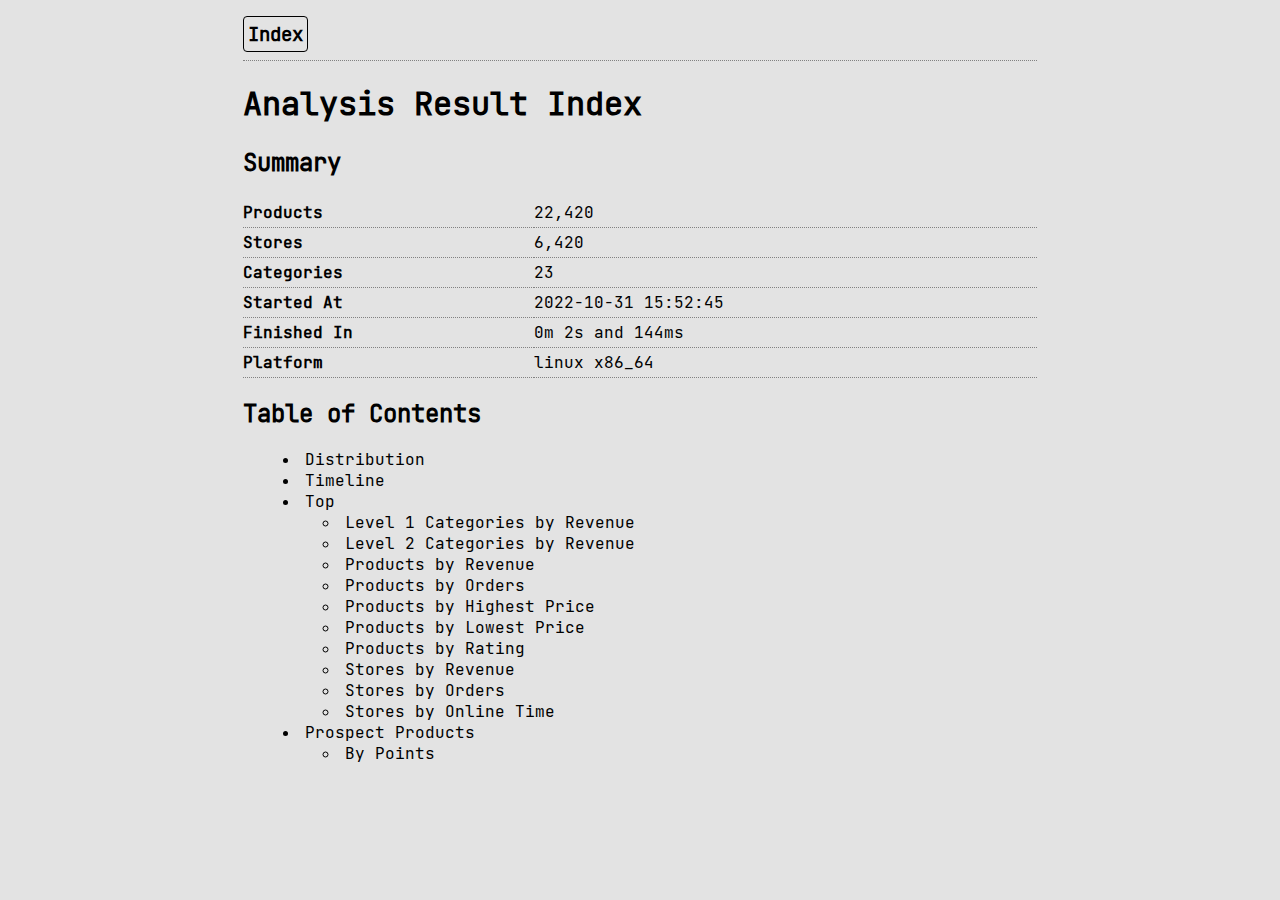
<file: docs/index.html>
<!doctypehtml><html lang=en><meta charset=UTF-8><meta content=width=device-width,user-scalable=no,initial-scale=1.0,maximum-scale=1.0,minimum-scale=1.0 name=viewport><meta content=ie=edge http-equiv=X-UA-Compatible><link href=css/main.css rel=stylesheet><title>Report Index</title><body><div id=view><ul class=nav><li><a href=index.html>Index</a></ul><h1>Analysis Result Index</h1><h2>Summary</h2><table class=key-value><tr><td>Products<td>22,420<tr><td>Stores<td>6,420<tr><td>Categories<td>23<tr><td>Started At<td>2022-10-31 15:52:45<tr><td>Finished In<td>0m 2s and 144ms<tr><td>Platform<td>linux x86_64</table><h2>Table of Contents</h2><ul><li><a href=distribution.html>Distribution</a><li><a href=timeline.html>Timeline</a><li><a href=#>Top</a> <ul><li><a href=top_level_1_categories_by_revenue.html>Level 1 Categories by Revenue</a><li><a href=top_level_2_categories_by_revenue.html>Level 2 Categories by Revenue</a><li><a href=top_products_by_revenue.html>Products by Revenue</a><li><a href=top_products_by_orders.html>Products by Orders</a><li><a href=top_products_by_highest_price.html>Products by Highest Price</a><li><a href=top_products_by_lowest_price.html>Products by Lowest Price</a><li><a href=top_products_by_rating.html>Products by Rating</a><li><a href=top_stores_by_revenue.html>Stores by Revenue</a><li><a href=top_stores_by_orders.html>Stores by Orders</a><li><a href=top_stores_by_online_time.html>Stores by Online Time</a></ul><li><a href=#>Prospect Products</a> <ul><li><a href=prospect_products_by_points.html>By Points</a></ul></ul></div>
</file>
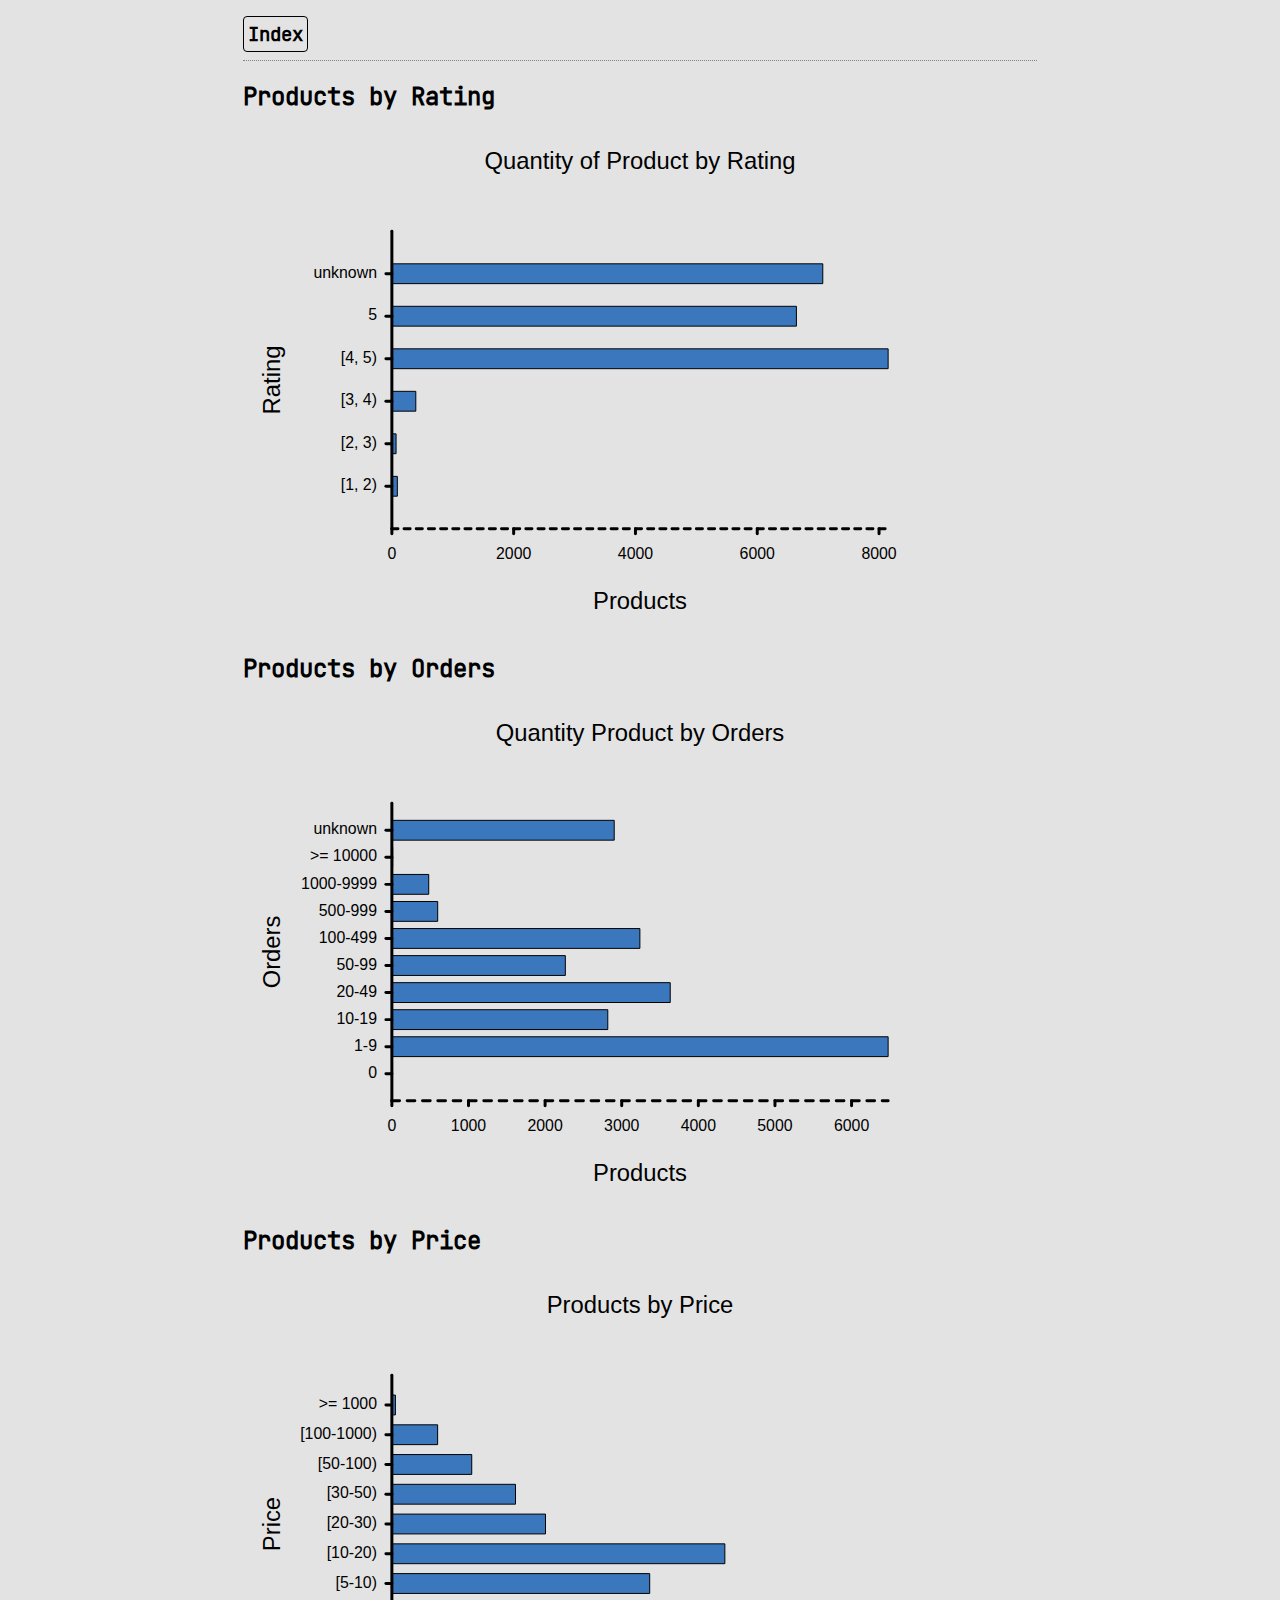
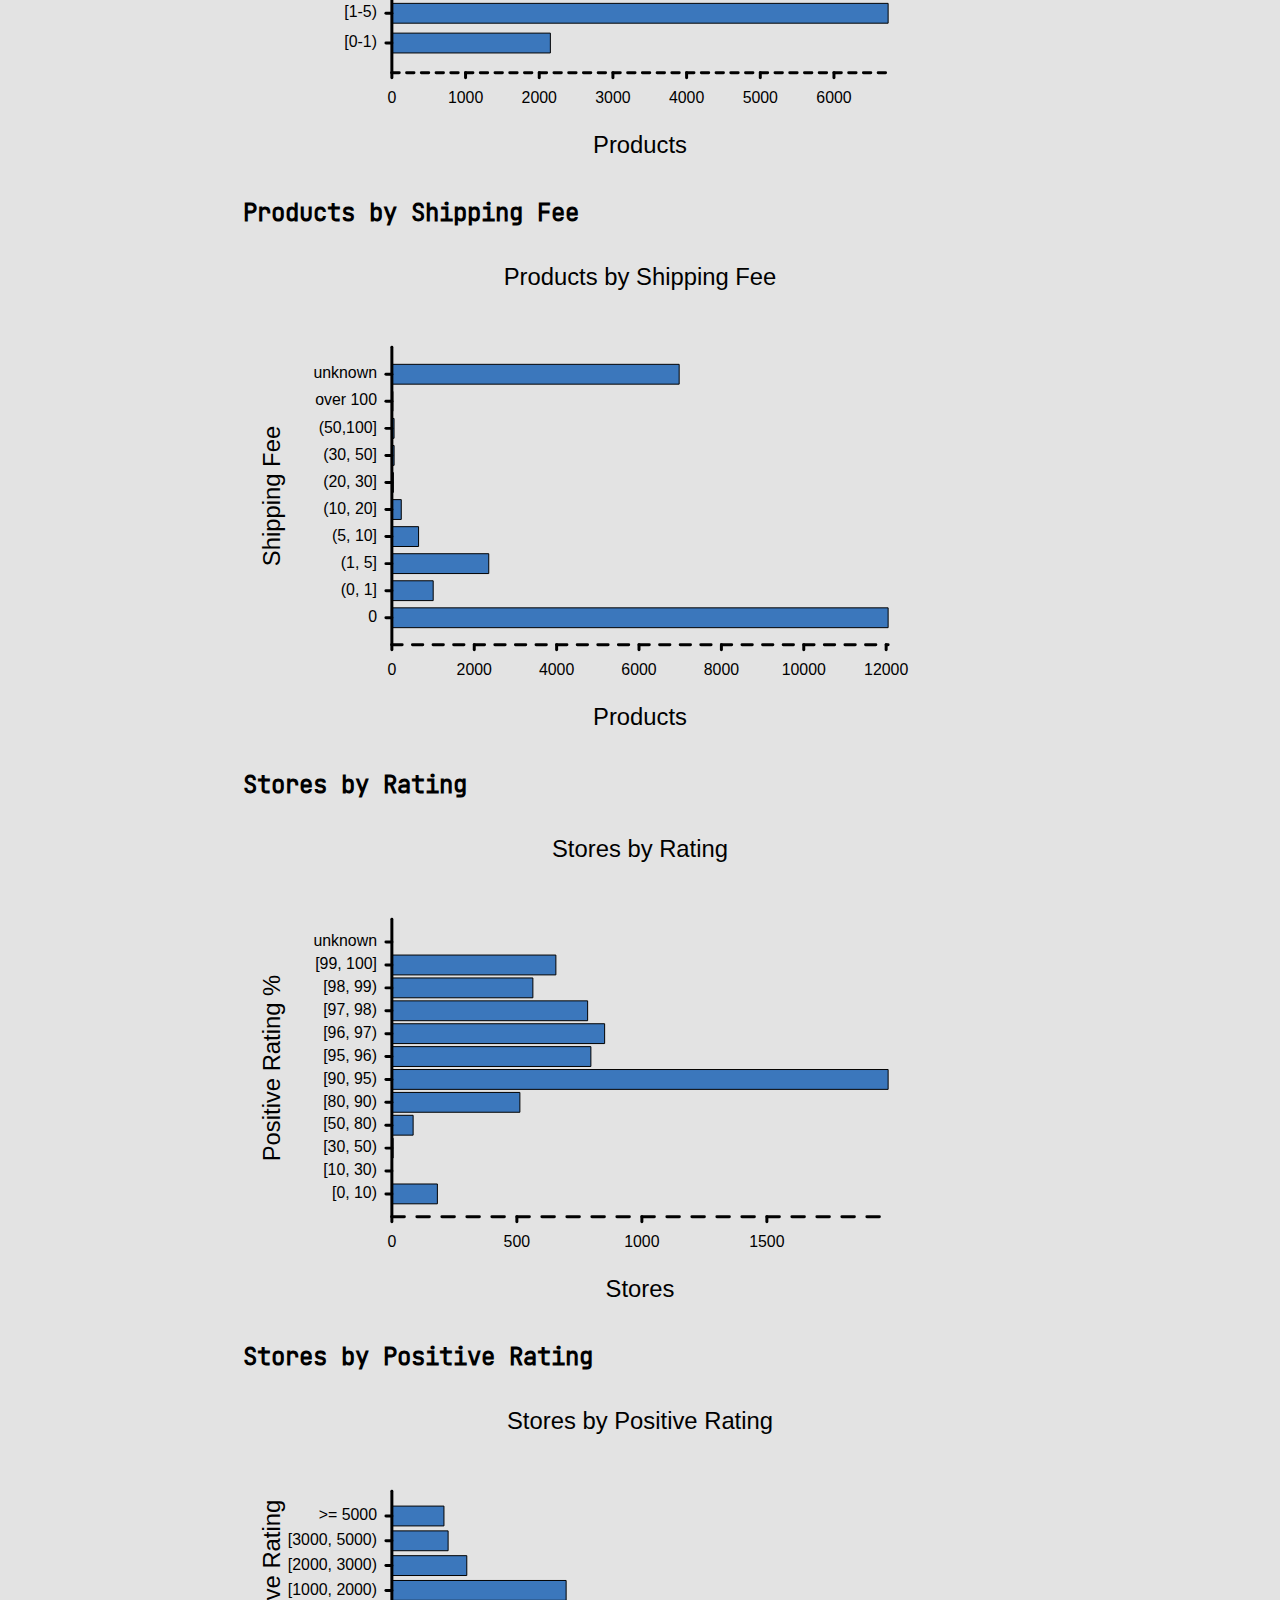
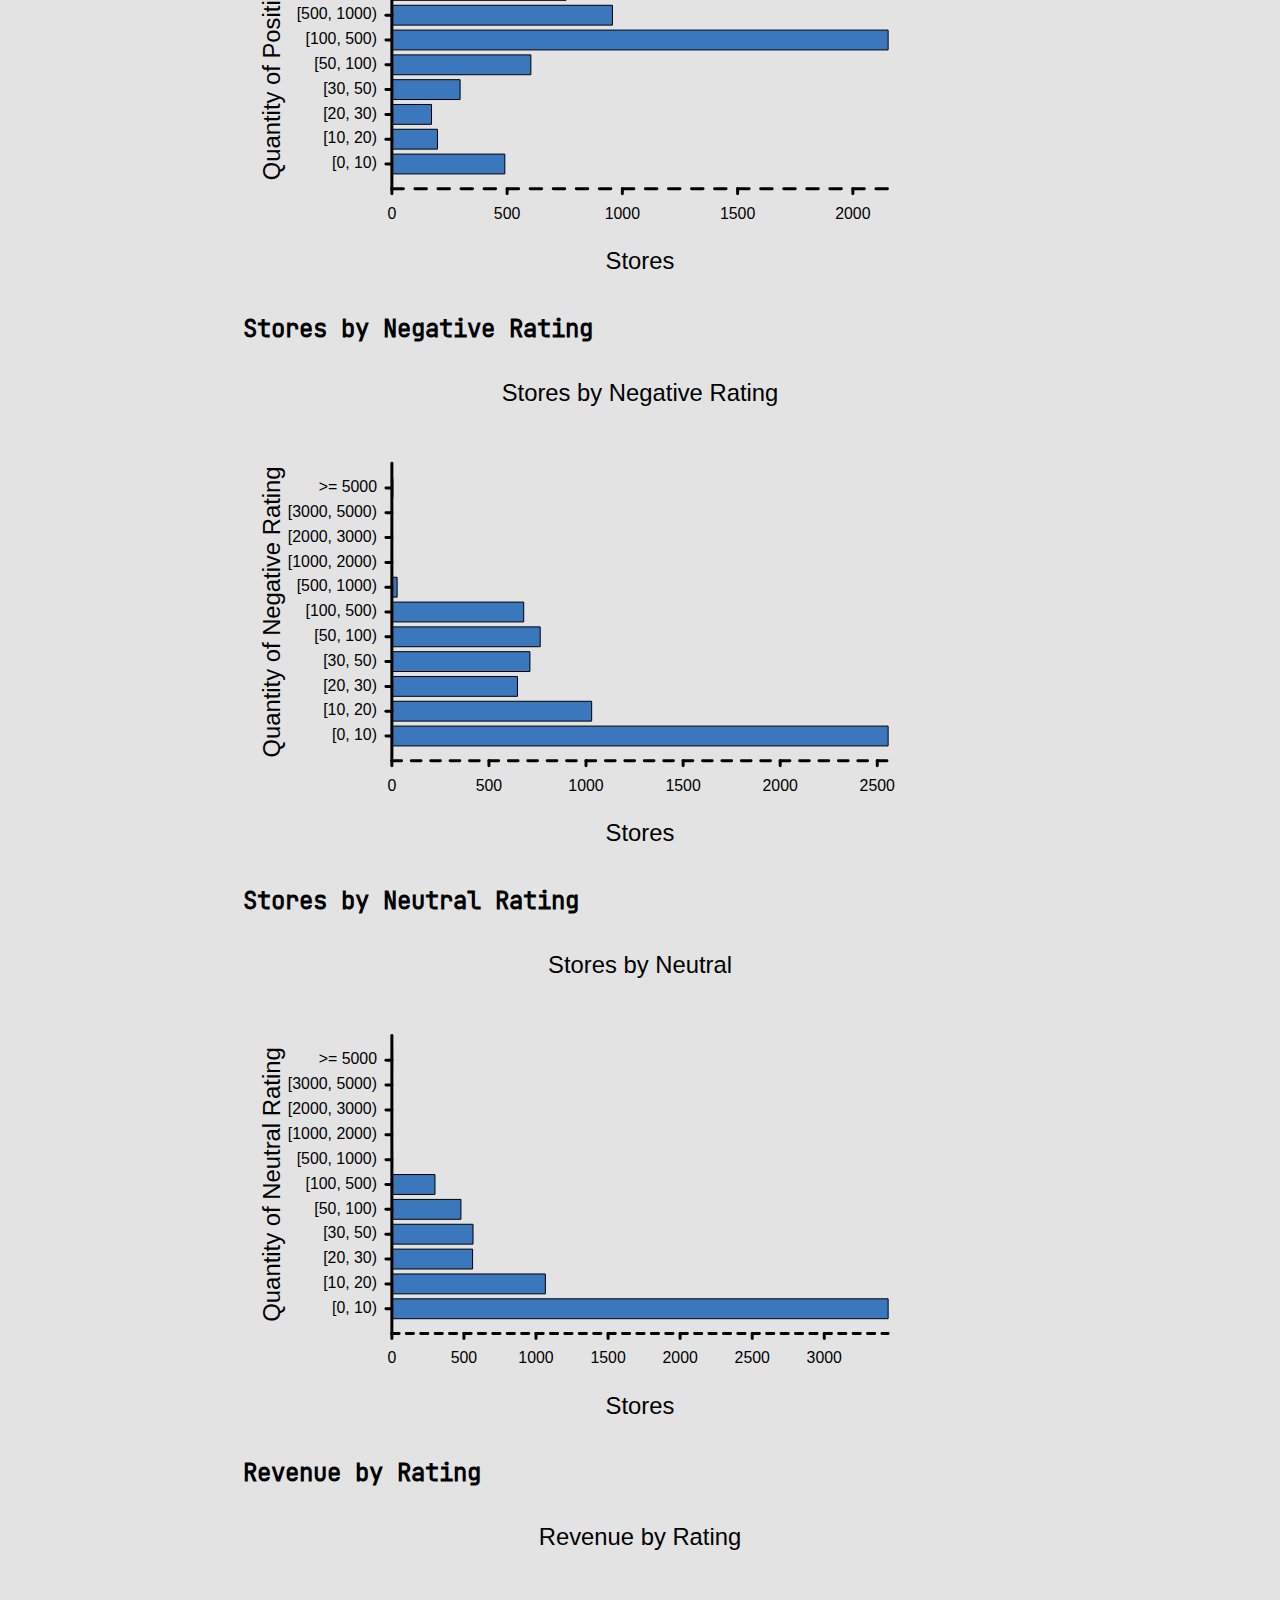
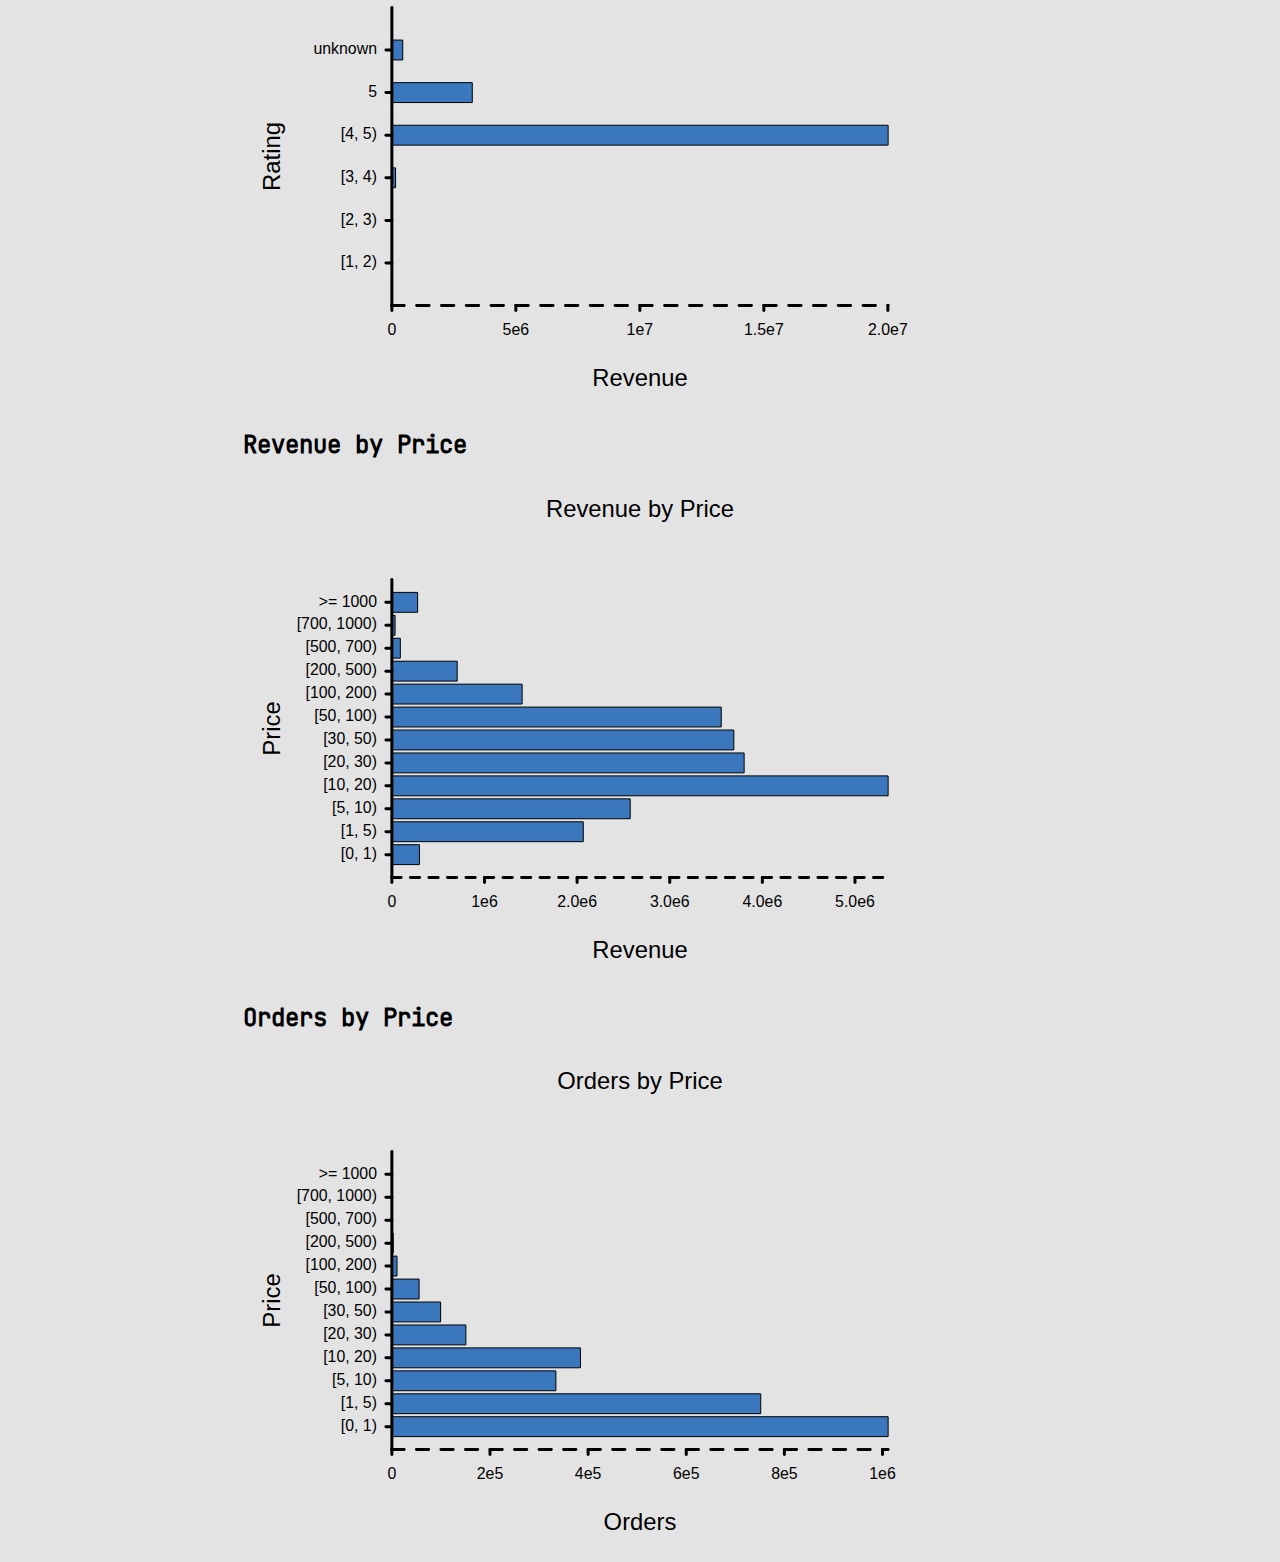
<file: docs/distribution.html>
<!doctypehtml><html lang=en><meta charset=UTF-8><meta content=width=device-width,user-scalable=no,initial-scale=1.0,maximum-scale=1.0,minimum-scale=1.0 name=viewport><meta content=ie=edge http-equiv=X-UA-Compatible><link href=css/main.css rel=stylesheet><title>Distribution Report</title><body><div id=view><ul class=nav><li><a href=index.html>Index</a></ul><h2>Products by Rating</h2><img alt src=distribution_products_by_rating.svg><h2>Products by Orders</h2><img alt src=distribution_products_by_orders.svg><h2>Products by Price</h2><img alt src=distribution_products_by_price.svg><h2>Products by Shipping Fee</h2><img alt src=distribution_products_by_shipping_fee.svg><h2>Stores by Rating</h2><img alt src=distribution_stores_by_rating.svg><h2>Stores by Positive Rating</h2><img alt src=distribution_stores_by_rating45_count.svg><h2>Stores by Negative Rating</h2><img alt src=distribution_stores_by_rating12_count.svg><h2>Stores by Neutral Rating</h2><img alt src=distribution_stores_by_rating3_count.svg><h2>Revenue by Rating</h2><img alt src=distribution_revenue_by_rating.svg><h2>Revenue by Price</h2><img alt src=distribution_revenue_by_price.svg><h2>Orders by Price</h2><img alt src=distribution_orders_by_price.svg></div>
</file>
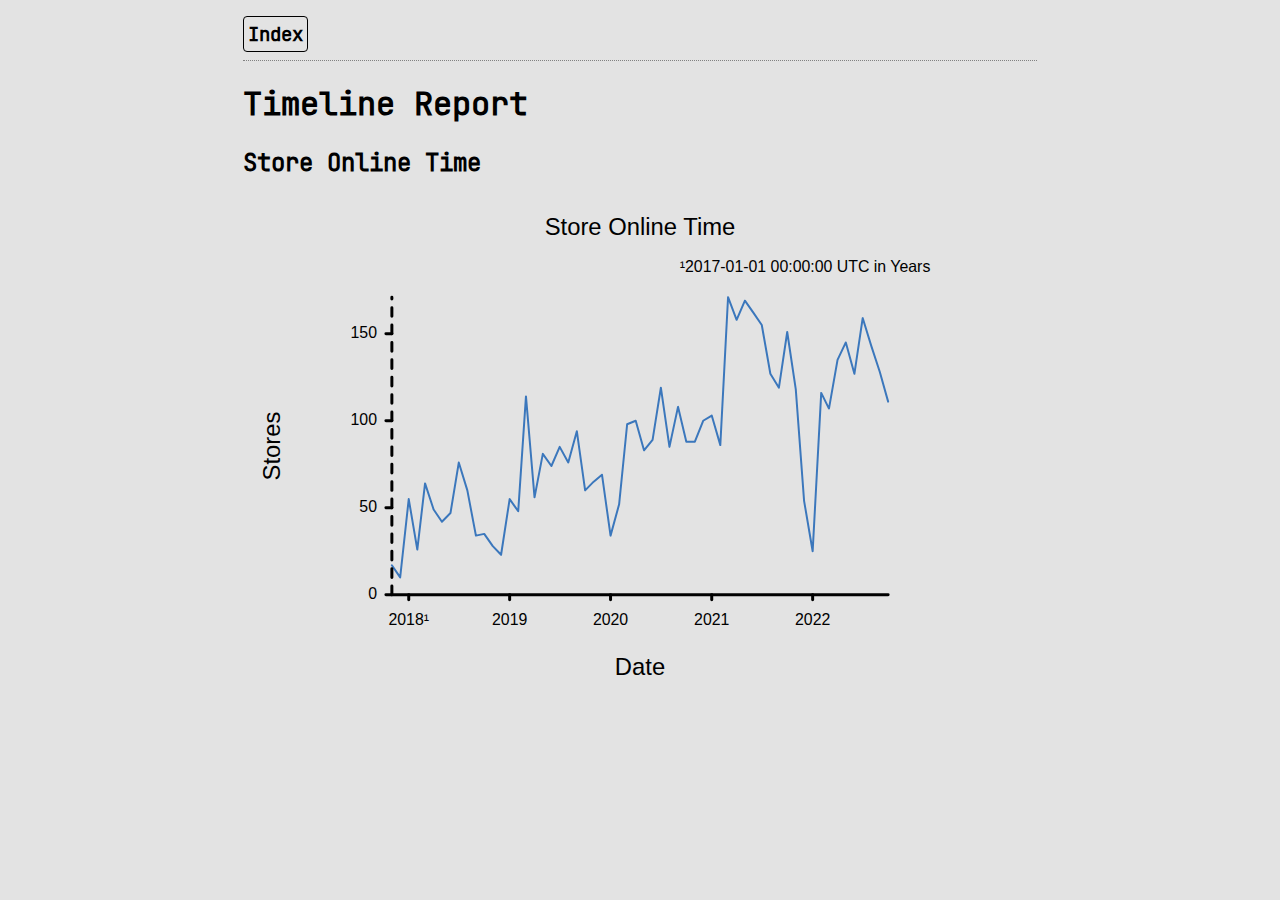
<file: docs/timeline.html>
<!doctypehtml><html lang=en><meta charset=UTF-8><meta content=width=device-width,user-scalable=no,initial-scale=1.0,maximum-scale=1.0,minimum-scale=1.0 name=viewport><meta content=ie=edge http-equiv=X-UA-Compatible><link href=css/main.css rel=stylesheet><title>Timeline Report</title><body><div id=view><ul class=nav><li><a href=index.html>Index</a></ul><h1>Timeline Report</h1><h2>Store Online Time</h2><img alt src=timeline_store_online.svg></div>
</file>
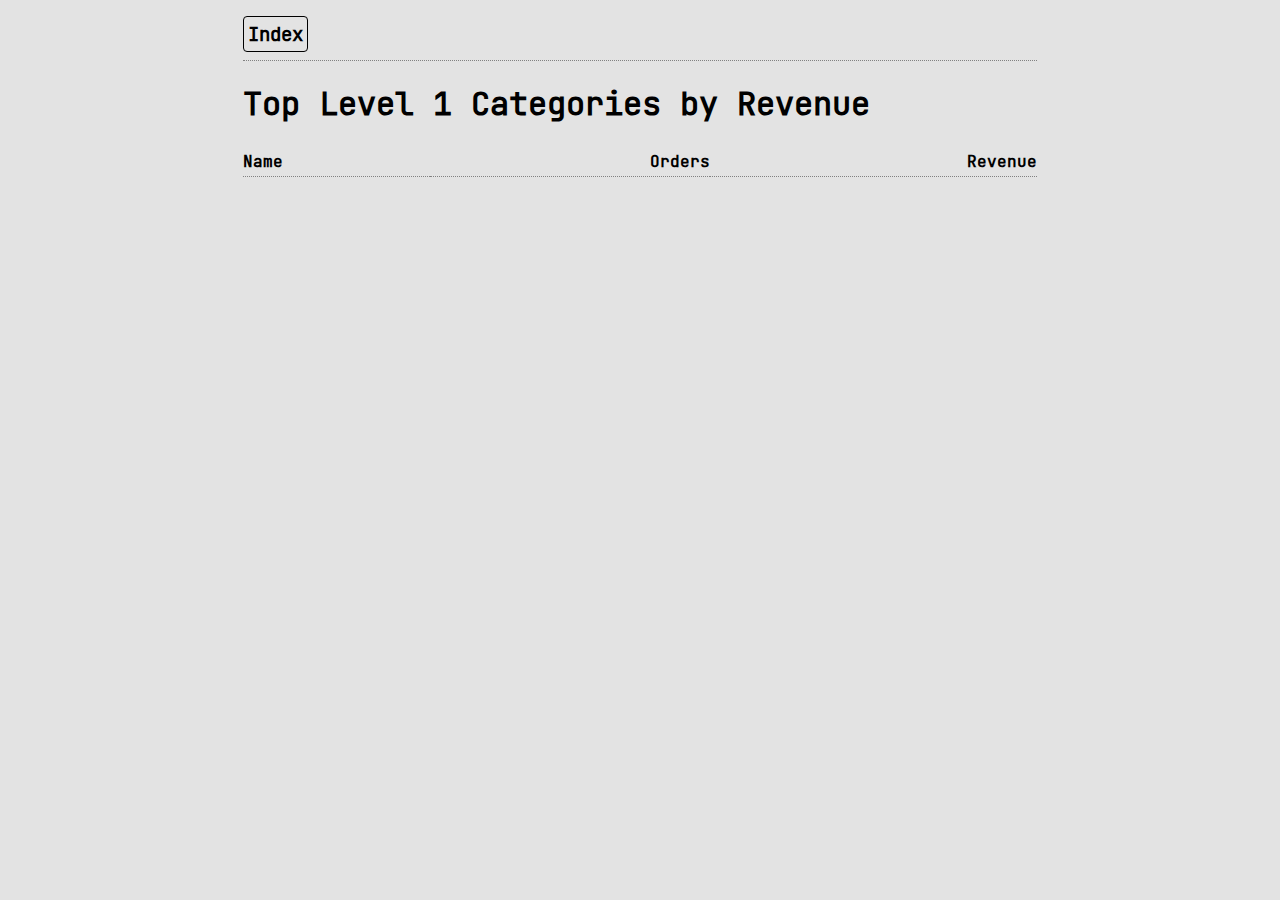
<file: docs/top_level_1_categories_by_revenue.html>
<!doctypehtml><html lang=en><meta charset=UTF-8><meta content=width=device-width,user-scalable=no,initial-scale=1.0,maximum-scale=1.0,minimum-scale=1.0 name=viewport><meta content=ie=edge http-equiv=X-UA-Compatible><link href=css/main.css rel=stylesheet><title>Top Level 1 Categories by Revenue</title><body><div id=view><ul class=nav><li><a href=index.html>Index</a></ul><h1>Top Level 1 Categories by Revenue</h1><table><thead class=bold><td>Name<td class=right>Orders<td class=right>Revenue<tbody></table></div>
</file>
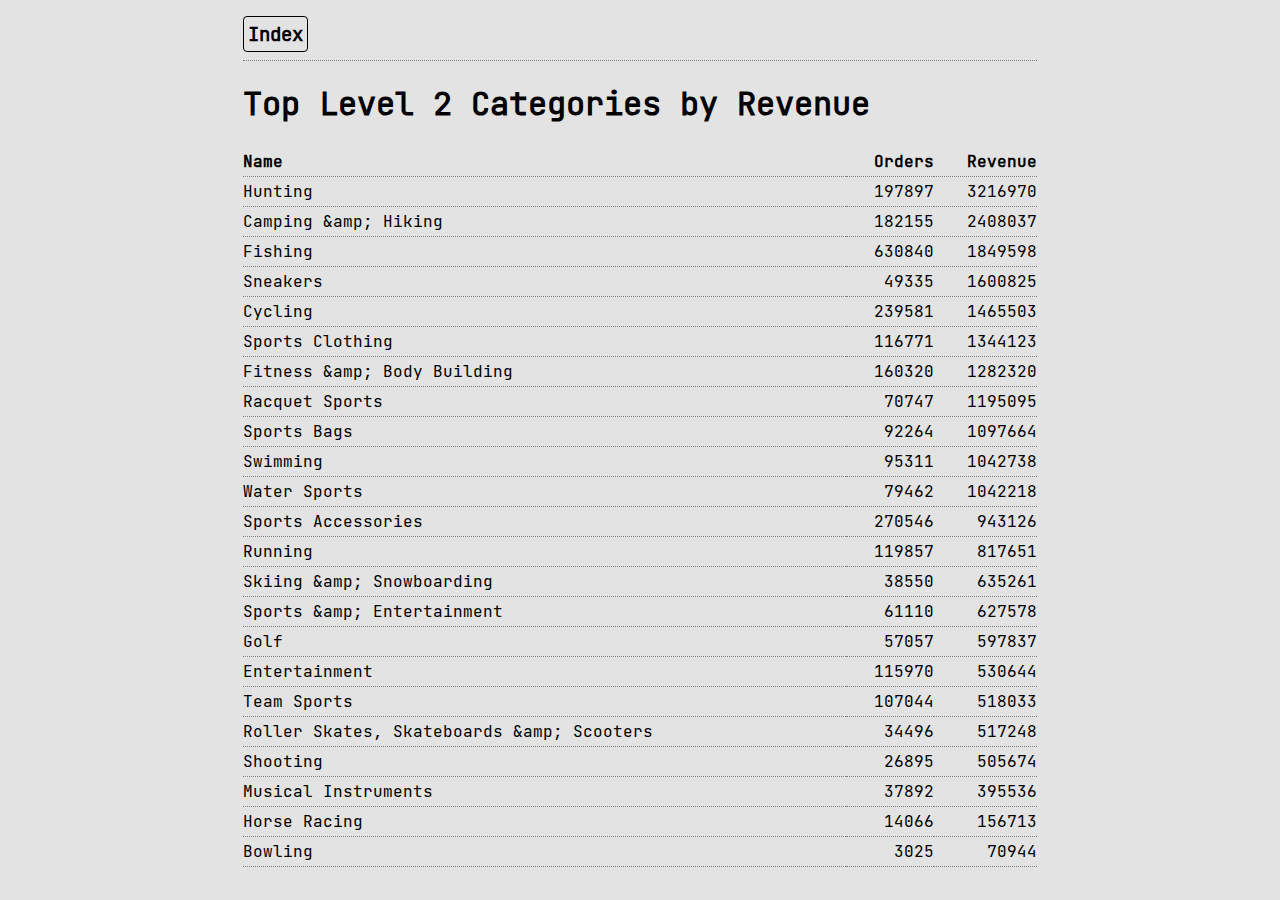
<file: docs/top_level_2_categories_by_revenue.html>
<!doctypehtml><html lang=en><meta charset=UTF-8><meta content=width=device-width,user-scalable=no,initial-scale=1.0,maximum-scale=1.0,minimum-scale=1.0 name=viewport><meta content=ie=edge http-equiv=X-UA-Compatible><link href=css/main.css rel=stylesheet><title>Top Level 2 Categories by Revenue</title><body><div id=view><ul class=nav><li><a href=index.html>Index</a></ul><h1>Top Level 2 Categories by Revenue</h1><table><thead class=bold><td>Name<td class=right>Orders<td class=right>Revenue<tbody><tr><td><a href=https://www.aliexpress.com/category/100005471/anything-here.html target=_blank>Hunting</a><td class=right>197897<td class=right>3216970<tr><td><a href=https://www.aliexpress.com/category/100005433/anything-here.html target=_blank>Camping &ampamp; Hiking</a><td class=right>182155<td class=right>2408037<tr><td><a href=https://www.aliexpress.com/category/100005444/anything-here.html target=_blank>Fishing</a><td class=right>630840<td class=right>1849598<tr><td><a href=https://www.aliexpress.com/category/200005276/anything-here.html target=_blank>Sneakers</a><td class=right>49335<td class=right>1600825<tr><td><a href=https://www.aliexpress.com/category/200003570/anything-here.html target=_blank>Cycling</a><td class=right>239581<td class=right>1465503<tr><td><a href=https://www.aliexpress.com/category/200001095/anything-here.html target=_blank>Sports Clothing</a><td class=right>116771<td class=right>1344123<tr><td><a href=https://www.aliexpress.com/category/100005259/anything-here.html target=_blank>Fitness &ampamp; Body Building</a><td class=right>160320<td class=right>1282320<tr><td><a href=https://www.aliexpress.com/category/200005059/anything-here.html target=_blank>Racquet Sports</a><td class=right>70747<td class=right>1195095<tr><td><a href=https://www.aliexpress.com/category/200217620/anything-here.html target=_blank>Sports Bags</a><td class=right>92264<td class=right>1097664<tr><td><a href=https://www.aliexpress.com/category/200001115/anything-here.html target=_blank>Swimming</a><td class=right>95311<td class=right>1042738<tr><td><a href=https://www.aliexpress.com/category/100005575/anything-here.html target=_blank>Water Sports</a><td class=right>79462<td class=right>1042218<tr><td><a href=https://www.aliexpress.com/category/200214370/anything-here.html target=_blank>Sports Accessories</a><td class=right>270546<td class=right>943126<tr><td><a href=https://www.aliexpress.com/category/200005156/anything-here.html target=_blank>Running</a><td class=right>119857<td class=right>817651<tr><td><a href=https://www.aliexpress.com/category/100005599/anything-here.html target=_blank>Skiing &ampamp; Snowboarding</a><td class=right>38550<td class=right>635261<tr><td><a href=https://www.aliexpress.com/category/18/anything-here.html target=_blank>Sports &ampamp; Entertainment</a><td class=right>61110<td class=right>627578<tr><td><a href=https://www.aliexpress.com/category/100005322/anything-here.html target=_blank>Golf</a><td class=right>57057<td class=right>597837<tr><td><a href=https://www.aliexpress.com/category/200005101/anything-here.html target=_blank>Entertainment</a><td class=right>115970<td class=right>530644<tr><td><a href=https://www.aliexpress.com/category/200094001/anything-here.html target=_blank>Team Sports</a><td class=right>107044<td class=right>518033<tr><td><a href=https://www.aliexpress.com/category/200005143/anything-here.html target=_blank>Roller Skates, Skateboards &ampamp; Scooters</a><td class=right>34496<td class=right>517248<tr><td><a href=https://www.aliexpress.com/category/100005479/anything-here.html target=_blank>Shooting</a><td class=right>26895<td class=right>505674<tr><td><a href=https://www.aliexpress.com/category/100005383/anything-here.html target=_blank>Musical Instruments</a><td class=right>37892<td class=right>395536<tr><td><a href=https://www.aliexpress.com/category/100005460/anything-here.html target=_blank>Horse Racing</a><td class=right>14066<td class=right>156713<tr><td><a href=https://www.aliexpress.com/category/200005102/anything-here.html target=_blank>Bowling</a><td class=right>3025<td class=right>70944</table></div>
</file>
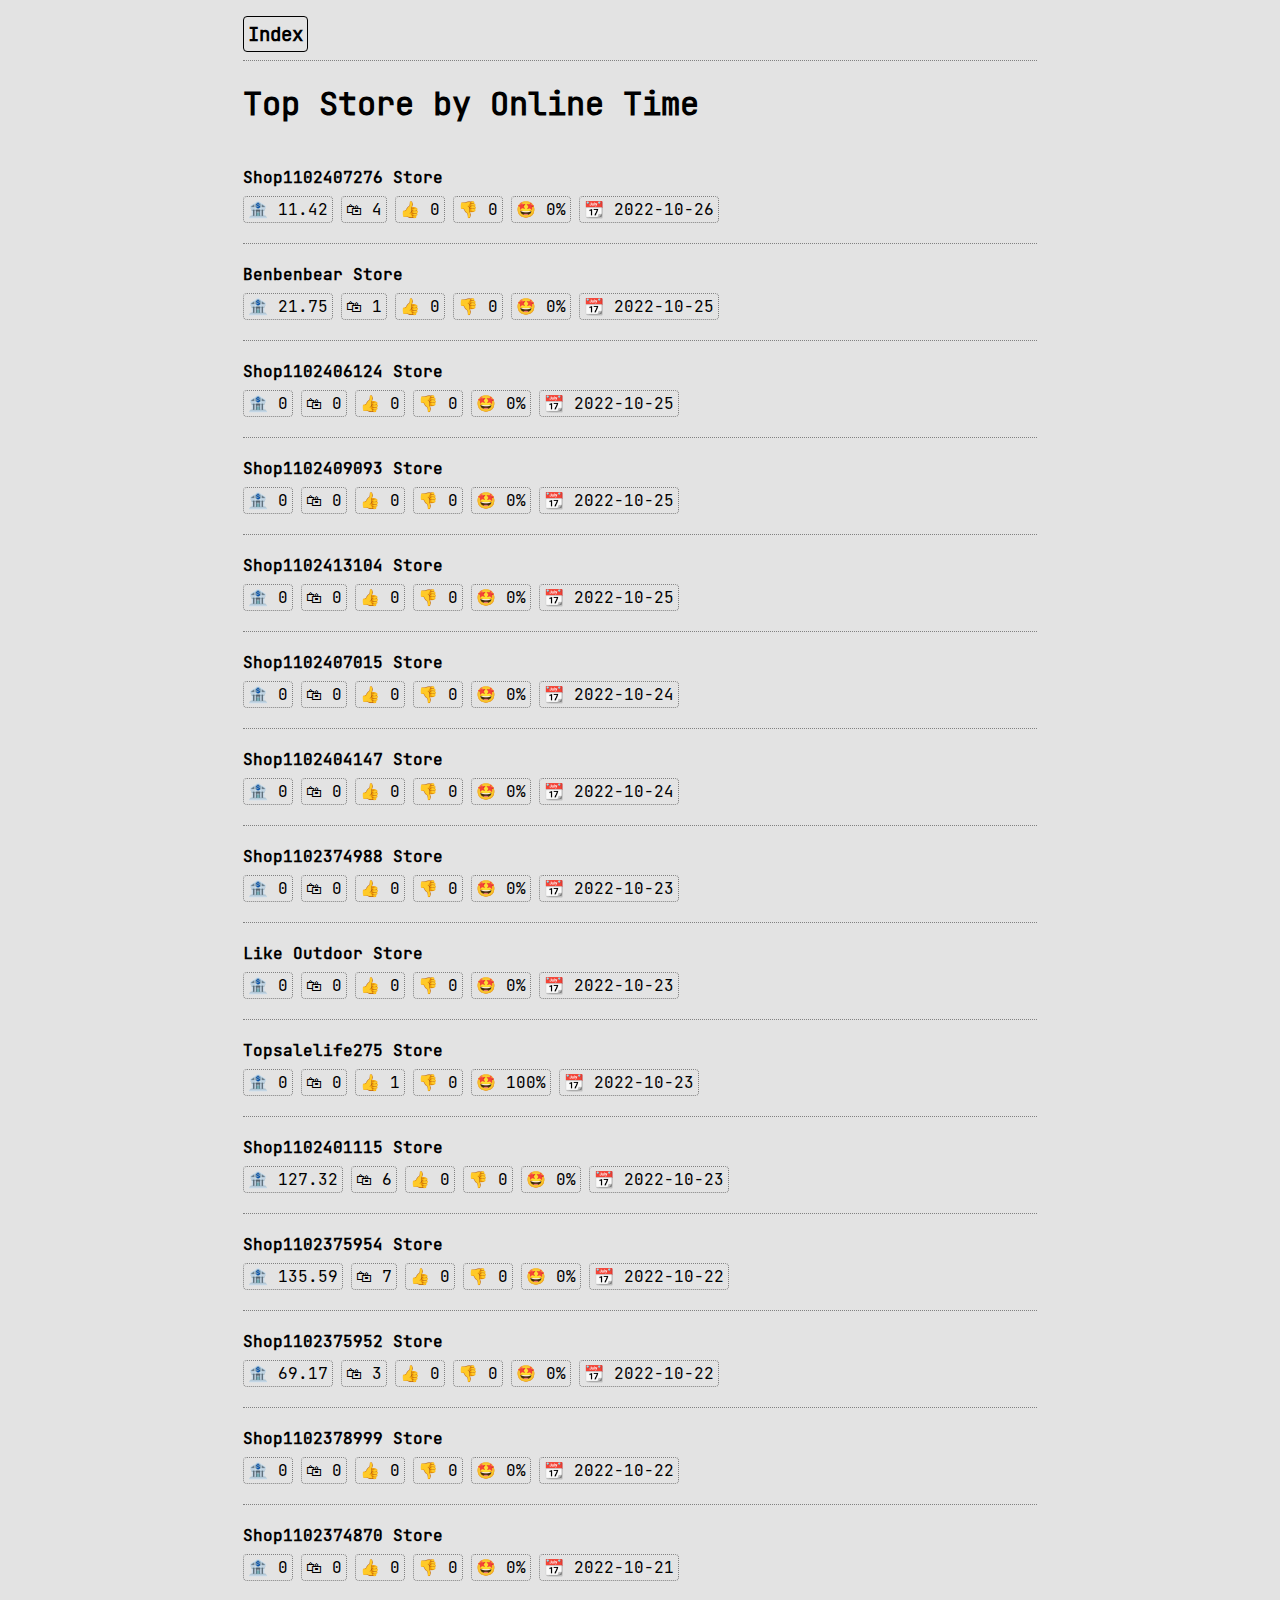
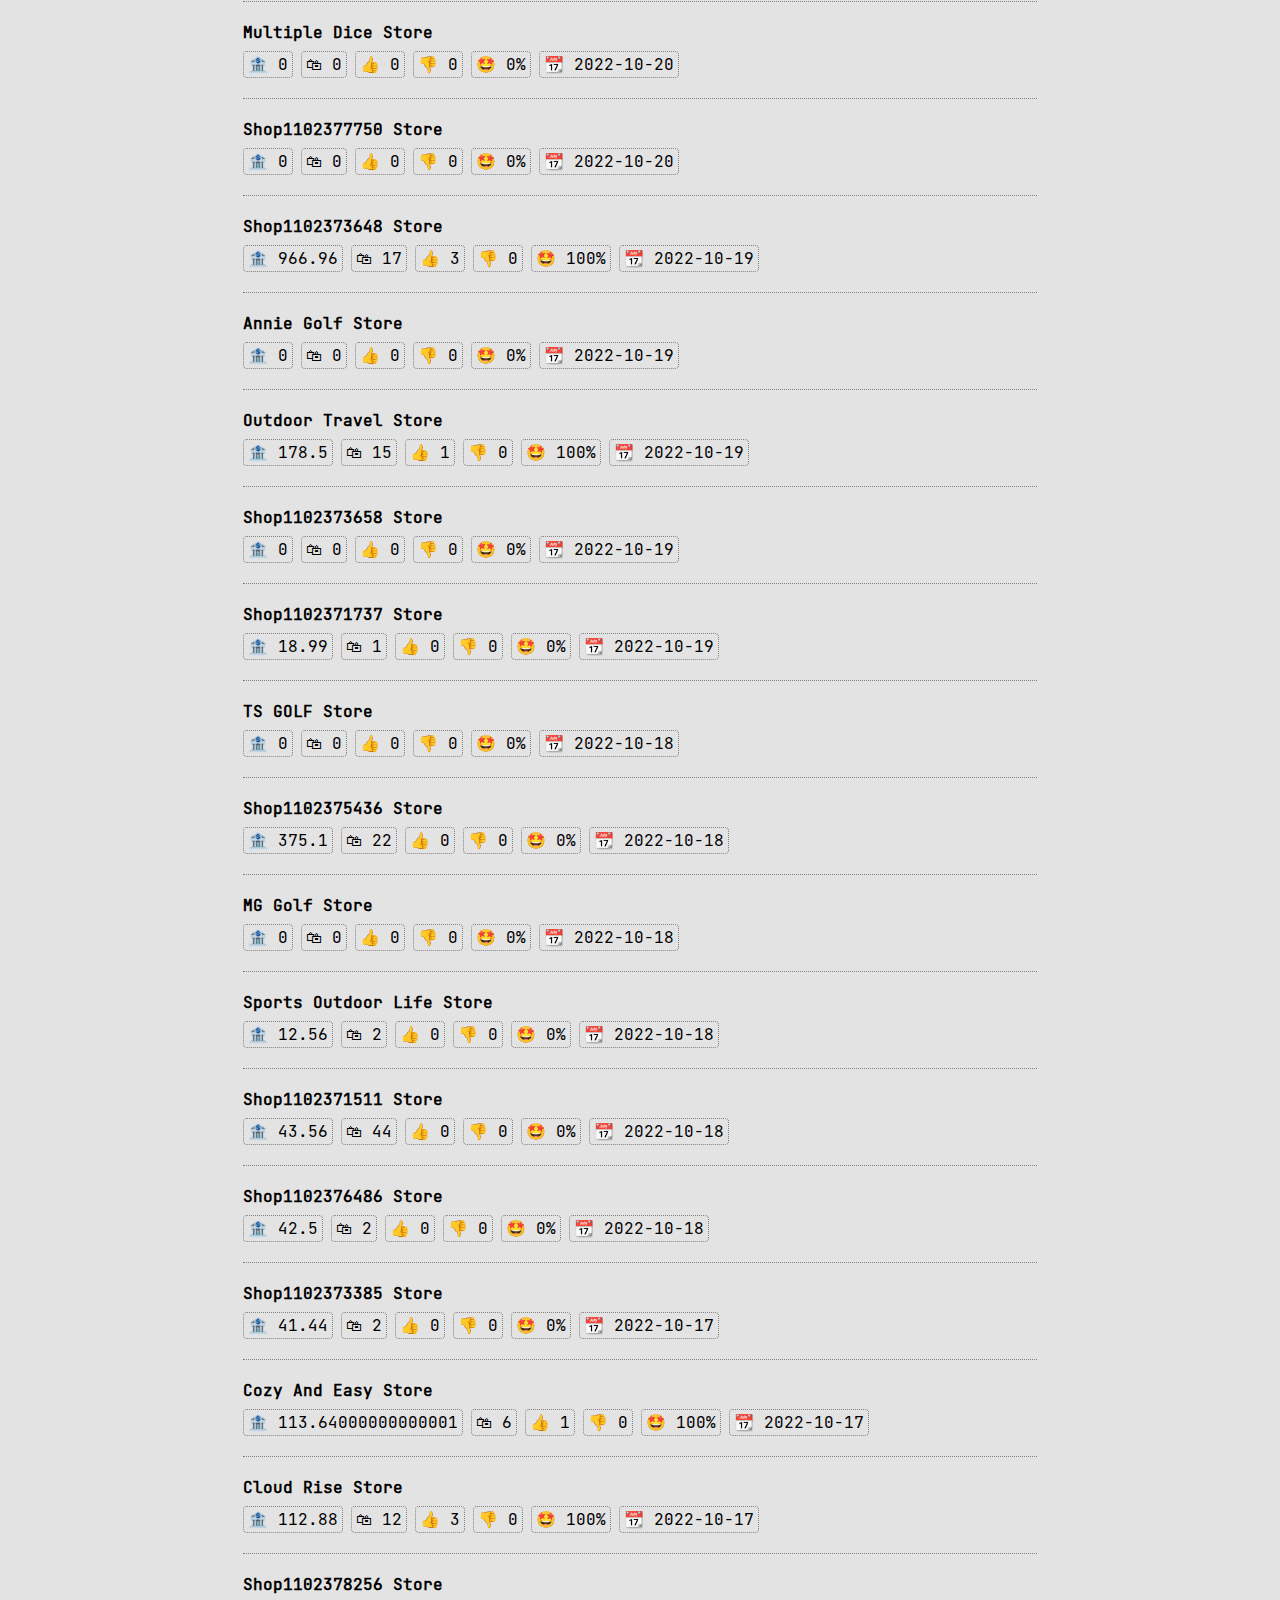
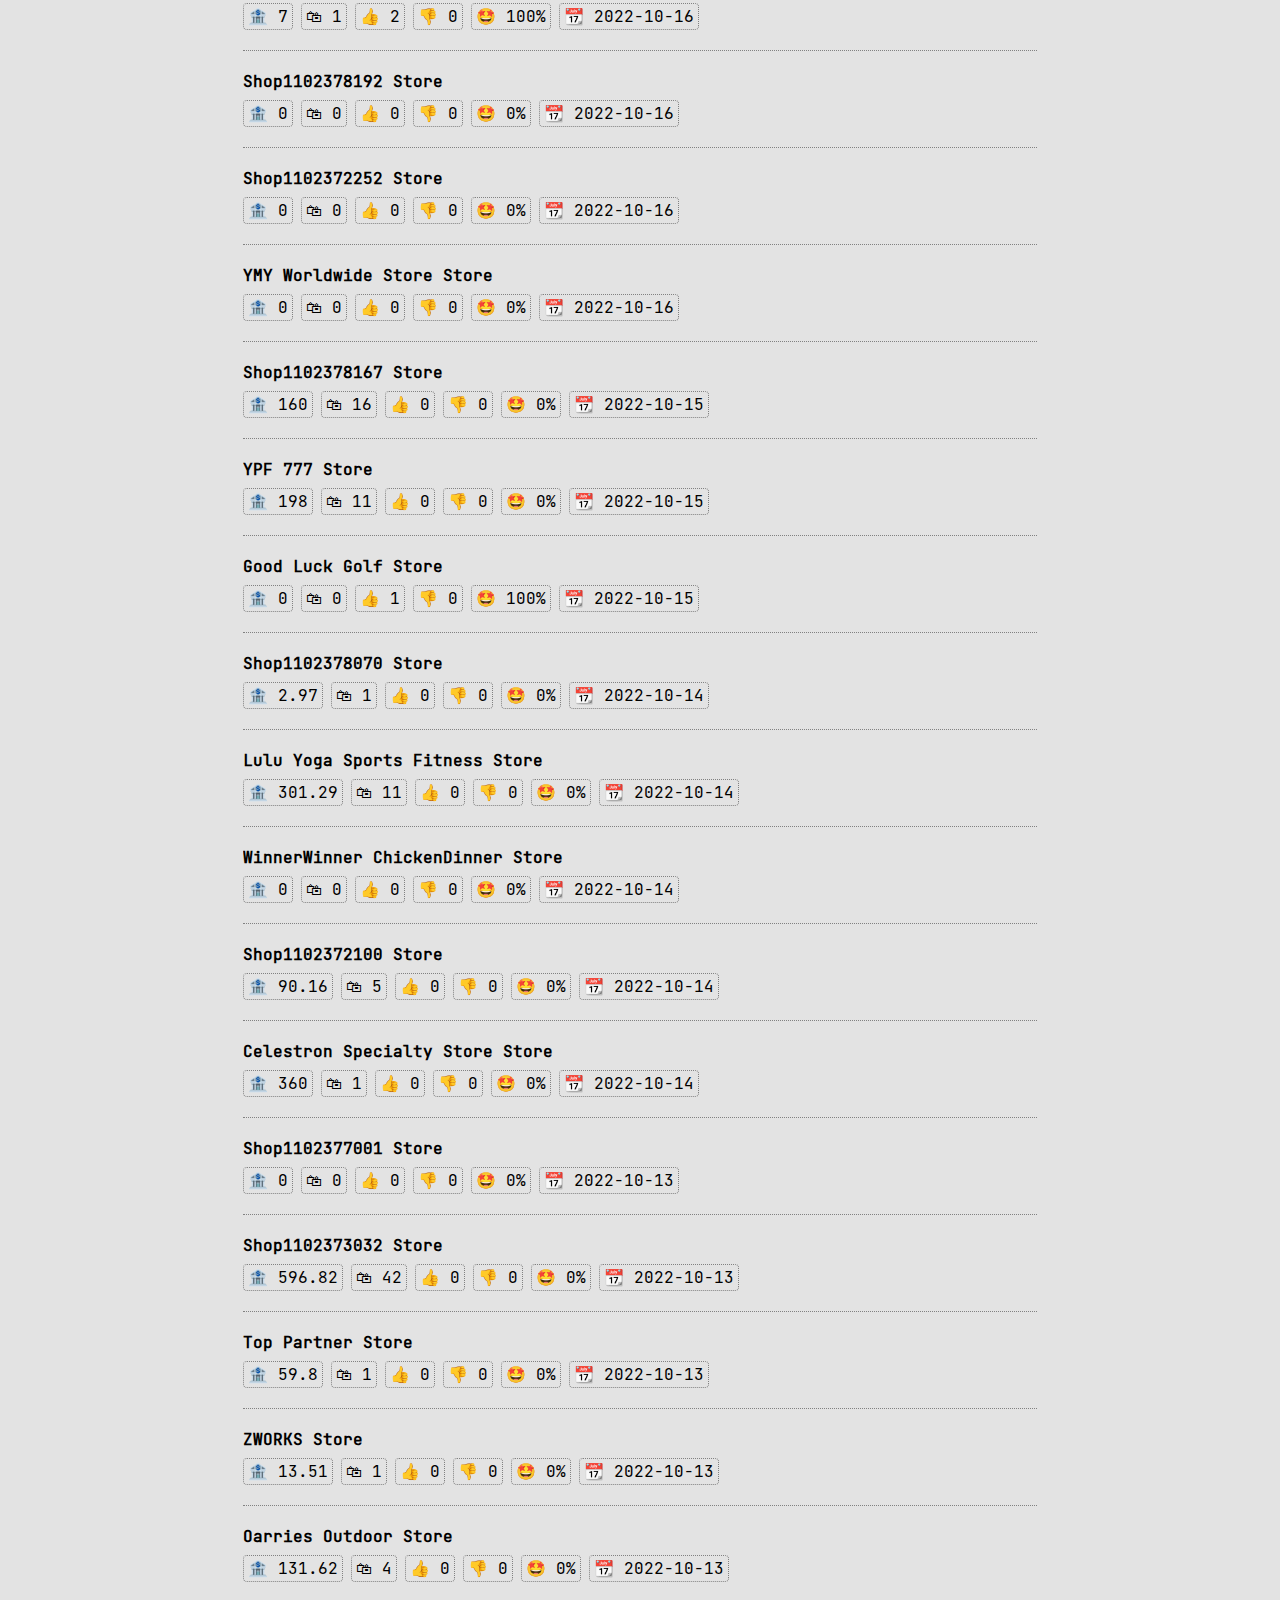
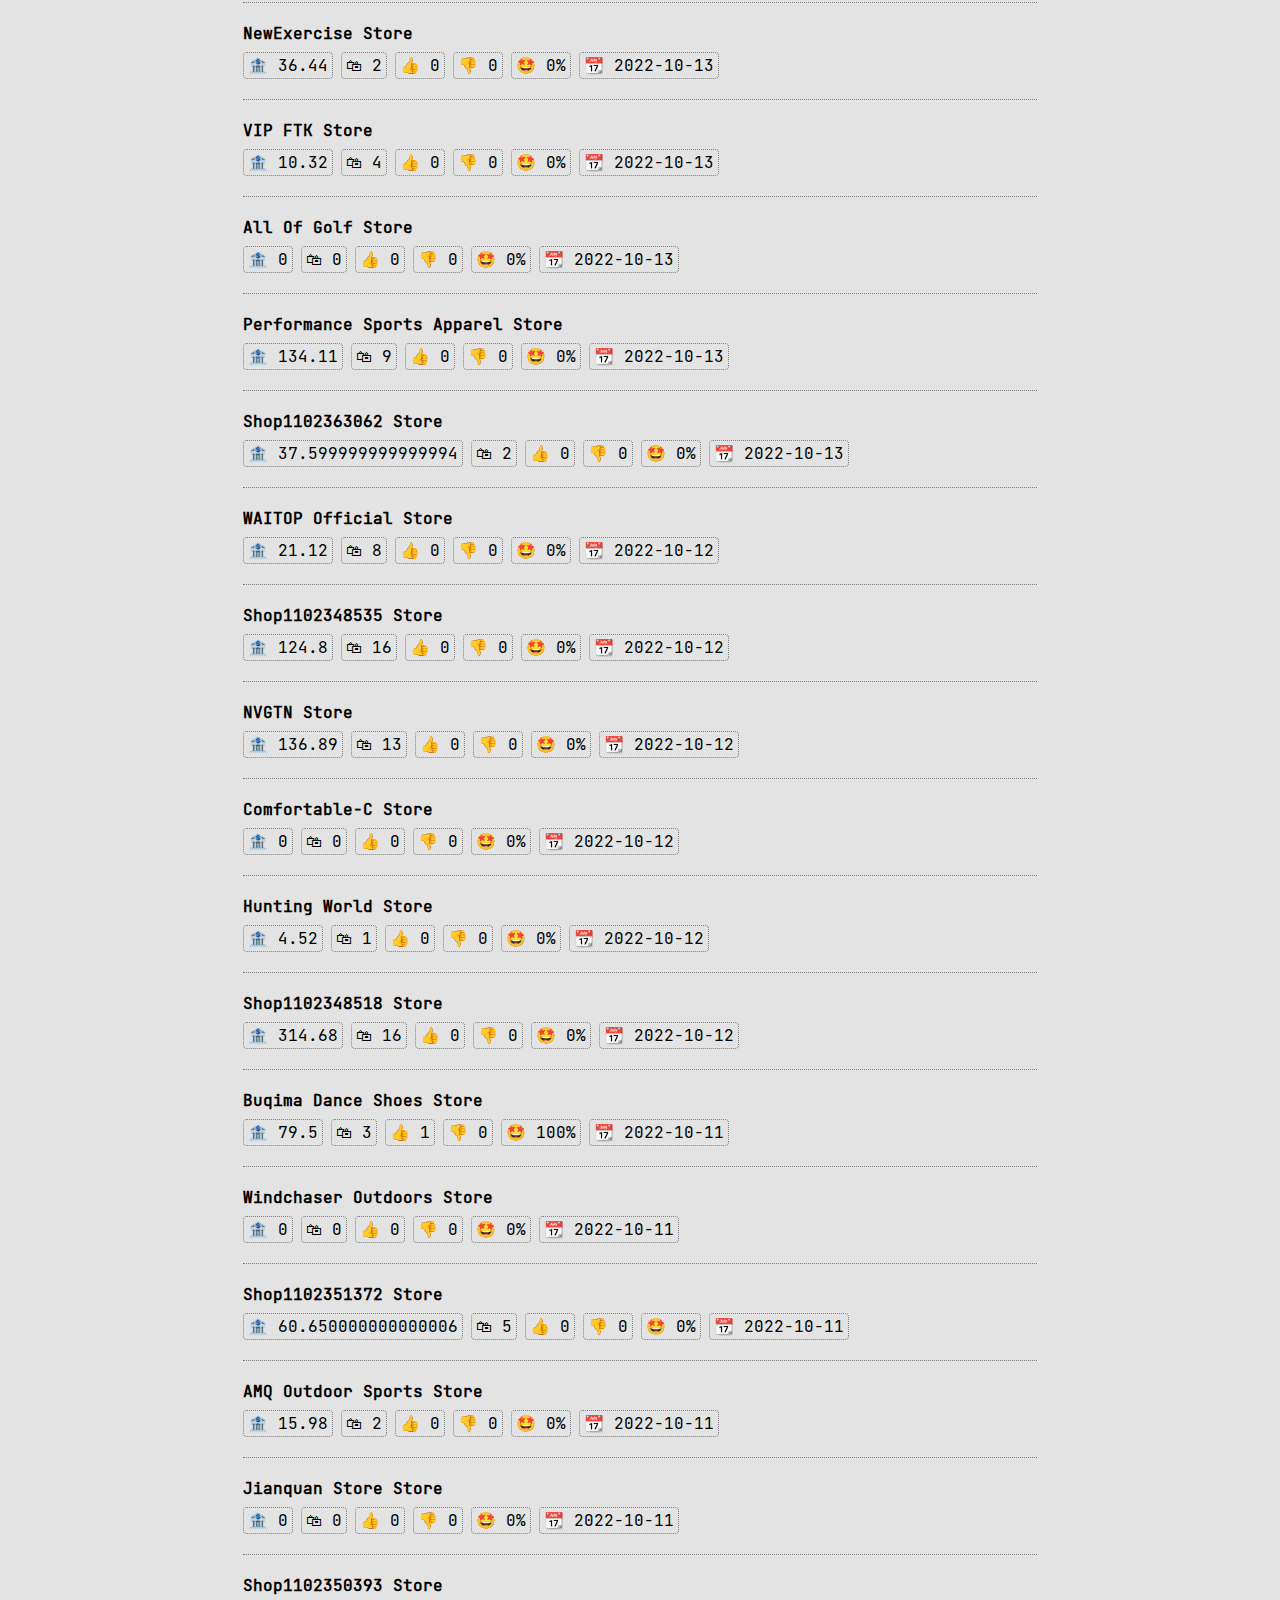
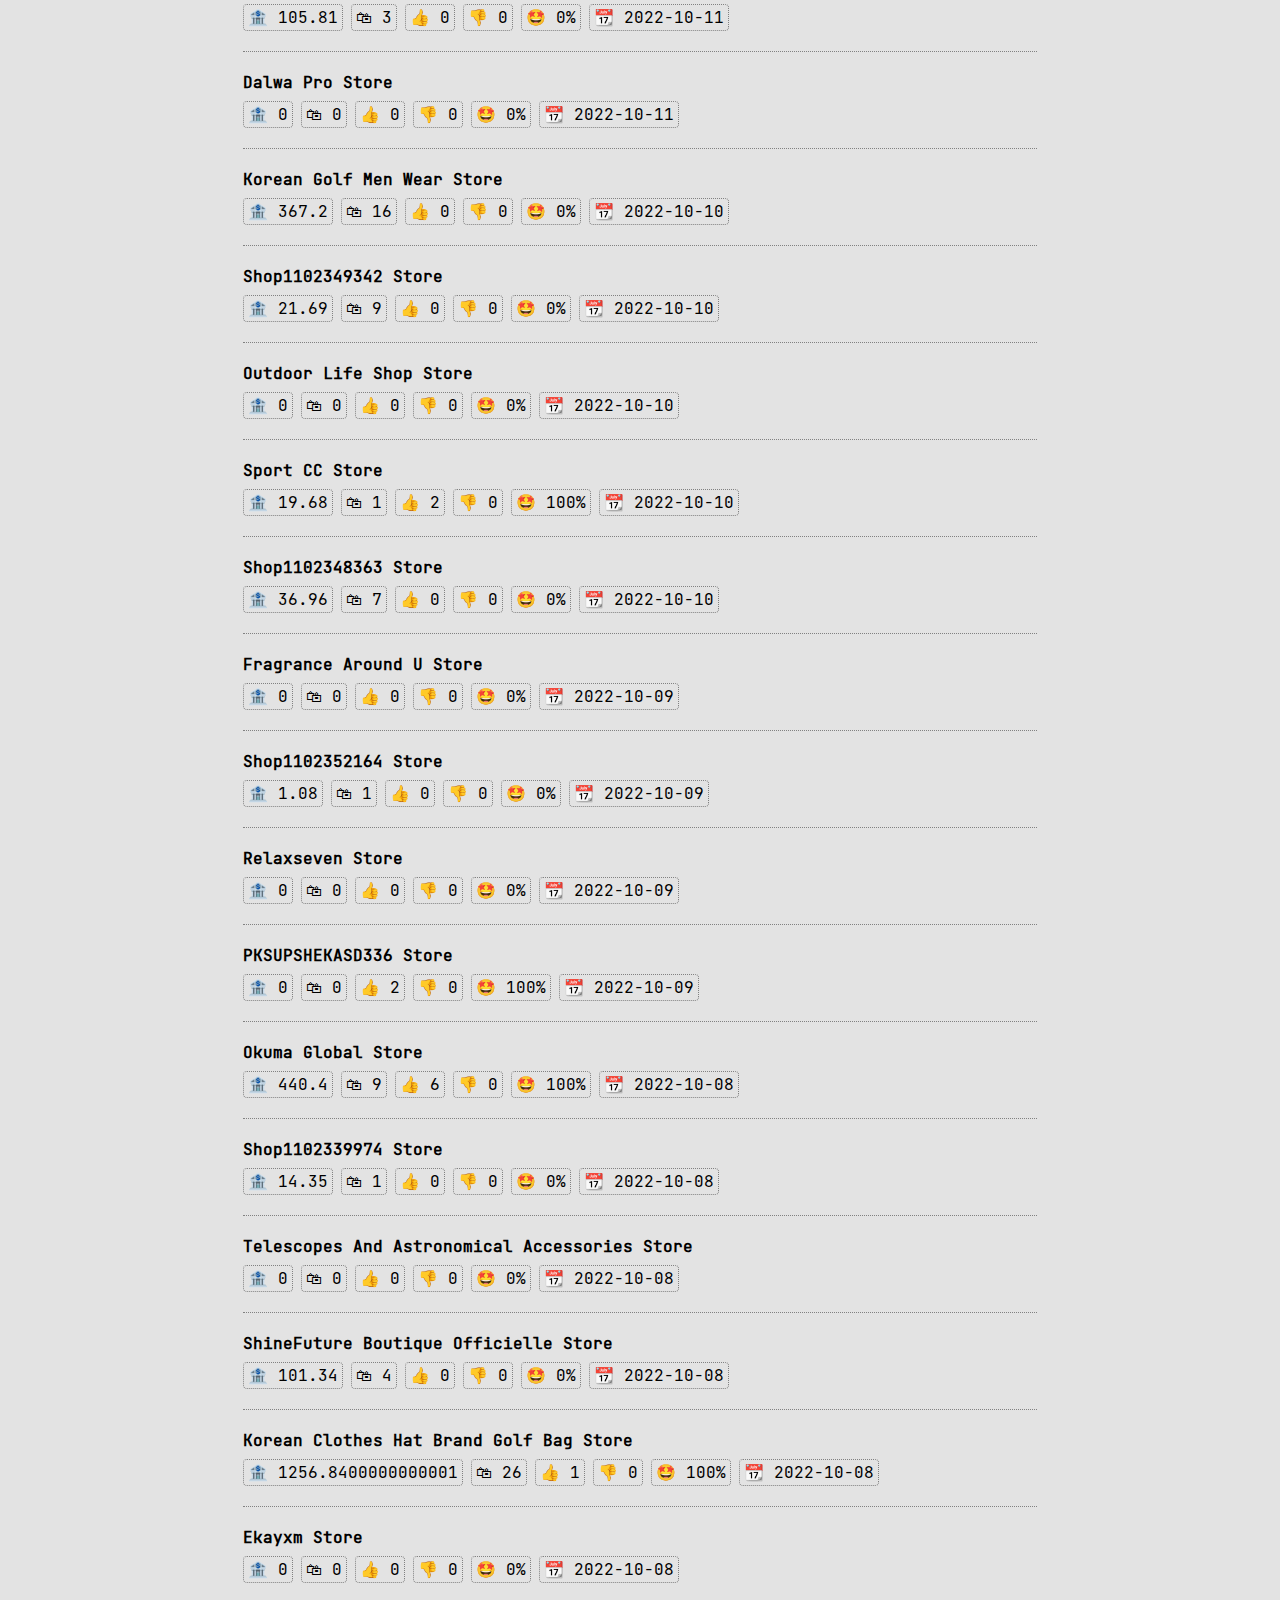
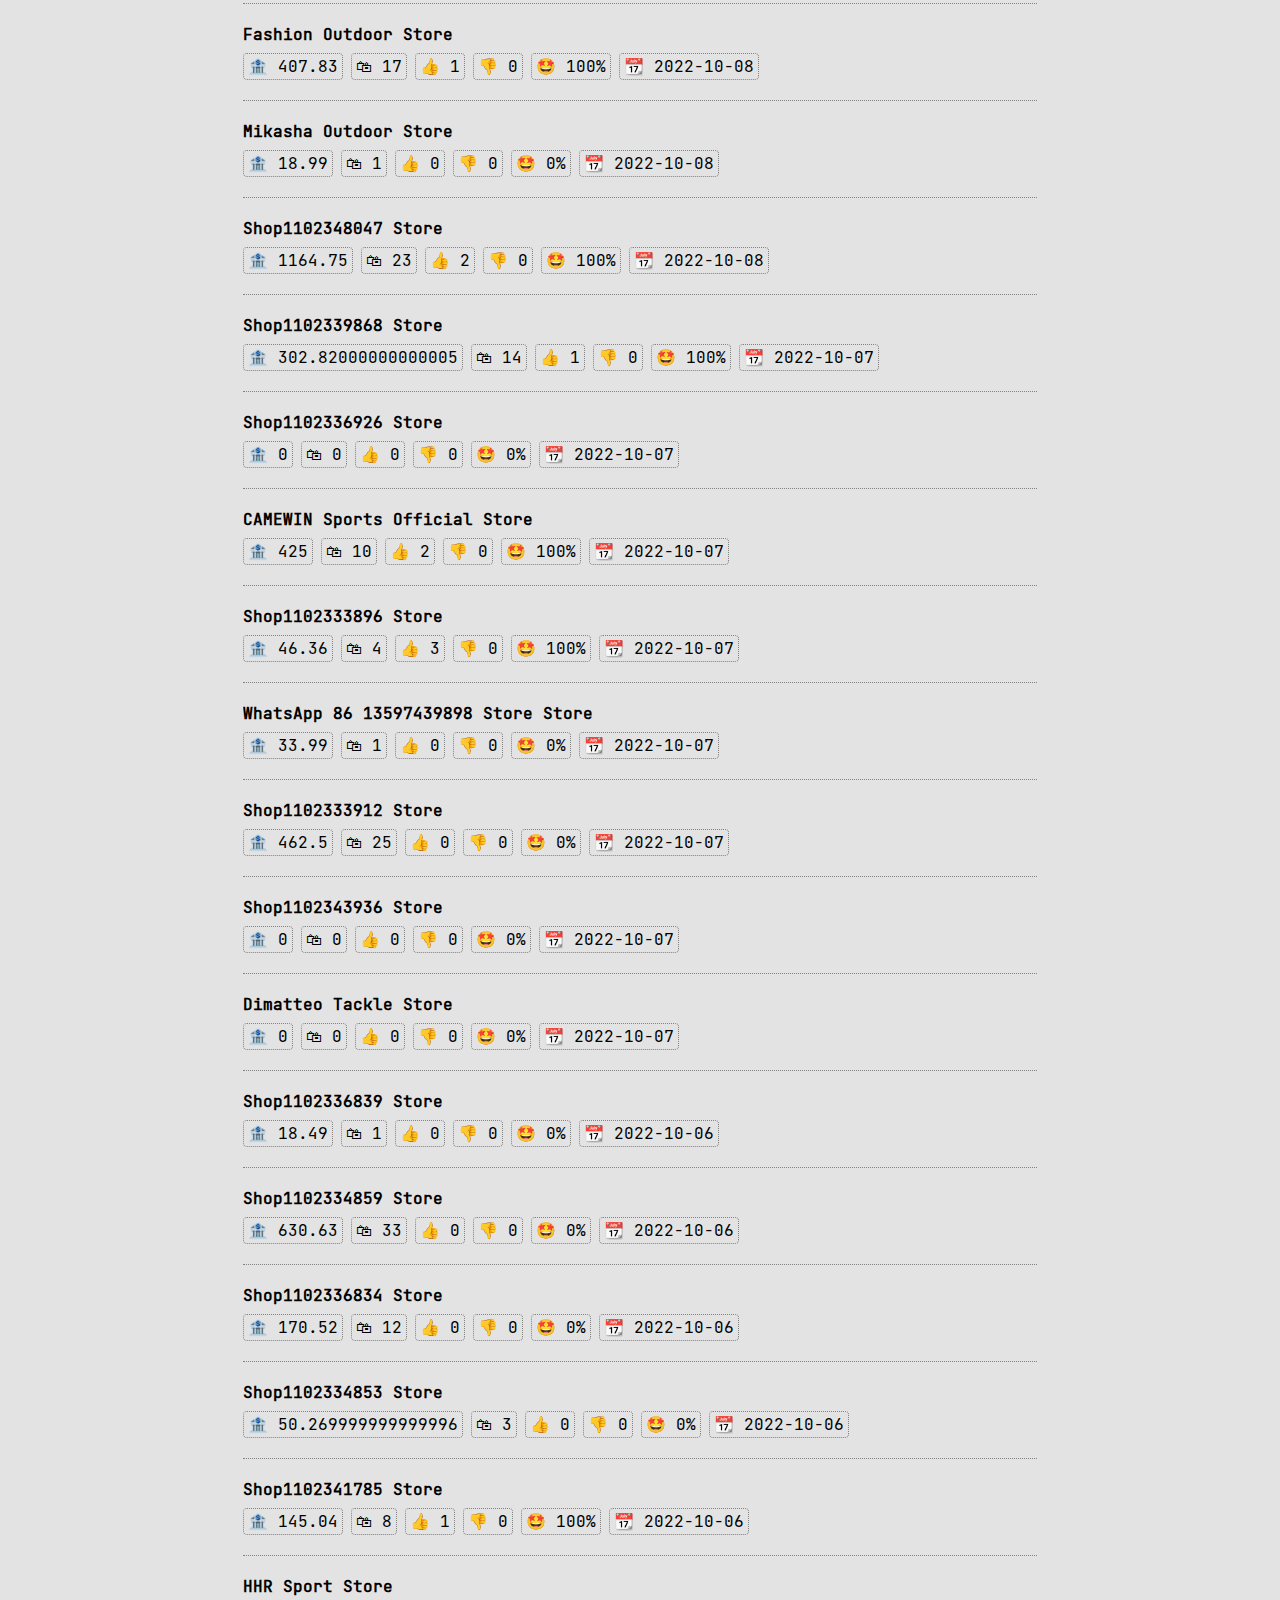
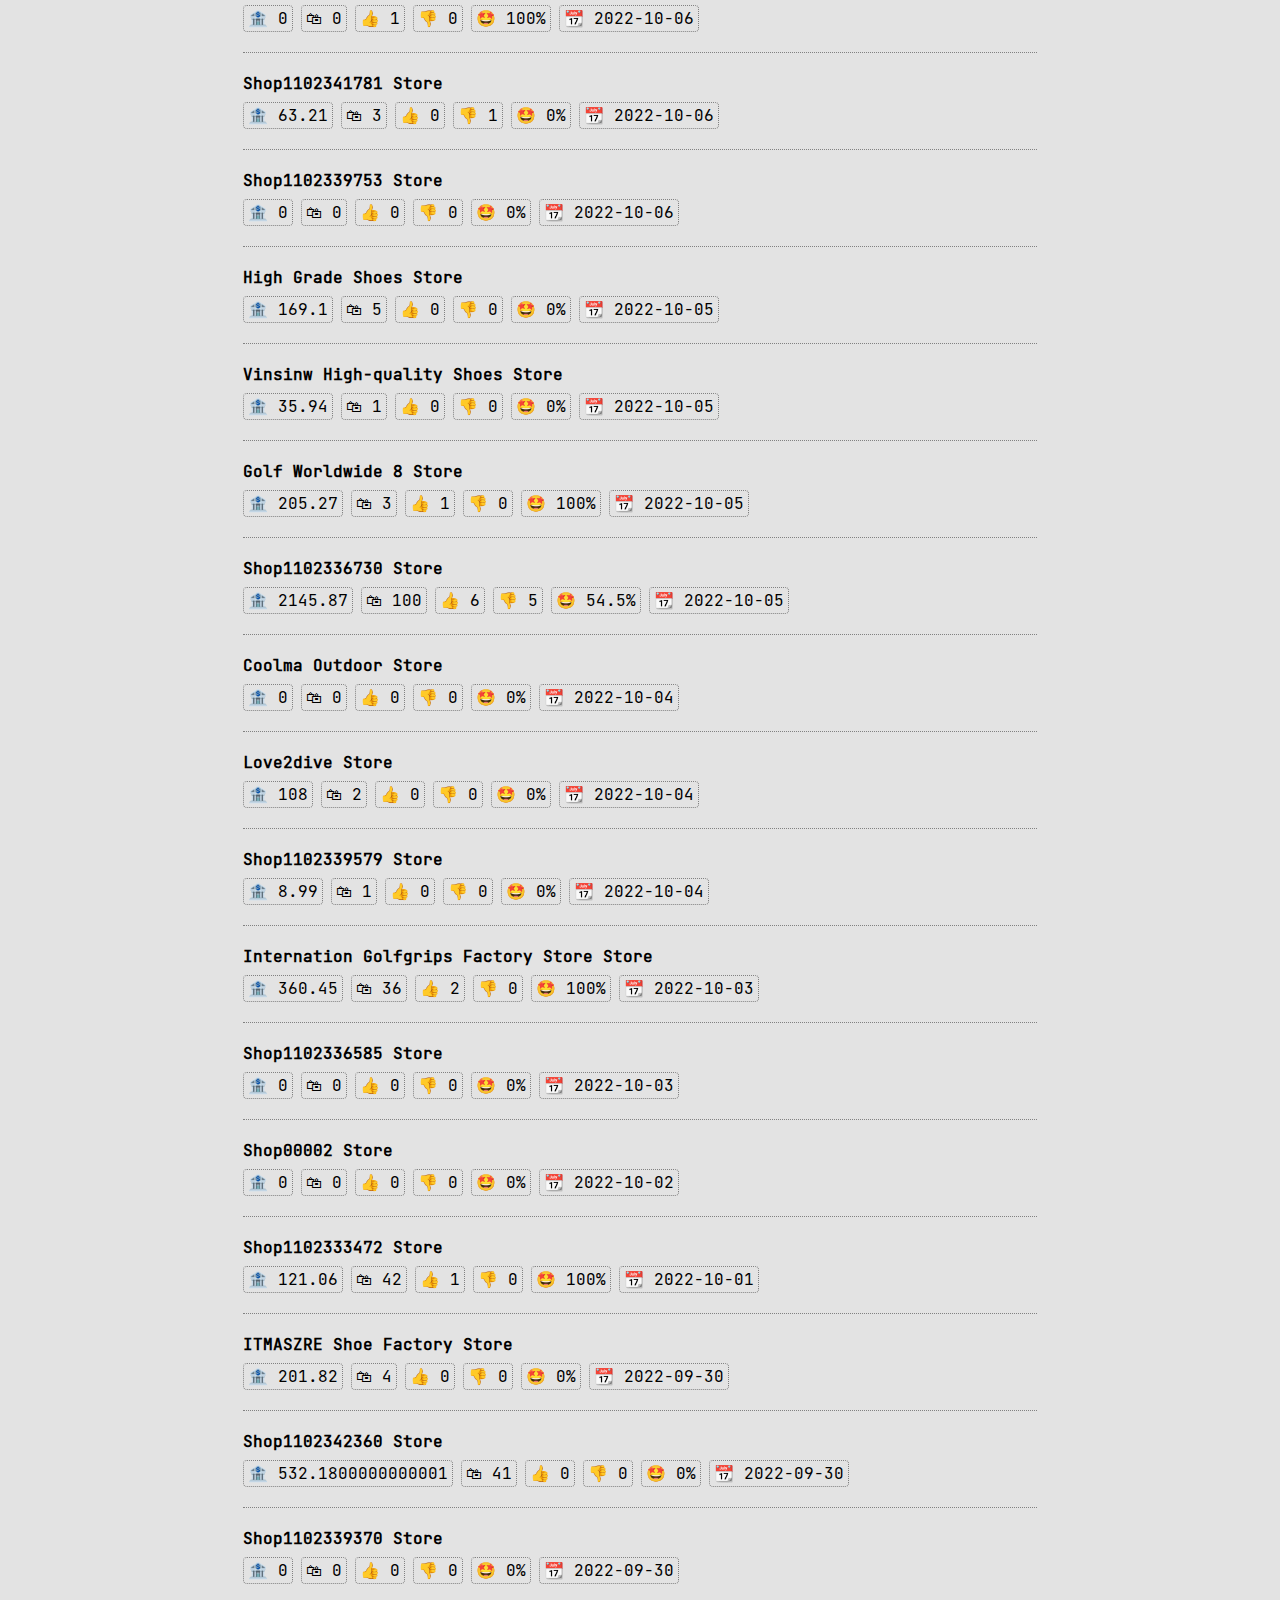
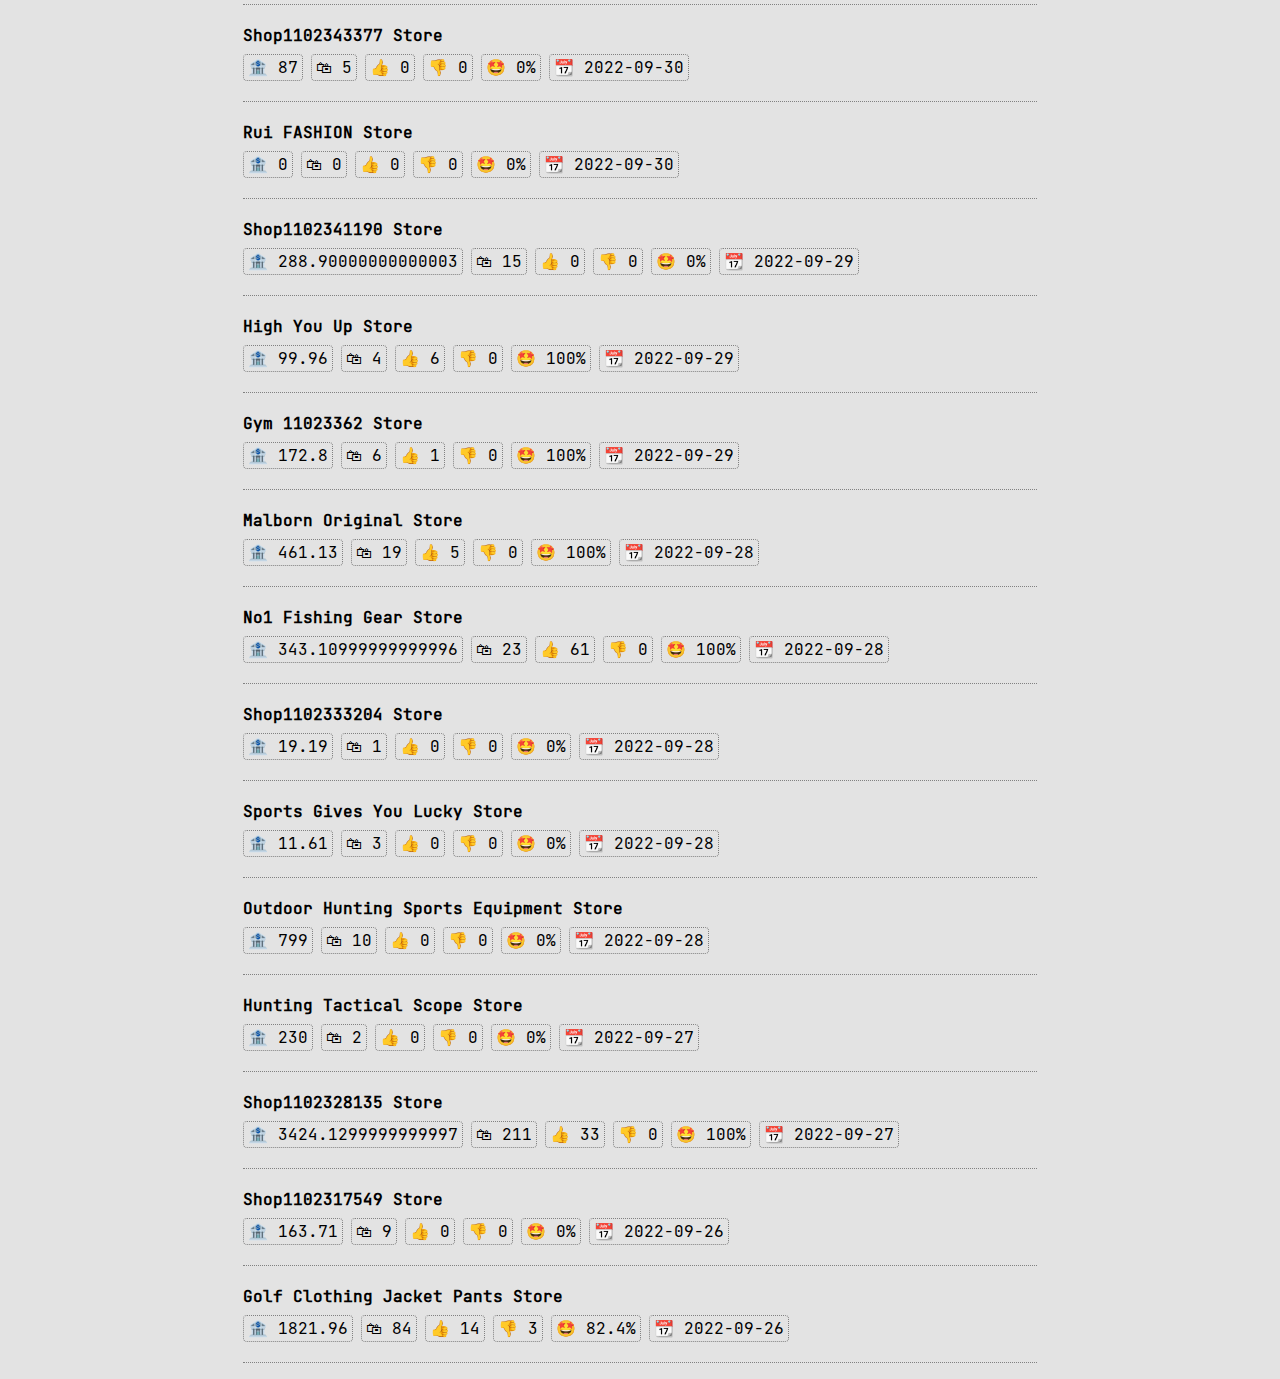
<file: docs/top_stores_by_online_time.html>
<!doctypehtml><html lang=en><meta charset=UTF-8><meta content=width=device-width,user-scalable=no,initial-scale=1.0,maximum-scale=1.0,minimum-scale=1.0 name=viewport><meta content=ie=edge http-equiv=X-UA-Compatible><link href=css/main.css rel=stylesheet><title>Top Store by Online Time</title><body><div id=view><ul class=nav><li><a href=index.html>Index</a></ul><h1>Top Store by Online Time</h1><ul class=list><li><div class=anti-overflow><a class=bold href=https://www.aliexpress.com/store/1102407276 target=_blank>Shop1102407276 Store</a></div> <div><span class=badge>🏦 11.42</span><span class=badge>🛍 4</span><span class=badge>👍 0</span><span class=badge>👎 0</span><span class=badge>🤩 0%</span><span class=badge>📆 2022-10-26</span></div><li><div class=anti-overflow><a class=bold href=https://www.aliexpress.com/store/1102408165 target=_blank>Benbenbear Store</a></div> <div><span class=badge>🏦 21.75</span><span class=badge>🛍 1</span><span class=badge>👍 0</span><span class=badge>👎 0</span><span class=badge>🤩 0%</span><span class=badge>📆 2022-10-25</span></div><li><div class=anti-overflow><a class=bold href=https://www.aliexpress.com/store/1102406124 target=_blank>Shop1102406124 Store</a></div> <div><span class=badge>🏦 0</span><span class=badge>🛍 0</span><span class=badge>👍 0</span><span class=badge>👎 0</span><span class=badge>🤩 0%</span><span class=badge>📆 2022-10-25</span></div><li><div class=anti-overflow><a class=bold href=https://www.aliexpress.com/store/1102409093 target=_blank>Shop1102409093 Store</a></div> <div><span class=badge>🏦 0</span><span class=badge>🛍 0</span><span class=badge>👍 0</span><span class=badge>👎 0</span><span class=badge>🤩 0%</span><span class=badge>📆 2022-10-25</span></div><li><div class=anti-overflow><a class=bold href=https://www.aliexpress.com/store/1102413104 target=_blank>Shop1102413104 Store</a></div> <div><span class=badge>🏦 0</span><span class=badge>🛍 0</span><span class=badge>👍 0</span><span class=badge>👎 0</span><span class=badge>🤩 0%</span><span class=badge>📆 2022-10-25</span></div><li><div class=anti-overflow><a class=bold href=https://www.aliexpress.com/store/1102407015 target=_blank>Shop1102407015 Store</a></div> <div><span class=badge>🏦 0</span><span class=badge>🛍 0</span><span class=badge>👍 0</span><span class=badge>👎 0</span><span class=badge>🤩 0%</span><span class=badge>📆 2022-10-24</span></div><li><div class=anti-overflow><a class=bold href=https://www.aliexpress.com/store/1102404147 target=_blank>Shop1102404147 Store</a></div> <div><span class=badge>🏦 0</span><span class=badge>🛍 0</span><span class=badge>👍 0</span><span class=badge>👎 0</span><span class=badge>🤩 0%</span><span class=badge>📆 2022-10-24</span></div><li><div class=anti-overflow><a class=bold href=https://www.aliexpress.com/store/1102374988 target=_blank>Shop1102374988 Store</a></div> <div><span class=badge>🏦 0</span><span class=badge>🛍 0</span><span class=badge>👍 0</span><span class=badge>👎 0</span><span class=badge>🤩 0%</span><span class=badge>📆 2022-10-23</span></div><li><div class=anti-overflow><a class=bold href=https://www.aliexpress.com/store/1102399102 target=_blank>Like Outdoor Store</a></div> <div><span class=badge>🏦 0</span><span class=badge>🛍 0</span><span class=badge>👍 0</span><span class=badge>👎 0</span><span class=badge>🤩 0%</span><span class=badge>📆 2022-10-23</span></div><li><div class=anti-overflow><a class=bold href=https://www.aliexpress.com/store/1102400118 target=_blank>Topsalelife275 Store</a></div> <div><span class=badge>🏦 0</span><span class=badge>🛍 0</span><span class=badge>👍 1</span><span class=badge>👎 0</span><span class=badge>🤩 100%</span><span class=badge>📆 2022-10-23</span></div><li><div class=anti-overflow><a class=bold href=https://www.aliexpress.com/store/1102401115 target=_blank>Shop1102401115 Store</a></div> <div><span class=badge>🏦 127.32</span><span class=badge>🛍 6</span><span class=badge>👍 0</span><span class=badge>👎 0</span><span class=badge>🤩 0%</span><span class=badge>📆 2022-10-23</span></div><li><div class=anti-overflow><a class=bold href=https://www.aliexpress.com/store/1102375954 target=_blank>Shop1102375954 Store</a></div> <div><span class=badge>🏦 135.59</span><span class=badge>🛍 7</span><span class=badge>👍 0</span><span class=badge>👎 0</span><span class=badge>🤩 0%</span><span class=badge>📆 2022-10-22</span></div><li><div class=anti-overflow><a class=bold href=https://www.aliexpress.com/store/1102375952 target=_blank>Shop1102375952 Store</a></div> <div><span class=badge>🏦 69.17</span><span class=badge>🛍 3</span><span class=badge>👍 0</span><span class=badge>👎 0</span><span class=badge>🤩 0%</span><span class=badge>📆 2022-10-22</span></div><li><div class=anti-overflow><a class=bold href=https://www.aliexpress.com/store/1102378999 target=_blank>Shop1102378999 Store</a></div> <div><span class=badge>🏦 0</span><span class=badge>🛍 0</span><span class=badge>👍 0</span><span class=badge>👎 0</span><span class=badge>🤩 0%</span><span class=badge>📆 2022-10-22</span></div><li><div class=anti-overflow><a class=bold href=https://www.aliexpress.com/store/1102374870 target=_blank>Shop1102374870 Store</a></div> <div><span class=badge>🏦 0</span><span class=badge>🛍 0</span><span class=badge>👍 0</span><span class=badge>👎 0</span><span class=badge>🤩 0%</span><span class=badge>📆 2022-10-21</span></div><li><div class=anti-overflow><a class=bold href=https://www.aliexpress.com/store/1102378773 target=_blank>Multiple Dice Store</a></div> <div><span class=badge>🏦 0</span><span class=badge>🛍 0</span><span class=badge>👍 0</span><span class=badge>👎 0</span><span class=badge>🤩 0%</span><span class=badge>📆 2022-10-20</span></div><li><div class=anti-overflow><a class=bold href=https://www.aliexpress.com/store/1102377750 target=_blank>Shop1102377750 Store</a></div> <div><span class=badge>🏦 0</span><span class=badge>🛍 0</span><span class=badge>👍 0</span><span class=badge>👎 0</span><span class=badge>🤩 0%</span><span class=badge>📆 2022-10-20</span></div><li><div class=anti-overflow><a class=bold href=https://www.aliexpress.com/store/1102373648 target=_blank>Shop1102373648 Store</a></div> <div><span class=badge>🏦 966.96</span><span class=badge>🛍 17</span><span class=badge>👍 3</span><span class=badge>👎 0</span><span class=badge>🤩 100%</span><span class=badge>📆 2022-10-19</span></div><li><div class=anti-overflow><a class=bold href=https://www.aliexpress.com/store/1102377614 target=_blank>Annie Golf Store</a></div> <div><span class=badge>🏦 0</span><span class=badge>🛍 0</span><span class=badge>👍 0</span><span class=badge>👎 0</span><span class=badge>🤩 0%</span><span class=badge>📆 2022-10-19</span></div><li><div class=anti-overflow><a class=bold href=https://www.aliexpress.com/store/1102371649 target=_blank>Outdoor Travel Store</a></div> <div><span class=badge>🏦 178.5</span><span class=badge>🛍 15</span><span class=badge>👍 1</span><span class=badge>👎 0</span><span class=badge>🤩 100%</span><span class=badge>📆 2022-10-19</span></div><li><div class=anti-overflow><a class=bold href=https://www.aliexpress.com/store/1102373658 target=_blank>Shop1102373658 Store</a></div> <div><span class=badge>🏦 0</span><span class=badge>🛍 0</span><span class=badge>👍 0</span><span class=badge>👎 0</span><span class=badge>🤩 0%</span><span class=badge>📆 2022-10-19</span></div><li><div class=anti-overflow><a class=bold href=https://www.aliexpress.com/store/1102371737 target=_blank>Shop1102371737 Store</a></div> <div><span class=badge>🏦 18.99</span><span class=badge>🛍 1</span><span class=badge>👍 0</span><span class=badge>👎 0</span><span class=badge>🤩 0%</span><span class=badge>📆 2022-10-19</span></div><li><div class=anti-overflow><a class=bold href=https://www.aliexpress.com/store/1102378478 target=_blank>TS GOLF Store</a></div> <div><span class=badge>🏦 0</span><span class=badge>🛍 0</span><span class=badge>👍 0</span><span class=badge>👎 0</span><span class=badge>🤩 0%</span><span class=badge>📆 2022-10-18</span></div><li><div class=anti-overflow><a class=bold href=https://www.aliexpress.com/store/1102375436 target=_blank>Shop1102375436 Store</a></div> <div><span class=badge>🏦 375.1</span><span class=badge>🛍 22</span><span class=badge>👍 0</span><span class=badge>👎 0</span><span class=badge>🤩 0%</span><span class=badge>📆 2022-10-18</span></div><li><div class=anti-overflow><a class=bold href=https://www.aliexpress.com/store/1102374478 target=_blank>MG Golf Store</a></div> <div><span class=badge>🏦 0</span><span class=badge>🛍 0</span><span class=badge>👍 0</span><span class=badge>👎 0</span><span class=badge>🤩 0%</span><span class=badge>📆 2022-10-18</span></div><li><div class=anti-overflow><a class=bold href=https://www.aliexpress.com/store/1102374394 target=_blank>Sports Outdoor Life Store</a></div> <div><span class=badge>🏦 12.56</span><span class=badge>🛍 2</span><span class=badge>👍 0</span><span class=badge>👎 0</span><span class=badge>🤩 0%</span><span class=badge>📆 2022-10-18</span></div><li><div class=anti-overflow><a class=bold href=https://www.aliexpress.com/store/1102371511 target=_blank>Shop1102371511 Store</a></div> <div><span class=badge>🏦 43.56</span><span class=badge>🛍 44</span><span class=badge>👍 0</span><span class=badge>👎 0</span><span class=badge>🤩 0%</span><span class=badge>📆 2022-10-18</span></div><li><div class=anti-overflow><a class=bold href=https://www.aliexpress.com/store/1102376486 target=_blank>Shop1102376486 Store</a></div> <div><span class=badge>🏦 42.5</span><span class=badge>🛍 2</span><span class=badge>👍 0</span><span class=badge>👎 0</span><span class=badge>🤩 0%</span><span class=badge>📆 2022-10-18</span></div><li><div class=anti-overflow><a class=bold href=https://www.aliexpress.com/store/1102373385 target=_blank>Shop1102373385 Store</a></div> <div><span class=badge>🏦 41.44</span><span class=badge>🛍 2</span><span class=badge>👍 0</span><span class=badge>👎 0</span><span class=badge>🤩 0%</span><span class=badge>📆 2022-10-17</span></div><li><div class=anti-overflow><a class=bold href=https://www.aliexpress.com/store/1102375305 target=_blank>Cozy And Easy Store</a></div> <div><span class=badge>🏦 113.64000000000001</span><span class=badge>🛍 6</span><span class=badge>👍 1</span><span class=badge>👎 0</span><span class=badge>🤩 100%</span><span class=badge>📆 2022-10-17</span></div><li><div class=anti-overflow><a class=bold href=https://www.aliexpress.com/store/1102375346 target=_blank>Cloud Rise Store</a></div> <div><span class=badge>🏦 112.88</span><span class=badge>🛍 12</span><span class=badge>👍 3</span><span class=badge>👎 0</span><span class=badge>🤩 100%</span><span class=badge>📆 2022-10-17</span></div><li><div class=anti-overflow><a class=bold href=https://www.aliexpress.com/store/1102378256 target=_blank>Shop1102378256 Store</a></div> <div><span class=badge>🏦 7</span><span class=badge>🛍 1</span><span class=badge>👍 2</span><span class=badge>👎 0</span><span class=badge>🤩 100%</span><span class=badge>📆 2022-10-16</span></div><li><div class=anti-overflow><a class=bold href=https://www.aliexpress.com/store/1102378192 target=_blank>Shop1102378192 Store</a></div> <div><span class=badge>🏦 0</span><span class=badge>🛍 0</span><span class=badge>👍 0</span><span class=badge>👎 0</span><span class=badge>🤩 0%</span><span class=badge>📆 2022-10-16</span></div><li><div class=anti-overflow><a class=bold href=https://www.aliexpress.com/store/1102372252 target=_blank>Shop1102372252 Store</a></div> <div><span class=badge>🏦 0</span><span class=badge>🛍 0</span><span class=badge>👍 0</span><span class=badge>👎 0</span><span class=badge>🤩 0%</span><span class=badge>📆 2022-10-16</span></div><li><div class=anti-overflow><a class=bold href=https://www.aliexpress.com/store/1102372286 target=_blank>YMY Worldwide Store Store</a></div> <div><span class=badge>🏦 0</span><span class=badge>🛍 0</span><span class=badge>👍 0</span><span class=badge>👎 0</span><span class=badge>🤩 0%</span><span class=badge>📆 2022-10-16</span></div><li><div class=anti-overflow><a class=bold href=https://www.aliexpress.com/store/1102378167 target=_blank>Shop1102378167 Store</a></div> <div><span class=badge>🏦 160</span><span class=badge>🛍 16</span><span class=badge>👍 0</span><span class=badge>👎 0</span><span class=badge>🤩 0%</span><span class=badge>📆 2022-10-15</span></div><li><div class=anti-overflow><a class=bold href=https://www.aliexpress.com/store/1102377177 target=_blank>YPF 777 Store</a></div> <div><span class=badge>🏦 198</span><span class=badge>🛍 11</span><span class=badge>👍 0</span><span class=badge>👎 0</span><span class=badge>🤩 0%</span><span class=badge>📆 2022-10-15</span></div><li><div class=anti-overflow><a class=bold href=https://www.aliexpress.com/store/1102371230 target=_blank>Good Luck Golf Store</a></div> <div><span class=badge>🏦 0</span><span class=badge>🛍 0</span><span class=badge>👍 1</span><span class=badge>👎 0</span><span class=badge>🤩 100%</span><span class=badge>📆 2022-10-15</span></div><li><div class=anti-overflow><a class=bold href=https://www.aliexpress.com/store/1102378070 target=_blank>Shop1102378070 Store</a></div> <div><span class=badge>🏦 2.97</span><span class=badge>🛍 1</span><span class=badge>👍 0</span><span class=badge>👎 0</span><span class=badge>🤩 0%</span><span class=badge>📆 2022-10-14</span></div><li><div class=anti-overflow><a class=bold href=https://www.aliexpress.com/store/1102373071 target=_blank>Lulu Yoga Sports Fitness Store</a></div> <div><span class=badge>🏦 301.29</span><span class=badge>🛍 11</span><span class=badge>👍 0</span><span class=badge>👎 0</span><span class=badge>🤩 0%</span><span class=badge>📆 2022-10-14</span></div><li><div class=anti-overflow><a class=bold href=https://www.aliexpress.com/store/1102374089 target=_blank>WinnerWinner ChickenDinner Store</a></div> <div><span class=badge>🏦 0</span><span class=badge>🛍 0</span><span class=badge>👍 0</span><span class=badge>👎 0</span><span class=badge>🤩 0%</span><span class=badge>📆 2022-10-14</span></div><li><div class=anti-overflow><a class=bold href=https://www.aliexpress.com/store/1102372100 target=_blank>Shop1102372100 Store</a></div> <div><span class=badge>🏦 90.16</span><span class=badge>🛍 5</span><span class=badge>👍 0</span><span class=badge>👎 0</span><span class=badge>🤩 0%</span><span class=badge>📆 2022-10-14</span></div><li><div class=anti-overflow><a class=bold href=https://www.aliexpress.com/store/1102378059 target=_blank>Celestron Specialty Store Store</a></div> <div><span class=badge>🏦 360</span><span class=badge>🛍 1</span><span class=badge>👍 0</span><span class=badge>👎 0</span><span class=badge>🤩 0%</span><span class=badge>📆 2022-10-14</span></div><li><div class=anti-overflow><a class=bold href=https://www.aliexpress.com/store/1102377001 target=_blank>Shop1102377001 Store</a></div> <div><span class=badge>🏦 0</span><span class=badge>🛍 0</span><span class=badge>👍 0</span><span class=badge>👎 0</span><span class=badge>🤩 0%</span><span class=badge>📆 2022-10-13</span></div><li><div class=anti-overflow><a class=bold href=https://www.aliexpress.com/store/1102373032 target=_blank>Shop1102373032 Store</a></div> <div><span class=badge>🏦 596.82</span><span class=badge>🛍 42</span><span class=badge>👍 0</span><span class=badge>👎 0</span><span class=badge>🤩 0%</span><span class=badge>📆 2022-10-13</span></div><li><div class=anti-overflow><a class=bold href=https://www.aliexpress.com/store/1102364071 target=_blank>Top Partner Store</a></div> <div><span class=badge>🏦 59.8</span><span class=badge>🛍 1</span><span class=badge>👍 0</span><span class=badge>👎 0</span><span class=badge>🤩 0%</span><span class=badge>📆 2022-10-13</span></div><li><div class=anti-overflow><a class=bold href=https://www.aliexpress.com/store/1102365015 target=_blank>ZWORKS Store</a></div> <div><span class=badge>🏦 13.51</span><span class=badge>🛍 1</span><span class=badge>👍 0</span><span class=badge>👎 0</span><span class=badge>🤩 0%</span><span class=badge>📆 2022-10-13</span></div><li><div class=anti-overflow><a class=bold href=https://www.aliexpress.com/store/1102373039 target=_blank>Oarries Outdoor Store</a></div> <div><span class=badge>🏦 131.62</span><span class=badge>🛍 4</span><span class=badge>👍 0</span><span class=badge>👎 0</span><span class=badge>🤩 0%</span><span class=badge>📆 2022-10-13</span></div><li><div class=anti-overflow><a class=bold href=https://www.aliexpress.com/store/1102364025 target=_blank>NewExercise Store</a></div> <div><span class=badge>🏦 36.44</span><span class=badge>🛍 2</span><span class=badge>👍 0</span><span class=badge>👎 0</span><span class=badge>🤩 0%</span><span class=badge>📆 2022-10-13</span></div><li><div class=anti-overflow><a class=bold href=https://www.aliexpress.com/store/1102362052 target=_blank>VIP FTK Store</a></div> <div><span class=badge>🏦 10.32</span><span class=badge>🛍 4</span><span class=badge>👍 0</span><span class=badge>👎 0</span><span class=badge>🤩 0%</span><span class=badge>📆 2022-10-13</span></div><li><div class=anti-overflow><a class=bold href=https://www.aliexpress.com/store/1102377022 target=_blank>All Of Golf Store</a></div> <div><span class=badge>🏦 0</span><span class=badge>🛍 0</span><span class=badge>👍 0</span><span class=badge>👎 0</span><span class=badge>🤩 0%</span><span class=badge>📆 2022-10-13</span></div><li><div class=anti-overflow><a class=bold href=https://www.aliexpress.com/store/1102363018 target=_blank>Performance Sports Apparel Store</a></div> <div><span class=badge>🏦 134.11</span><span class=badge>🛍 9</span><span class=badge>👍 0</span><span class=badge>👎 0</span><span class=badge>🤩 0%</span><span class=badge>📆 2022-10-13</span></div><li><div class=anti-overflow><a class=bold href=https://www.aliexpress.com/store/1102363062 target=_blank>Shop1102363062 Store</a></div> <div><span class=badge>🏦 37.599999999999994</span><span class=badge>🛍 2</span><span class=badge>👍 0</span><span class=badge>👎 0</span><span class=badge>🤩 0%</span><span class=badge>📆 2022-10-13</span></div><li><div class=anti-overflow><a class=bold href=https://www.aliexpress.com/store/1102352559 target=_blank>WAITOP Official Store</a></div> <div><span class=badge>🏦 21.12</span><span class=badge>🛍 8</span><span class=badge>👍 0</span><span class=badge>👎 0</span><span class=badge>🤩 0%</span><span class=badge>📆 2022-10-12</span></div><li><div class=anti-overflow><a class=bold href=https://www.aliexpress.com/store/1102348535 target=_blank>Shop1102348535 Store</a></div> <div><span class=badge>🏦 124.8</span><span class=badge>🛍 16</span><span class=badge>👍 0</span><span class=badge>👎 0</span><span class=badge>🤩 0%</span><span class=badge>📆 2022-10-12</span></div><li><div class=anti-overflow><a class=bold href=https://www.aliexpress.com/store/1102347535 target=_blank>NVGTN Store</a></div> <div><span class=badge>🏦 136.89</span><span class=badge>🛍 13</span><span class=badge>👍 0</span><span class=badge>👎 0</span><span class=badge>🤩 0%</span><span class=badge>📆 2022-10-12</span></div><li><div class=anti-overflow><a class=bold href=https://www.aliexpress.com/store/1102348611 target=_blank>Comfortable-C Store</a></div> <div><span class=badge>🏦 0</span><span class=badge>🛍 0</span><span class=badge>👍 0</span><span class=badge>👎 0</span><span class=badge>🤩 0%</span><span class=badge>📆 2022-10-12</span></div><li><div class=anti-overflow><a class=bold href=https://www.aliexpress.com/store/1102348583 target=_blank>Hunting World Store</a></div> <div><span class=badge>🏦 4.52</span><span class=badge>🛍 1</span><span class=badge>👍 0</span><span class=badge>👎 0</span><span class=badge>🤩 0%</span><span class=badge>📆 2022-10-12</span></div><li><div class=anti-overflow><a class=bold href=https://www.aliexpress.com/store/1102348518 target=_blank>Shop1102348518 Store</a></div> <div><span class=badge>🏦 314.68</span><span class=badge>🛍 16</span><span class=badge>👍 0</span><span class=badge>👎 0</span><span class=badge>🤩 0%</span><span class=badge>📆 2022-10-12</span></div><li><div class=anti-overflow><a class=bold href=https://www.aliexpress.com/store/1102349439 target=_blank>Buqima Dance Shoes Store</a></div> <div><span class=badge>🏦 79.5</span><span class=badge>🛍 3</span><span class=badge>👍 1</span><span class=badge>👎 0</span><span class=badge>🤩 100%</span><span class=badge>📆 2022-10-11</span></div><li><div class=anti-overflow><a class=bold href=https://www.aliexpress.com/store/1102352365 target=_blank>Windchaser Outdoors Store</a></div> <div><span class=badge>🏦 0</span><span class=badge>🛍 0</span><span class=badge>👍 0</span><span class=badge>👎 0</span><span class=badge>🤩 0%</span><span class=badge>📆 2022-10-11</span></div><li><div class=anti-overflow><a class=bold href=https://www.aliexpress.com/store/1102351372 target=_blank>Shop1102351372 Store</a></div> <div><span class=badge>🏦 60.650000000000006</span><span class=badge>🛍 5</span><span class=badge>👍 0</span><span class=badge>👎 0</span><span class=badge>🤩 0%</span><span class=badge>📆 2022-10-11</span></div><li><div class=anti-overflow><a class=bold href=https://www.aliexpress.com/store/1102349406 target=_blank>AMQ Outdoor Sports Store</a></div> <div><span class=badge>🏦 15.98</span><span class=badge>🛍 2</span><span class=badge>👍 0</span><span class=badge>👎 0</span><span class=badge>🤩 0%</span><span class=badge>📆 2022-10-11</span></div><li><div class=anti-overflow><a class=bold href=https://www.aliexpress.com/store/1102345467 target=_blank>Jianquan Store Store</a></div> <div><span class=badge>🏦 0</span><span class=badge>🛍 0</span><span class=badge>👍 0</span><span class=badge>👎 0</span><span class=badge>🤩 0%</span><span class=badge>📆 2022-10-11</span></div><li><div class=anti-overflow><a class=bold href=https://www.aliexpress.com/store/1102350393 target=_blank>Shop1102350393 Store</a></div> <div><span class=badge>🏦 105.81</span><span class=badge>🛍 3</span><span class=badge>👍 0</span><span class=badge>👎 0</span><span class=badge>🤩 0%</span><span class=badge>📆 2022-10-11</span></div><li><div class=anti-overflow><a class=bold href=https://www.aliexpress.com/store/1102348498 target=_blank>Dalwa Pro Store</a></div> <div><span class=badge>🏦 0</span><span class=badge>🛍 0</span><span class=badge>👍 0</span><span class=badge>👎 0</span><span class=badge>🤩 0%</span><span class=badge>📆 2022-10-11</span></div><li><div class=anti-overflow><a class=bold href=https://www.aliexpress.com/store/1102345343 target=_blank>Korean Golf Men Wear Store</a></div> <div><span class=badge>🏦 367.2</span><span class=badge>🛍 16</span><span class=badge>👍 0</span><span class=badge>👎 0</span><span class=badge>🤩 0%</span><span class=badge>📆 2022-10-10</span></div><li><div class=anti-overflow><a class=bold href=https://www.aliexpress.com/store/1102349342 target=_blank>Shop1102349342 Store</a></div> <div><span class=badge>🏦 21.69</span><span class=badge>🛍 9</span><span class=badge>👍 0</span><span class=badge>👎 0</span><span class=badge>🤩 0%</span><span class=badge>📆 2022-10-10</span></div><li><div class=anti-overflow><a class=bold href=https://www.aliexpress.com/store/1102349338 target=_blank>Outdoor Life Shop Store</a></div> <div><span class=badge>🏦 0</span><span class=badge>🛍 0</span><span class=badge>👍 0</span><span class=badge>👎 0</span><span class=badge>🤩 0%</span><span class=badge>📆 2022-10-10</span></div><li><div class=anti-overflow><a class=bold href=https://www.aliexpress.com/store/1102345293 target=_blank>Sport CC Store</a></div> <div><span class=badge>🏦 19.68</span><span class=badge>🛍 1</span><span class=badge>👍 2</span><span class=badge>👎 0</span><span class=badge>🤩 100%</span><span class=badge>📆 2022-10-10</span></div><li><div class=anti-overflow><a class=bold href=https://www.aliexpress.com/store/1102348363 target=_blank>Shop1102348363 Store</a></div> <div><span class=badge>🏦 36.96</span><span class=badge>🛍 7</span><span class=badge>👍 0</span><span class=badge>👎 0</span><span class=badge>🤩 0%</span><span class=badge>📆 2022-10-10</span></div><li><div class=anti-overflow><a class=bold href=https://www.aliexpress.com/store/1102351151 target=_blank>Fragrance Around U Store</a></div> <div><span class=badge>🏦 0</span><span class=badge>🛍 0</span><span class=badge>👍 0</span><span class=badge>👎 0</span><span class=badge>🤩 0%</span><span class=badge>📆 2022-10-09</span></div><li><div class=anti-overflow><a class=bold href=https://www.aliexpress.com/store/1102352164 target=_blank>Shop1102352164 Store</a></div> <div><span class=badge>🏦 1.08</span><span class=badge>🛍 1</span><span class=badge>👍 0</span><span class=badge>👎 0</span><span class=badge>🤩 0%</span><span class=badge>📆 2022-10-09</span></div><li><div class=anti-overflow><a class=bold href=https://www.aliexpress.com/store/1102351124 target=_blank>Relaxseven Store</a></div> <div><span class=badge>🏦 0</span><span class=badge>🛍 0</span><span class=badge>👍 0</span><span class=badge>👎 0</span><span class=badge>🤩 0%</span><span class=badge>📆 2022-10-09</span></div><li><div class=anti-overflow><a class=bold href=https://www.aliexpress.com/store/1102352030 target=_blank>PKSUPSHEKASD336 Store</a></div> <div><span class=badge>🏦 0</span><span class=badge>🛍 0</span><span class=badge>👍 2</span><span class=badge>👎 0</span><span class=badge>🤩 100%</span><span class=badge>📆 2022-10-09</span></div><li><div class=anti-overflow><a class=bold href=https://www.aliexpress.com/store/1102343999 target=_blank>Okuma Global Store</a></div> <div><span class=badge>🏦 440.4</span><span class=badge>🛍 9</span><span class=badge>👍 6</span><span class=badge>👎 0</span><span class=badge>🤩 100%</span><span class=badge>📆 2022-10-08</span></div><li><div class=anti-overflow><a class=bold href=https://www.aliexpress.com/store/1102339974 target=_blank>Shop1102339974 Store</a></div> <div><span class=badge>🏦 14.35</span><span class=badge>🛍 1</span><span class=badge>👍 0</span><span class=badge>👎 0</span><span class=badge>🤩 0%</span><span class=badge>📆 2022-10-08</span></div><li><div class=anti-overflow><a class=bold href=https://www.aliexpress.com/store/1102341948 target=_blank>Telescopes And Astronomical Accessories Store</a></div> <div><span class=badge>🏦 0</span><span class=badge>🛍 0</span><span class=badge>👍 0</span><span class=badge>👎 0</span><span class=badge>🤩 0%</span><span class=badge>📆 2022-10-08</span></div><li><div class=anti-overflow><a class=bold href=https://www.aliexpress.com/store/1102351002 target=_blank>ShineFuture Boutique Officielle Store</a></div> <div><span class=badge>🏦 101.34</span><span class=badge>🛍 4</span><span class=badge>👍 0</span><span class=badge>👎 0</span><span class=badge>🤩 0%</span><span class=badge>📆 2022-10-08</span></div><li><div class=anti-overflow><a class=bold href=https://www.aliexpress.com/store/1102347095 target=_blank>Korean Clothes Hat Brand Golf Bag Store</a></div> <div><span class=badge>🏦 1256.8400000000001</span><span class=badge>🛍 26</span><span class=badge>👍 1</span><span class=badge>👎 0</span><span class=badge>🤩 100%</span><span class=badge>📆 2022-10-08</span></div><li><div class=anti-overflow><a class=bold href=https://www.aliexpress.com/store/1102348066 target=_blank>Ekayxm Store</a></div> <div><span class=badge>🏦 0</span><span class=badge>🛍 0</span><span class=badge>👍 0</span><span class=badge>👎 0</span><span class=badge>🤩 0%</span><span class=badge>📆 2022-10-08</span></div><li><div class=anti-overflow><a class=bold href=https://www.aliexpress.com/store/1102346007 target=_blank>Fashion Outdoor Store</a></div> <div><span class=badge>🏦 407.83</span><span class=badge>🛍 17</span><span class=badge>👍 1</span><span class=badge>👎 0</span><span class=badge>🤩 100%</span><span class=badge>📆 2022-10-08</span></div><li><div class=anti-overflow><a class=bold href=https://www.aliexpress.com/store/1102347041 target=_blank>Mikasha Outdoor Store</a></div> <div><span class=badge>🏦 18.99</span><span class=badge>🛍 1</span><span class=badge>👍 0</span><span class=badge>👎 0</span><span class=badge>🤩 0%</span><span class=badge>📆 2022-10-08</span></div><li><div class=anti-overflow><a class=bold href=https://www.aliexpress.com/store/1102348047 target=_blank>Shop1102348047 Store</a></div> <div><span class=badge>🏦 1164.75</span><span class=badge>🛍 23</span><span class=badge>👍 2</span><span class=badge>👎 0</span><span class=badge>🤩 100%</span><span class=badge>📆 2022-10-08</span></div><li><div class=anti-overflow><a class=bold href=https://www.aliexpress.com/store/1102339868 target=_blank>Shop1102339868 Store</a></div> <div><span class=badge>🏦 302.82000000000005</span><span class=badge>🛍 14</span><span class=badge>👍 1</span><span class=badge>👎 0</span><span class=badge>🤩 100%</span><span class=badge>📆 2022-10-07</span></div><li><div class=anti-overflow><a class=bold href=https://www.aliexpress.com/store/1102336926 target=_blank>Shop1102336926 Store</a></div> <div><span class=badge>🏦 0</span><span class=badge>🛍 0</span><span class=badge>👍 0</span><span class=badge>👎 0</span><span class=badge>🤩 0%</span><span class=badge>📆 2022-10-07</span></div><li><div class=anti-overflow><a class=bold href=https://www.aliexpress.com/store/1102339856 target=_blank>CAMEWIN Sports Official Store</a></div> <div><span class=badge>🏦 425</span><span class=badge>🛍 10</span><span class=badge>👍 2</span><span class=badge>👎 0</span><span class=badge>🤩 100%</span><span class=badge>📆 2022-10-07</span></div><li><div class=anti-overflow><a class=bold href=https://www.aliexpress.com/store/1102333896 target=_blank>Shop1102333896 Store</a></div> <div><span class=badge>🏦 46.36</span><span class=badge>🛍 4</span><span class=badge>👍 3</span><span class=badge>👎 0</span><span class=badge>🤩 100%</span><span class=badge>📆 2022-10-07</span></div><li><div class=anti-overflow><a class=bold href=https://www.aliexpress.com/store/1102333933 target=_blank>WhatsApp 86 13597439898 Store Store</a></div> <div><span class=badge>🏦 33.99</span><span class=badge>🛍 1</span><span class=badge>👍 0</span><span class=badge>👎 0</span><span class=badge>🤩 0%</span><span class=badge>📆 2022-10-07</span></div><li><div class=anti-overflow><a class=bold href=https://www.aliexpress.com/store/1102333912 target=_blank>Shop1102333912 Store</a></div> <div><span class=badge>🏦 462.5</span><span class=badge>🛍 25</span><span class=badge>👍 0</span><span class=badge>👎 0</span><span class=badge>🤩 0%</span><span class=badge>📆 2022-10-07</span></div><li><div class=anti-overflow><a class=bold href=https://www.aliexpress.com/store/1102343936 target=_blank>Shop1102343936 Store</a></div> <div><span class=badge>🏦 0</span><span class=badge>🛍 0</span><span class=badge>👍 0</span><span class=badge>👎 0</span><span class=badge>🤩 0%</span><span class=badge>📆 2022-10-07</span></div><li><div class=anti-overflow><a class=bold href=https://www.aliexpress.com/store/1102342910 target=_blank>Dimatteo Tackle Store</a></div> <div><span class=badge>🏦 0</span><span class=badge>🛍 0</span><span class=badge>👍 0</span><span class=badge>👎 0</span><span class=badge>🤩 0%</span><span class=badge>📆 2022-10-07</span></div><li><div class=anti-overflow><a class=bold href=https://www.aliexpress.com/store/1102336839 target=_blank>Shop1102336839 Store</a></div> <div><span class=badge>🏦 18.49</span><span class=badge>🛍 1</span><span class=badge>👍 0</span><span class=badge>👎 0</span><span class=badge>🤩 0%</span><span class=badge>📆 2022-10-06</span></div><li><div class=anti-overflow><a class=bold href=https://www.aliexpress.com/store/1102334859 target=_blank>Shop1102334859 Store</a></div> <div><span class=badge>🏦 630.63</span><span class=badge>🛍 33</span><span class=badge>👍 0</span><span class=badge>👎 0</span><span class=badge>🤩 0%</span><span class=badge>📆 2022-10-06</span></div><li><div class=anti-overflow><a class=bold href=https://www.aliexpress.com/store/1102336834 target=_blank>Shop1102336834 Store</a></div> <div><span class=badge>🏦 170.52</span><span class=badge>🛍 12</span><span class=badge>👍 0</span><span class=badge>👎 0</span><span class=badge>🤩 0%</span><span class=badge>📆 2022-10-06</span></div><li><div class=anti-overflow><a class=bold href=https://www.aliexpress.com/store/1102334853 target=_blank>Shop1102334853 Store</a></div> <div><span class=badge>🏦 50.269999999999996</span><span class=badge>🛍 3</span><span class=badge>👍 0</span><span class=badge>👎 0</span><span class=badge>🤩 0%</span><span class=badge>📆 2022-10-06</span></div><li><div class=anti-overflow><a class=bold href=https://www.aliexpress.com/store/1102341785 target=_blank>Shop1102341785 Store</a></div> <div><span class=badge>🏦 145.04</span><span class=badge>🛍 8</span><span class=badge>👍 1</span><span class=badge>👎 0</span><span class=badge>🤩 100%</span><span class=badge>📆 2022-10-06</span></div><li><div class=anti-overflow><a class=bold href=https://www.aliexpress.com/store/1102339808 target=_blank>HHR Sport Store</a></div> <div><span class=badge>🏦 0</span><span class=badge>🛍 0</span><span class=badge>👍 1</span><span class=badge>👎 0</span><span class=badge>🤩 100%</span><span class=badge>📆 2022-10-06</span></div><li><div class=anti-overflow><a class=bold href=https://www.aliexpress.com/store/1102341781 target=_blank>Shop1102341781 Store</a></div> <div><span class=badge>🏦 63.21</span><span class=badge>🛍 3</span><span class=badge>👍 0</span><span class=badge>👎 1</span><span class=badge>🤩 0%</span><span class=badge>📆 2022-10-06</span></div><li><div class=anti-overflow><a class=bold href=https://www.aliexpress.com/store/1102339753 target=_blank>Shop1102339753 Store</a></div> <div><span class=badge>🏦 0</span><span class=badge>🛍 0</span><span class=badge>👍 0</span><span class=badge>👎 0</span><span class=badge>🤩 0%</span><span class=badge>📆 2022-10-06</span></div><li><div class=anti-overflow><a class=bold href=https://www.aliexpress.com/store/1102334684 target=_blank>High Grade Shoes Store</a></div> <div><span class=badge>🏦 169.1</span><span class=badge>🛍 5</span><span class=badge>👍 0</span><span class=badge>👎 0</span><span class=badge>🤩 0%</span><span class=badge>📆 2022-10-05</span></div><li><div class=anti-overflow><a class=bold href=https://www.aliexpress.com/store/1102343714 target=_blank>Vinsinw High-quality Shoes Store</a></div> <div><span class=badge>🏦 35.94</span><span class=badge>🛍 1</span><span class=badge>👍 0</span><span class=badge>👎 0</span><span class=badge>🤩 0%</span><span class=badge>📆 2022-10-05</span></div><li><div class=anti-overflow><a class=bold href=https://www.aliexpress.com/store/1102339703 target=_blank>Golf Worldwide 8 Store</a></div> <div><span class=badge>🏦 205.27</span><span class=badge>🛍 3</span><span class=badge>👍 1</span><span class=badge>👎 0</span><span class=badge>🤩 100%</span><span class=badge>📆 2022-10-05</span></div><li><div class=anti-overflow><a class=bold href=https://www.aliexpress.com/store/1102336730 target=_blank>Shop1102336730 Store</a></div> <div><span class=badge>🏦 2145.87</span><span class=badge>🛍 100</span><span class=badge>👍 6</span><span class=badge>👎 5</span><span class=badge>🤩 54.5%</span><span class=badge>📆 2022-10-05</span></div><li><div class=anti-overflow><a class=bold href=https://www.aliexpress.com/store/1102336606 target=_blank>Coolma Outdoor Store</a></div> <div><span class=badge>🏦 0</span><span class=badge>🛍 0</span><span class=badge>👍 0</span><span class=badge>👎 0</span><span class=badge>🤩 0%</span><span class=badge>📆 2022-10-04</span></div><li><div class=anti-overflow><a class=bold href=https://www.aliexpress.com/store/1102342622 target=_blank>Love2dive Store</a></div> <div><span class=badge>🏦 108</span><span class=badge>🛍 2</span><span class=badge>👍 0</span><span class=badge>👎 0</span><span class=badge>🤩 0%</span><span class=badge>📆 2022-10-04</span></div><li><div class=anti-overflow><a class=bold href=https://www.aliexpress.com/store/1102339579 target=_blank>Shop1102339579 Store</a></div> <div><span class=badge>🏦 8.99</span><span class=badge>🛍 1</span><span class=badge>👍 0</span><span class=badge>👎 0</span><span class=badge>🤩 0%</span><span class=badge>📆 2022-10-04</span></div><li><div class=anti-overflow><a class=bold href=https://www.aliexpress.com/store/1102343583 target=_blank>Internation Golfgrips Factory Store Store</a></div> <div><span class=badge>🏦 360.45</span><span class=badge>🛍 36</span><span class=badge>👍 2</span><span class=badge>👎 0</span><span class=badge>🤩 100%</span><span class=badge>📆 2022-10-03</span></div><li><div class=anti-overflow><a class=bold href=https://www.aliexpress.com/store/1102336585 target=_blank>Shop1102336585 Store</a></div> <div><span class=badge>🏦 0</span><span class=badge>🛍 0</span><span class=badge>👍 0</span><span class=badge>👎 0</span><span class=badge>🤩 0%</span><span class=badge>📆 2022-10-03</span></div><li><div class=anti-overflow><a class=bold href=https://www.aliexpress.com/store/1102343527 target=_blank>Shop00002 Store</a></div> <div><span class=badge>🏦 0</span><span class=badge>🛍 0</span><span class=badge>👍 0</span><span class=badge>👎 0</span><span class=badge>🤩 0%</span><span class=badge>📆 2022-10-02</span></div><li><div class=anti-overflow><a class=bold href=https://www.aliexpress.com/store/1102333472 target=_blank>Shop1102333472 Store</a></div> <div><span class=badge>🏦 121.06</span><span class=badge>🛍 42</span><span class=badge>👍 1</span><span class=badge>👎 0</span><span class=badge>🤩 100%</span><span class=badge>📆 2022-10-01</span></div><li><div class=anti-overflow><a class=bold href=https://www.aliexpress.com/store/1102342326 target=_blank>ITMASZRE Shoe Factory Store</a></div> <div><span class=badge>🏦 201.82</span><span class=badge>🛍 4</span><span class=badge>👍 0</span><span class=badge>👎 0</span><span class=badge>🤩 0%</span><span class=badge>📆 2022-09-30</span></div><li><div class=anti-overflow><a class=bold href=https://www.aliexpress.com/store/1102342360 target=_blank>Shop1102342360 Store</a></div> <div><span class=badge>🏦 532.1800000000001</span><span class=badge>🛍 41</span><span class=badge>👍 0</span><span class=badge>👎 0</span><span class=badge>🤩 0%</span><span class=badge>📆 2022-09-30</span></div><li><div class=anti-overflow><a class=bold href=https://www.aliexpress.com/store/1102339370 target=_blank>Shop1102339370 Store</a></div> <div><span class=badge>🏦 0</span><span class=badge>🛍 0</span><span class=badge>👍 0</span><span class=badge>👎 0</span><span class=badge>🤩 0%</span><span class=badge>📆 2022-09-30</span></div><li><div class=anti-overflow><a class=bold href=https://www.aliexpress.com/store/1102343377 target=_blank>Shop1102343377 Store</a></div> <div><span class=badge>🏦 87</span><span class=badge>🛍 5</span><span class=badge>👍 0</span><span class=badge>👎 0</span><span class=badge>🤩 0%</span><span class=badge>📆 2022-09-30</span></div><li><div class=anti-overflow><a class=bold href=https://www.aliexpress.com/store/1102334334 target=_blank>Rui FASHION Store</a></div> <div><span class=badge>🏦 0</span><span class=badge>🛍 0</span><span class=badge>👍 0</span><span class=badge>👎 0</span><span class=badge>🤩 0%</span><span class=badge>📆 2022-09-30</span></div><li><div class=anti-overflow><a class=bold href=https://www.aliexpress.com/store/1102341190 target=_blank>Shop1102341190 Store</a></div> <div><span class=badge>🏦 288.90000000000003</span><span class=badge>🛍 15</span><span class=badge>👍 0</span><span class=badge>👎 0</span><span class=badge>🤩 0%</span><span class=badge>📆 2022-09-29</span></div><li><div class=anti-overflow><a class=bold href=https://www.aliexpress.com/store/1102337267 target=_blank>High You Up Store</a></div> <div><span class=badge>🏦 99.96</span><span class=badge>🛍 4</span><span class=badge>👍 6</span><span class=badge>👎 0</span><span class=badge>🤩 100%</span><span class=badge>📆 2022-09-29</span></div><li><div class=anti-overflow><a class=bold href=https://www.aliexpress.com/store/1102336244 target=_blank>Gym 11023362 Store</a></div> <div><span class=badge>🏦 172.8</span><span class=badge>🛍 6</span><span class=badge>👍 1</span><span class=badge>👎 0</span><span class=badge>🤩 100%</span><span class=badge>📆 2022-09-29</span></div><li><div class=anti-overflow><a class=bold href=https://www.aliexpress.com/store/1102341158 target=_blank>Malborn Original Store</a></div> <div><span class=badge>🏦 461.13</span><span class=badge>🛍 19</span><span class=badge>👍 5</span><span class=badge>👎 0</span><span class=badge>🤩 100%</span><span class=badge>📆 2022-09-28</span></div><li><div class=anti-overflow><a class=bold href=https://www.aliexpress.com/store/1102333184 target=_blank>No1 Fishing Gear Store</a></div> <div><span class=badge>🏦 343.10999999999996</span><span class=badge>🛍 23</span><span class=badge>👍 61</span><span class=badge>👎 0</span><span class=badge>🤩 100%</span><span class=badge>📆 2022-09-28</span></div><li><div class=anti-overflow><a class=bold href=https://www.aliexpress.com/store/1102333204 target=_blank>Shop1102333204 Store</a></div> <div><span class=badge>🏦 19.19</span><span class=badge>🛍 1</span><span class=badge>👍 0</span><span class=badge>👎 0</span><span class=badge>🤩 0%</span><span class=badge>📆 2022-09-28</span></div><li><div class=anti-overflow><a class=bold href=https://www.aliexpress.com/store/1102341163 target=_blank>Sports Gives You Lucky Store</a></div> <div><span class=badge>🏦 11.61</span><span class=badge>🛍 3</span><span class=badge>👍 0</span><span class=badge>👎 0</span><span class=badge>🤩 0%</span><span class=badge>📆 2022-09-28</span></div><li><div class=anti-overflow><a class=bold href=https://www.aliexpress.com/store/1102341061 target=_blank>Outdoor Hunting Sports Equipment Store</a></div> <div><span class=badge>🏦 799</span><span class=badge>🛍 10</span><span class=badge>👍 0</span><span class=badge>👎 0</span><span class=badge>🤩 0%</span><span class=badge>📆 2022-09-28</span></div><li><div class=anti-overflow><a class=bold href=https://www.aliexpress.com/store/1102333086 target=_blank>Hunting Tactical Scope Store</a></div> <div><span class=badge>🏦 230</span><span class=badge>🛍 2</span><span class=badge>👍 0</span><span class=badge>👎 0</span><span class=badge>🤩 0%</span><span class=badge>📆 2022-09-27</span></div><li><div class=anti-overflow><a class=bold href=https://www.aliexpress.com/store/1102328135 target=_blank>Shop1102328135 Store</a></div> <div><span class=badge>🏦 3424.1299999999997</span><span class=badge>🛍 211</span><span class=badge>👍 33</span><span class=badge>👎 0</span><span class=badge>🤩 100%</span><span class=badge>📆 2022-09-27</span></div><li><div class=anti-overflow><a class=bold href=https://www.aliexpress.com/store/1102317549 target=_blank>Shop1102317549 Store</a></div> <div><span class=badge>🏦 163.71</span><span class=badge>🛍 9</span><span class=badge>👍 0</span><span class=badge>👎 0</span><span class=badge>🤩 0%</span><span class=badge>📆 2022-09-26</span></div><li><div class=anti-overflow><a class=bold href=https://www.aliexpress.com/store/1102326003 target=_blank>Golf Clothing Jacket Pants Store</a></div> <div><span class=badge>🏦 1821.96</span><span class=badge>🛍 84</span><span class=badge>👍 14</span><span class=badge>👎 3</span><span class=badge>🤩 82.4%</span><span class=badge>📆 2022-09-26</span></div></ul></div>
</file>
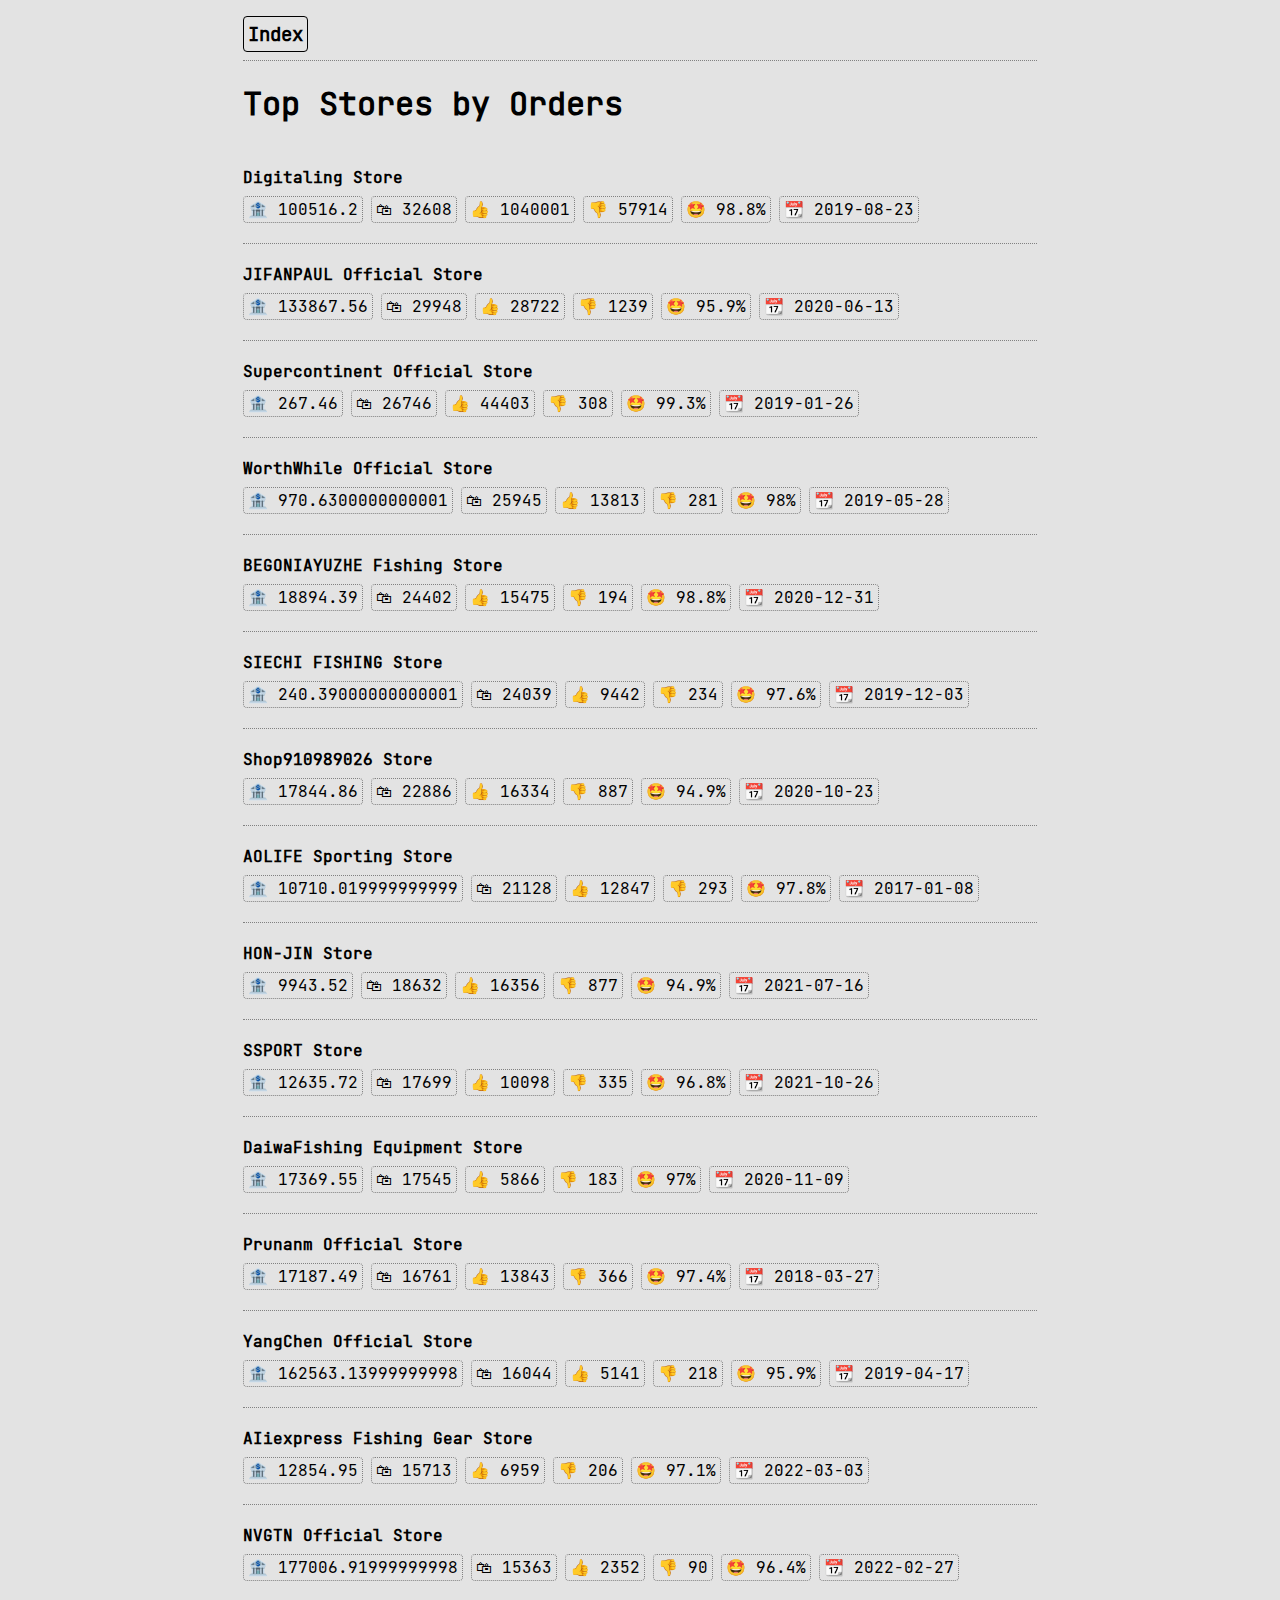
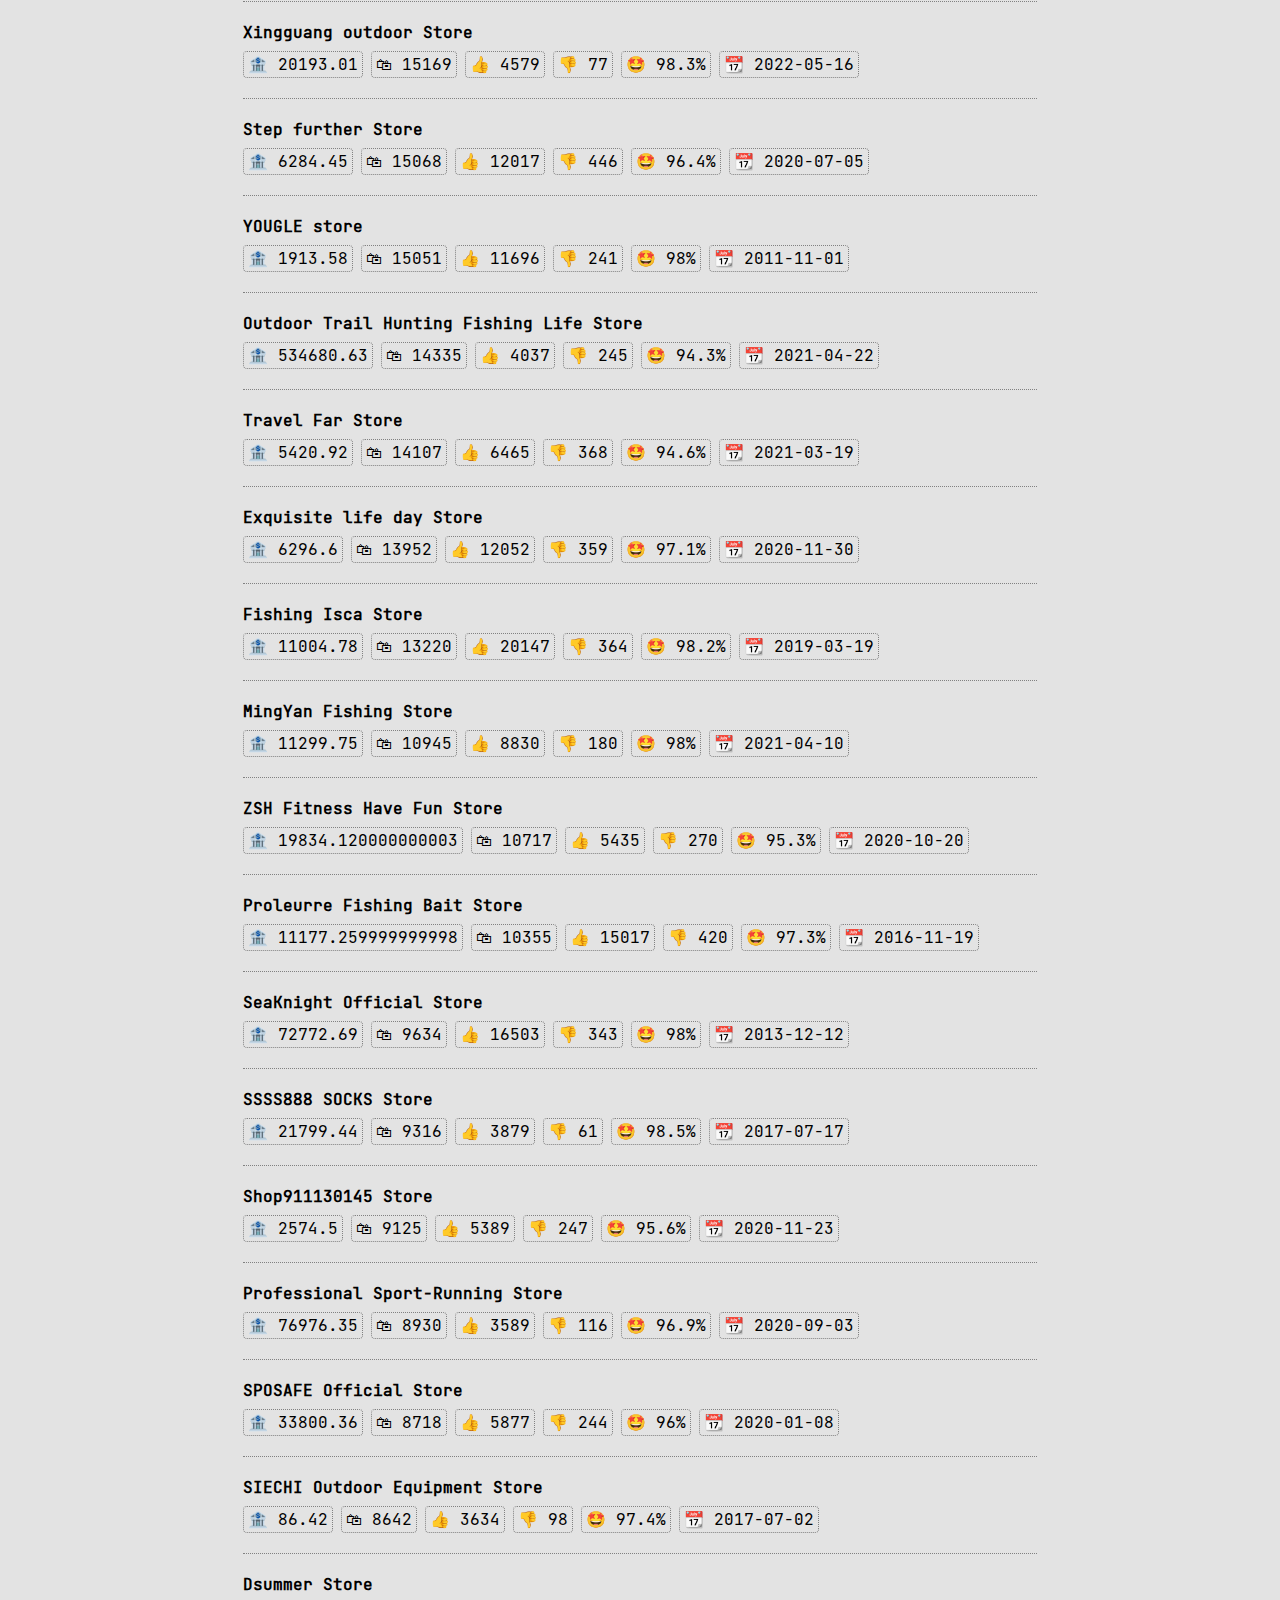
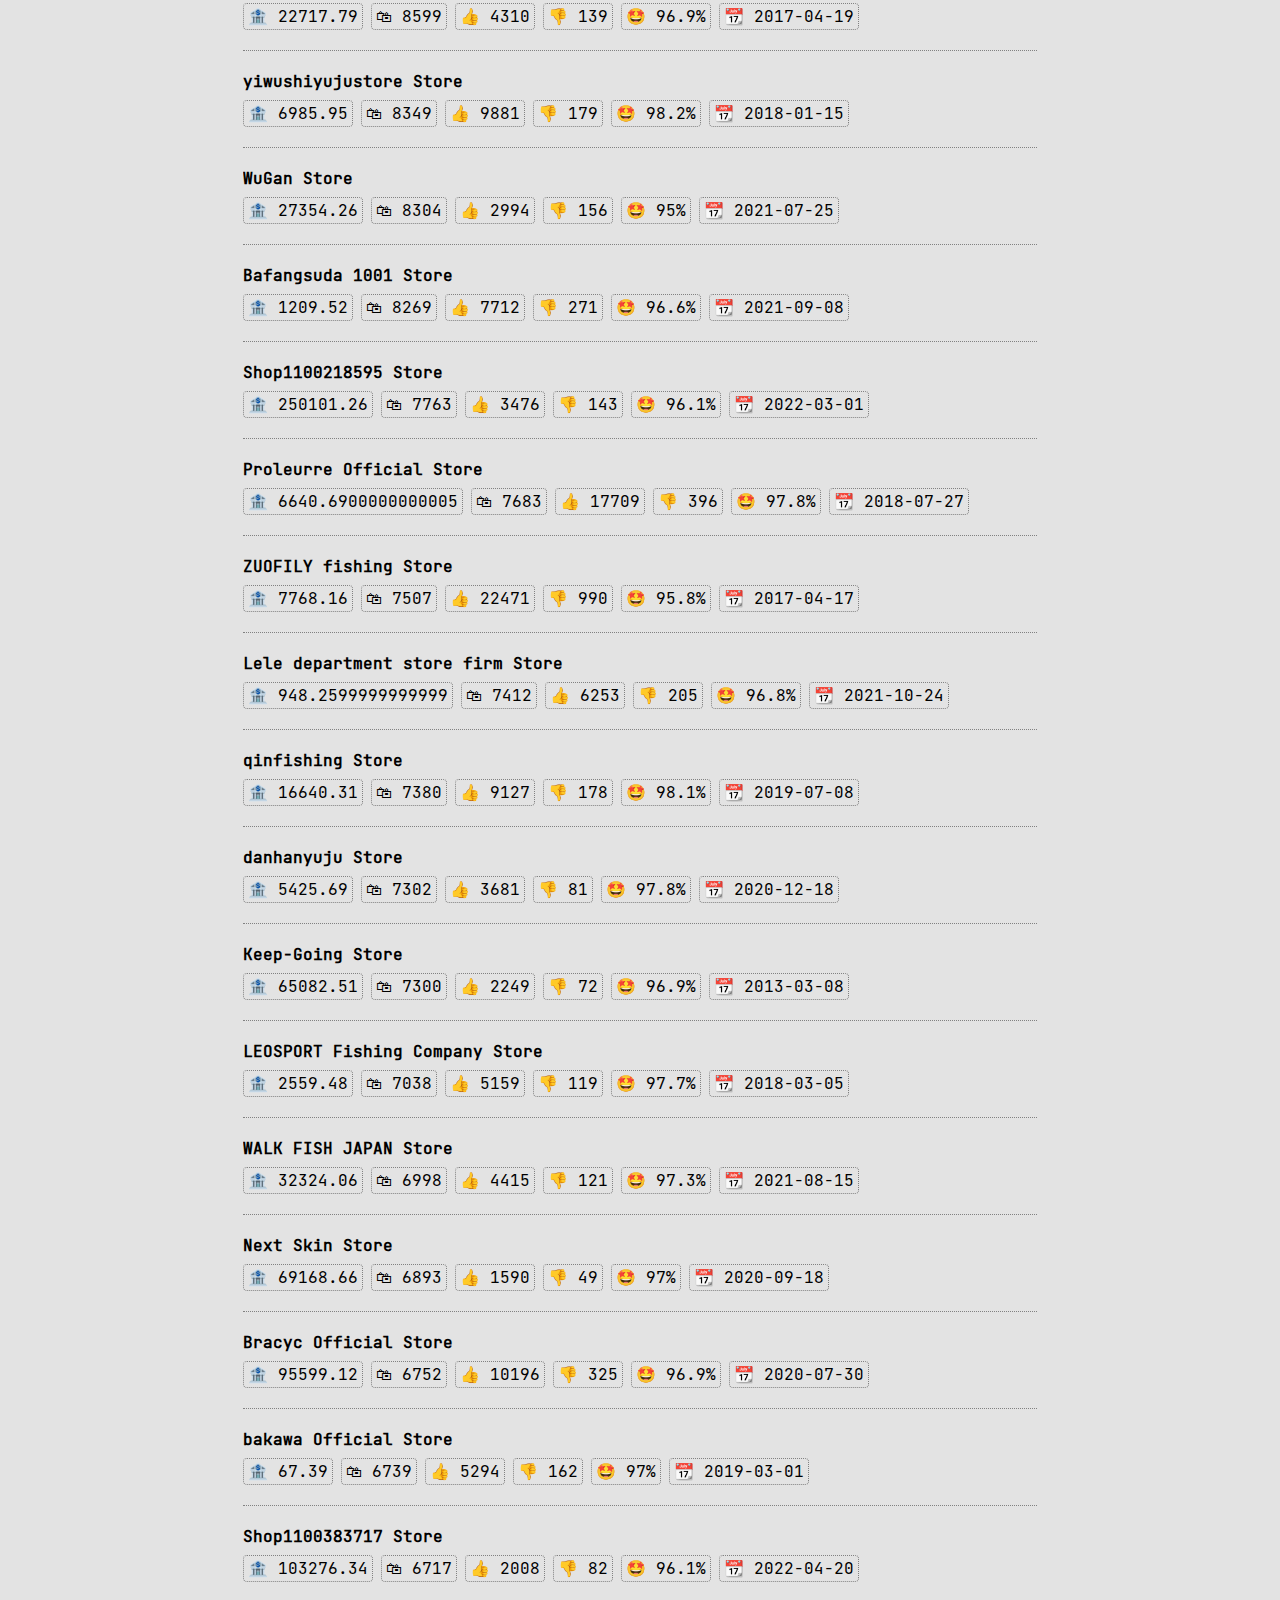
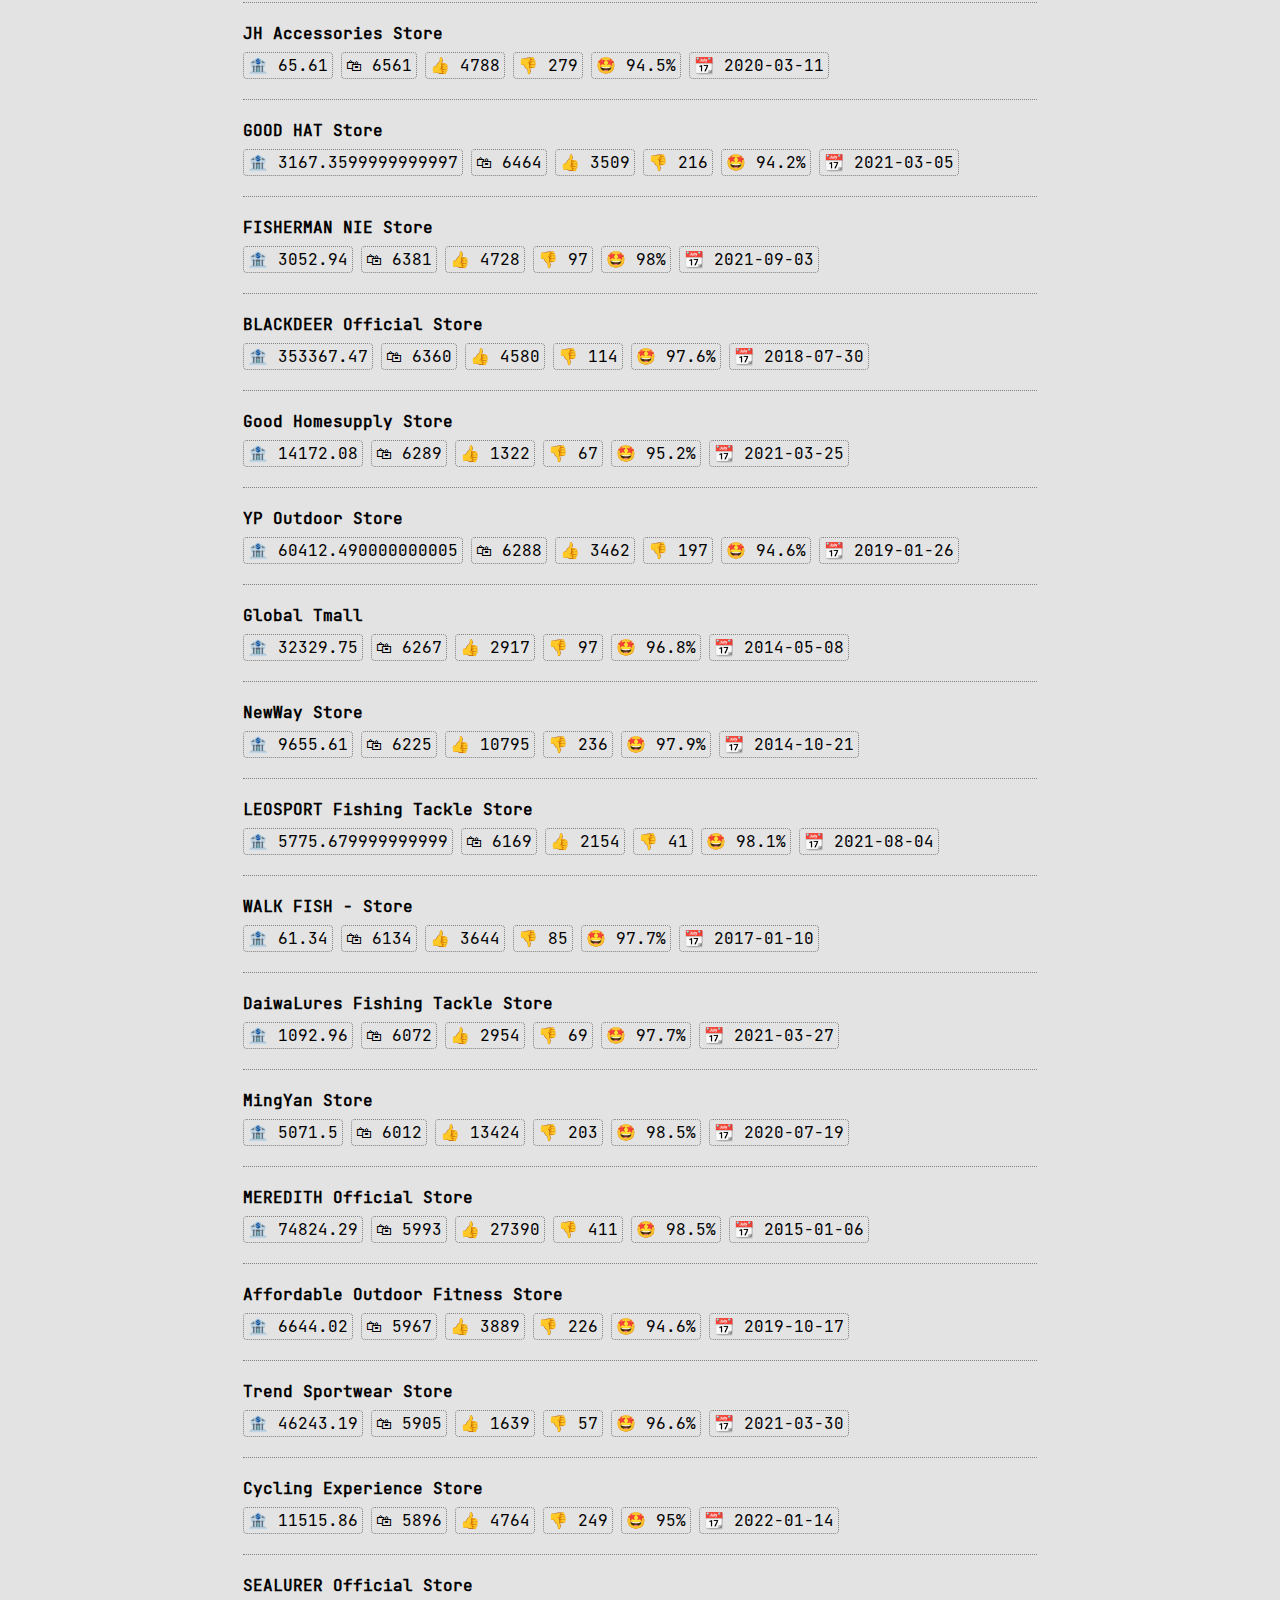
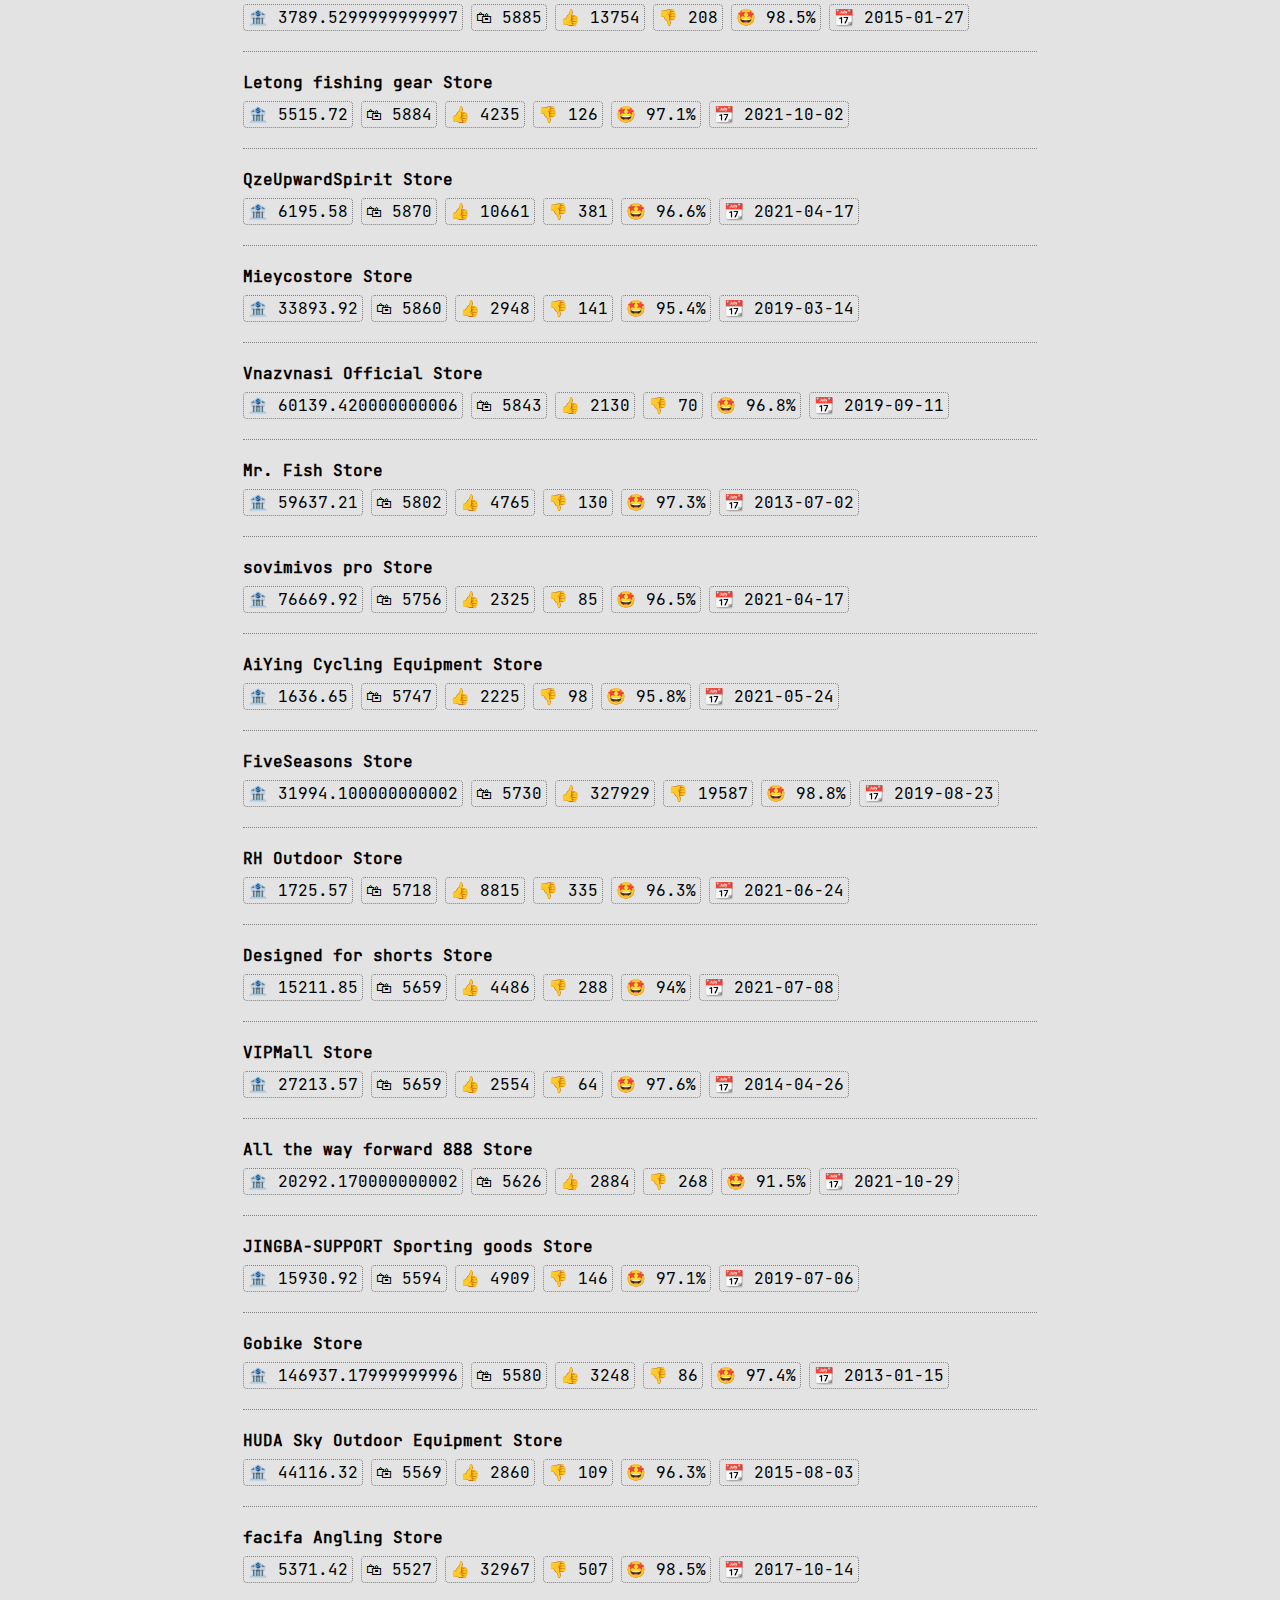
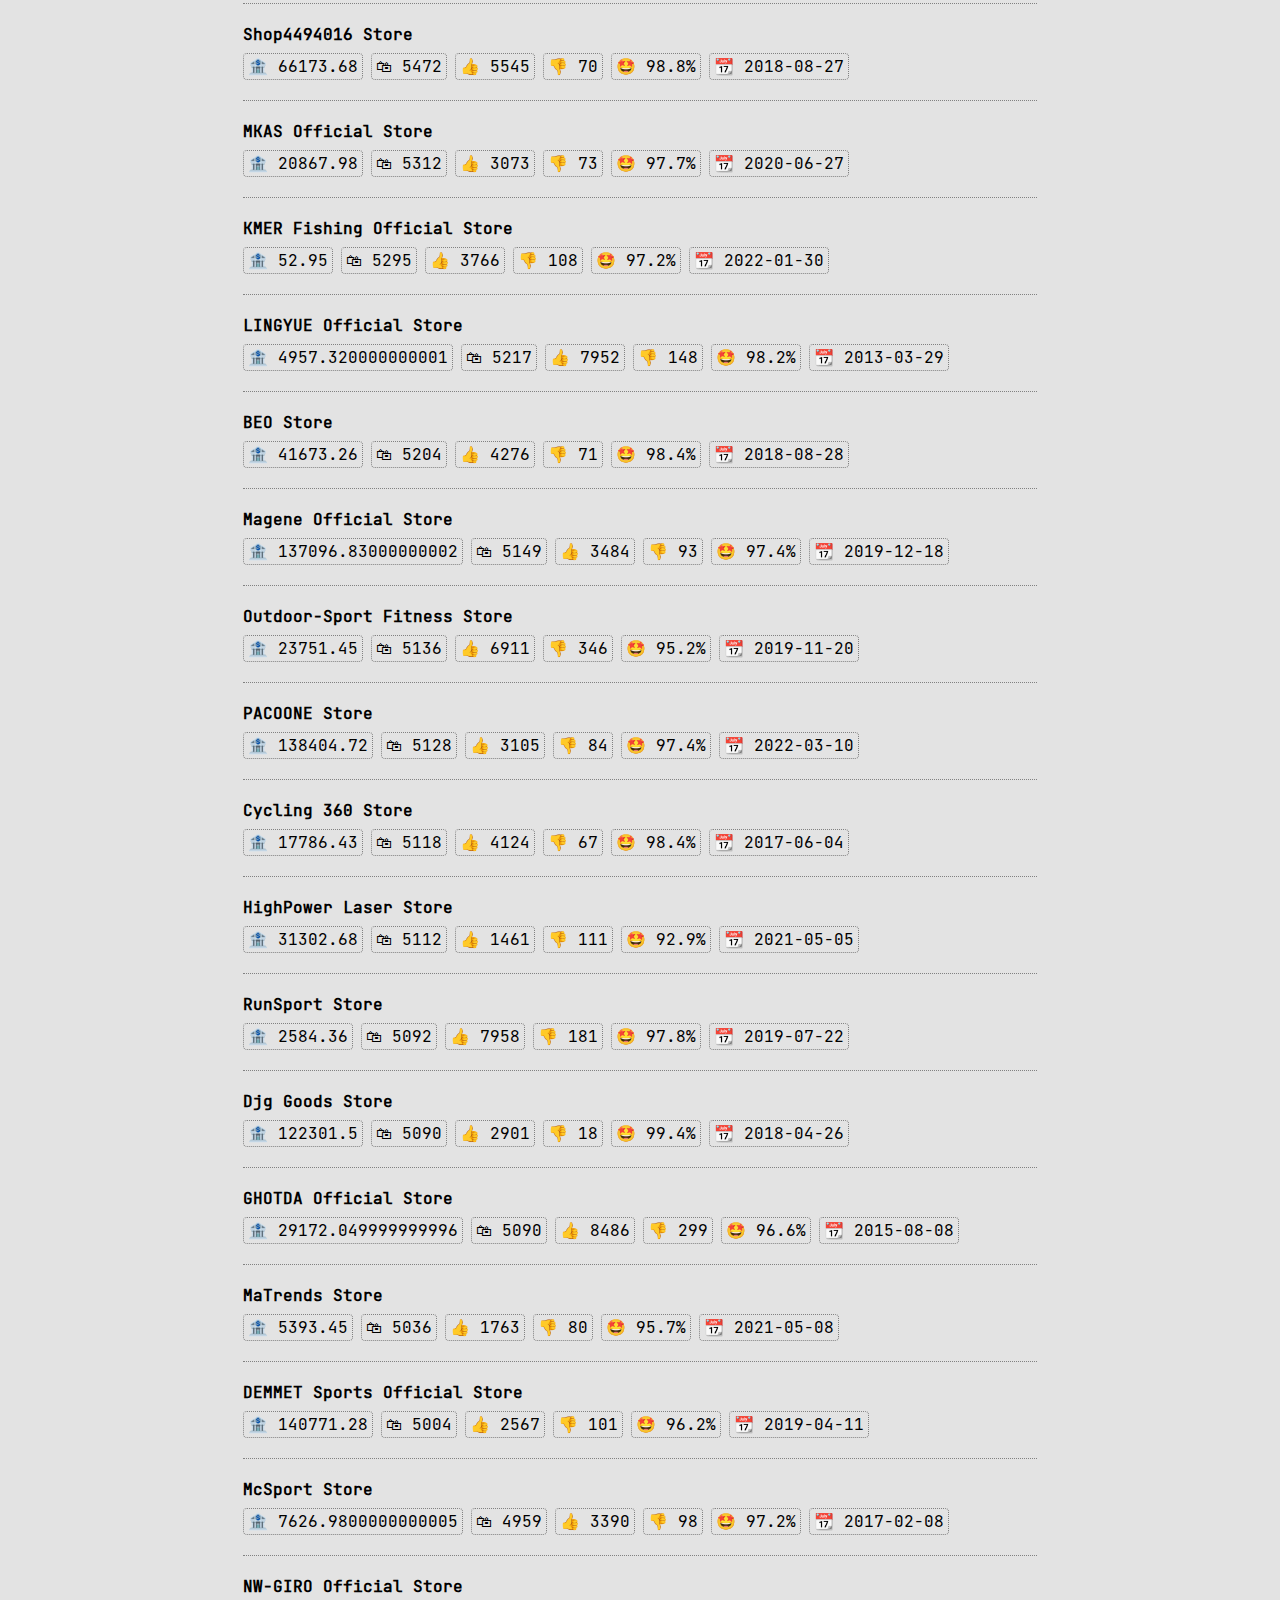
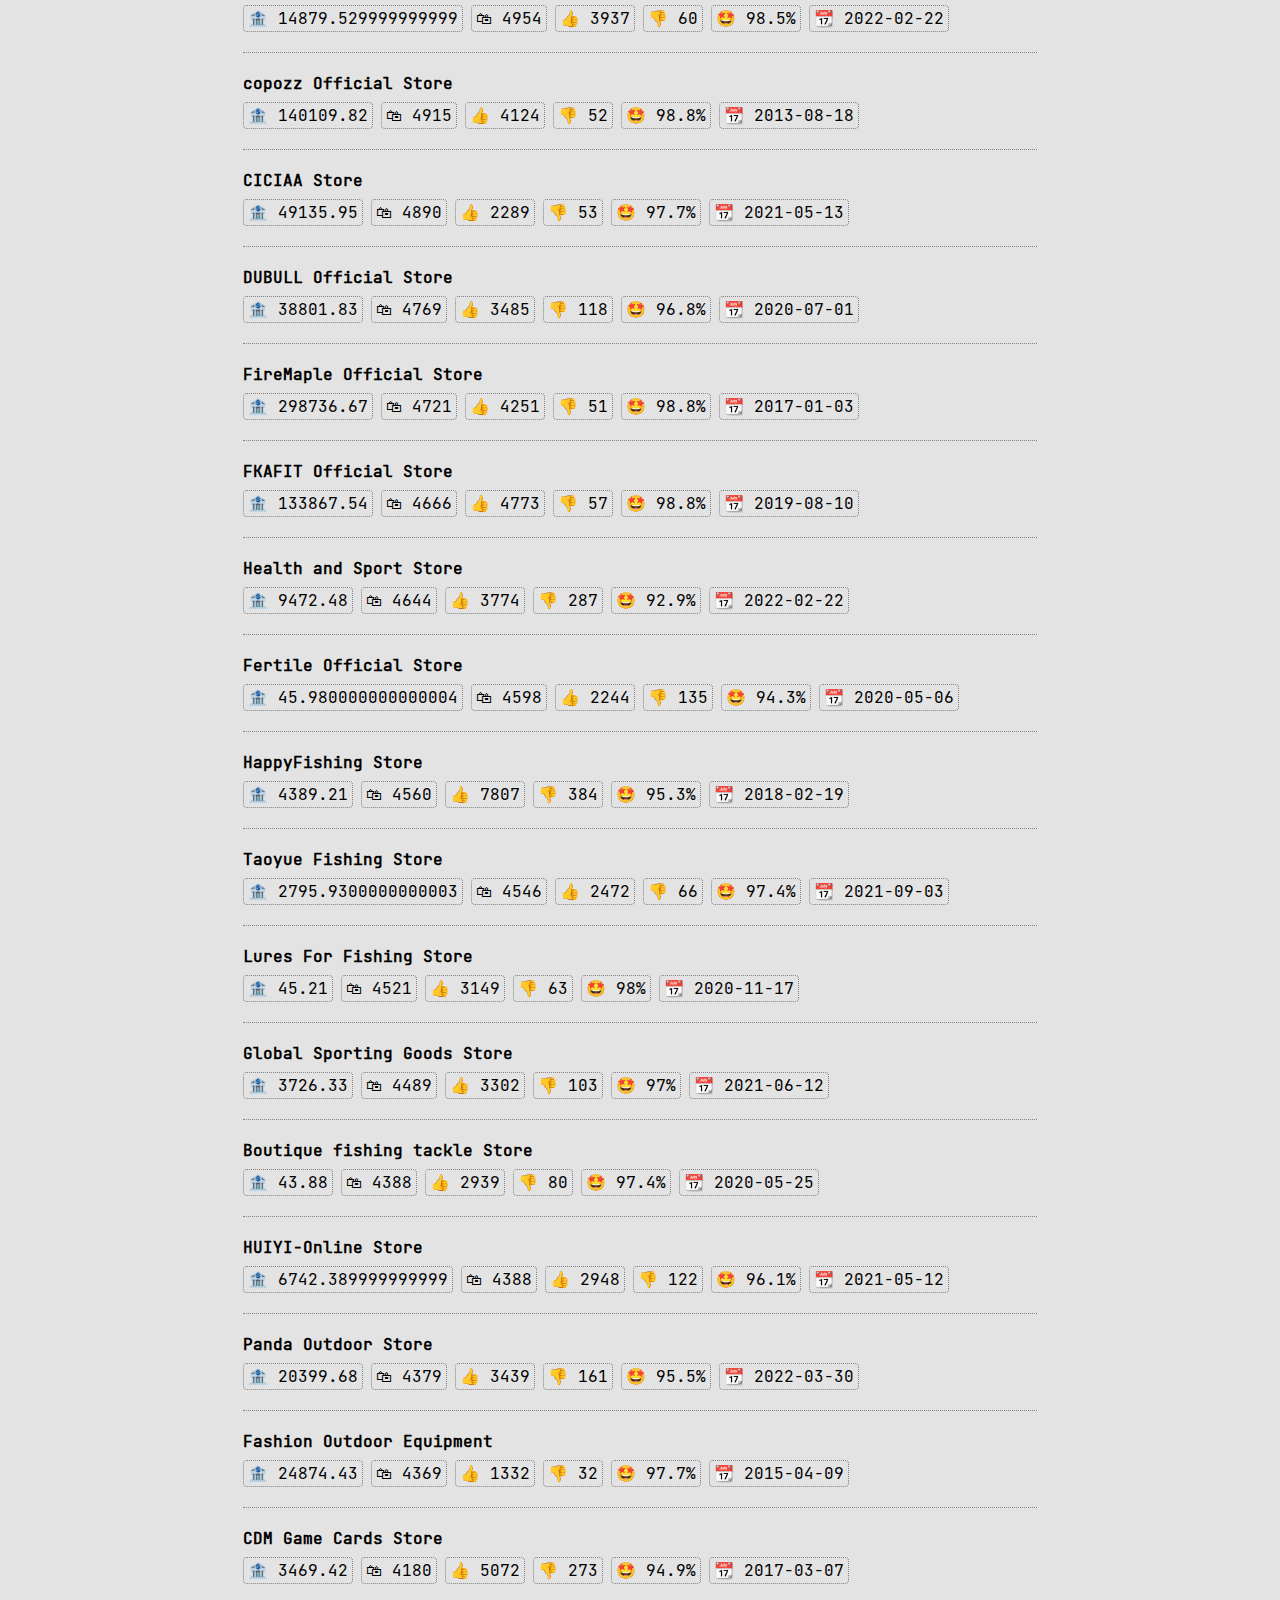
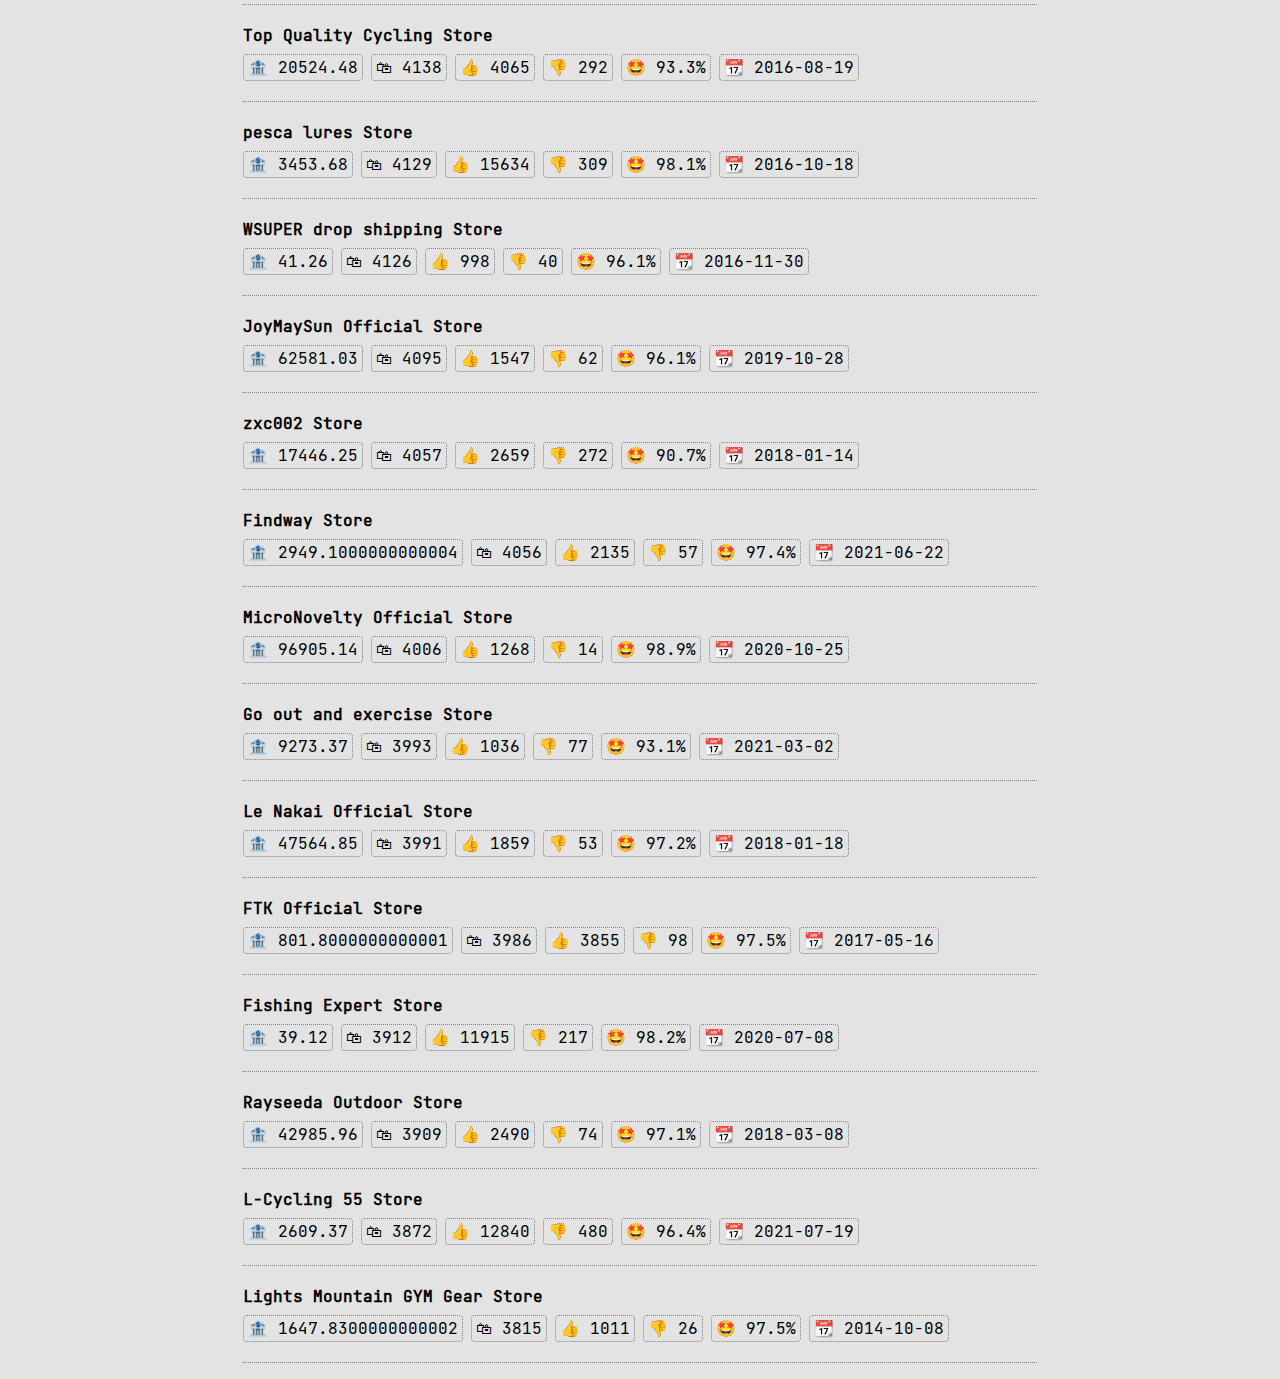
<file: docs/top_stores_by_orders.html>
<!doctypehtml><html lang=en><meta charset=UTF-8><meta content=width=device-width,user-scalable=no,initial-scale=1.0,maximum-scale=1.0,minimum-scale=1.0 name=viewport><meta content=ie=edge http-equiv=X-UA-Compatible><link href=css/main.css rel=stylesheet><title>Top Stores by Orders</title><body><div id=view><ul class=nav><li><a href=index.html>Index</a></ul><h1>Top Stores by Orders</h1><ul class=list><li><div class=anti-overflow><a class=bold href=https://www.aliexpress.com/store/5241042 target=_blank>Digitaling Store</a></div> <div><span class=badge>🏦 100516.2</span><span class=badge>🛍 32608</span><span class=badge>👍 1040001</span><span class=badge>👎 57914</span><span class=badge>🤩 98.8%</span><span class=badge>📆 2019-08-23</span></div><li><div class=anti-overflow><a class=bold href=https://www.aliexpress.com/store/5884458 target=_blank>JIFANPAUL Official Store</a></div> <div><span class=badge>🏦 133867.56</span><span class=badge>🛍 29948</span><span class=badge>👍 28722</span><span class=badge>👎 1239</span><span class=badge>🤩 95.9%</span><span class=badge>📆 2020-06-13</span></div><li><div class=anti-overflow><a class=bold href=https://www.aliexpress.com/store/4795037 target=_blank>Supercontinent Official Store</a></div> <div><span class=badge>🏦 267.46</span><span class=badge>🛍 26746</span><span class=badge>👍 44403</span><span class=badge>👎 308</span><span class=badge>🤩 99.3%</span><span class=badge>📆 2019-01-26</span></div><li><div class=anti-overflow><a class=bold href=https://www.aliexpress.com/store/5045266 target=_blank>WorthWhile Official Store</a></div> <div><span class=badge>🏦 970.6300000000001</span><span class=badge>🛍 25945</span><span class=badge>👍 13813</span><span class=badge>👎 281</span><span class=badge>🤩 98%</span><span class=badge>📆 2019-05-28</span></div><li><div class=anti-overflow><a class=bold href=https://www.aliexpress.com/store/911338057 target=_blank>BEGONIAYUZHE Fishing Store</a></div> <div><span class=badge>🏦 18894.39</span><span class=badge>🛍 24402</span><span class=badge>👍 15475</span><span class=badge>👎 194</span><span class=badge>🤩 98.8%</span><span class=badge>📆 2020-12-31</span></div><li><div class=anti-overflow><a class=bold href=https://www.aliexpress.com/store/5498177 target=_blank>SIECHI FISHING Store</a></div> <div><span class=badge>🏦 240.39000000000001</span><span class=badge>🛍 24039</span><span class=badge>👍 9442</span><span class=badge>👎 234</span><span class=badge>🤩 97.6%</span><span class=badge>📆 2019-12-03</span></div><li><div class=anti-overflow><a class=bold href=https://www.aliexpress.com/store/910989026 target=_blank>Shop910989026 Store</a></div> <div><span class=badge>🏦 17844.86</span><span class=badge>🛍 22886</span><span class=badge>👍 16334</span><span class=badge>👎 887</span><span class=badge>🤩 94.9%</span><span class=badge>📆 2020-10-23</span></div><li><div class=anti-overflow><a class=bold href=https://www.aliexpress.com/store/2782121 target=_blank>AOLIFE Sporting Store</a></div> <div><span class=badge>🏦 10710.019999999999</span><span class=badge>🛍 21128</span><span class=badge>👍 12847</span><span class=badge>👎 293</span><span class=badge>🤩 97.8%</span><span class=badge>📆 2017-01-08</span></div><li><div class=anti-overflow><a class=bold href=https://www.aliexpress.com/store/912241182 target=_blank>HON-JIN Store</a></div> <div><span class=badge>🏦 9943.52</span><span class=badge>🛍 18632</span><span class=badge>👍 16356</span><span class=badge>👎 877</span><span class=badge>🤩 94.9%</span><span class=badge>📆 2021-07-16</span></div><li><div class=anti-overflow><a class=bold href=https://www.aliexpress.com/store/912609170 target=_blank>SSPORT Store</a></div> <div><span class=badge>🏦 12635.72</span><span class=badge>🛍 17699</span><span class=badge>👍 10098</span><span class=badge>👎 335</span><span class=badge>🤩 96.8%</span><span class=badge>📆 2021-10-26</span></div><li><div class=anti-overflow><a class=bold href=https://www.aliexpress.com/store/911061194 target=_blank>DaiwaFishing Equipment Store</a></div> <div><span class=badge>🏦 17369.55</span><span class=badge>🛍 17545</span><span class=badge>👍 5866</span><span class=badge>👎 183</span><span class=badge>🤩 97%</span><span class=badge>📆 2020-11-09</span></div><li><div class=anti-overflow><a class=bold href=https://www.aliexpress.com/store/3873073 target=_blank>Prunanm Official Store</a></div> <div><span class=badge>🏦 17187.49</span><span class=badge>🛍 16761</span><span class=badge>👍 13843</span><span class=badge>👎 366</span><span class=badge>🤩 97.4%</span><span class=badge>📆 2018-03-27</span></div><li><div class=anti-overflow><a class=bold href=https://www.aliexpress.com/store/4996508 target=_blank>YangChen Official Store</a></div> <div><span class=badge>🏦 162563.13999999998</span><span class=badge>🛍 16044</span><span class=badge>👍 5141</span><span class=badge>👎 218</span><span class=badge>🤩 95.9%</span><span class=badge>📆 2019-04-17</span></div><li><div class=anti-overflow><a class=bold href=https://www.aliexpress.com/store/1100225750 target=_blank>AIiexpress Fishing Gear Store</a></div> <div><span class=badge>🏦 12854.95</span><span class=badge>🛍 15713</span><span class=badge>👍 6959</span><span class=badge>👎 206</span><span class=badge>🤩 97.1%</span><span class=badge>📆 2022-03-03</span></div><li><div class=anti-overflow><a class=bold href=https://www.aliexpress.com/store/1100222460 target=_blank>NVGTN Official Store</a></div> <div><span class=badge>🏦 177006.91999999998</span><span class=badge>🛍 15363</span><span class=badge>👍 2352</span><span class=badge>👎 90</span><span class=badge>🤩 96.4%</span><span class=badge>📆 2022-02-27</span></div><li><div class=anti-overflow><a class=bold href=https://www.aliexpress.com/store/1102088450 target=_blank>Xingguang outdoor Store</a></div> <div><span class=badge>🏦 20193.01</span><span class=badge>🛍 15169</span><span class=badge>👍 4579</span><span class=badge>👎 77</span><span class=badge>🤩 98.3%</span><span class=badge>📆 2022-05-16</span></div><li><div class=anti-overflow><a class=bold href=https://www.aliexpress.com/store/5885736 target=_blank>Step further Store</a></div> <div><span class=badge>🏦 6284.45</span><span class=badge>🛍 15068</span><span class=badge>👍 12017</span><span class=badge>👎 446</span><span class=badge>🤩 96.4%</span><span class=badge>📆 2020-07-05</span></div><li><div class=anti-overflow><a class=bold href=https://www.aliexpress.com/store/409201 target=_blank>YOUGLE store</a></div> <div><span class=badge>🏦 1913.58</span><span class=badge>🛍 15051</span><span class=badge>👍 11696</span><span class=badge>👎 241</span><span class=badge>🤩 98%</span><span class=badge>📆 2011-11-01</span></div><li><div class=anti-overflow><a class=bold href=https://www.aliexpress.com/store/911879168 target=_blank>Outdoor Trail Hunting Fishing Life Store</a></div> <div><span class=badge>🏦 534680.63</span><span class=badge>🛍 14335</span><span class=badge>👍 4037</span><span class=badge>👎 245</span><span class=badge>🤩 94.3%</span><span class=badge>📆 2021-04-22</span></div><li><div class=anti-overflow><a class=bold href=https://www.aliexpress.com/store/911756149 target=_blank>Travel Far Store</a></div> <div><span class=badge>🏦 5420.92</span><span class=badge>🛍 14107</span><span class=badge>👍 6465</span><span class=badge>👎 368</span><span class=badge>🤩 94.6%</span><span class=badge>📆 2021-03-19</span></div><li><div class=anti-overflow><a class=bold href=https://www.aliexpress.com/store/911114260 target=_blank>Exquisite life day Store</a></div> <div><span class=badge>🏦 6296.6</span><span class=badge>🛍 13952</span><span class=badge>👍 12052</span><span class=badge>👎 359</span><span class=badge>🤩 97.1%</span><span class=badge>📆 2020-11-30</span></div><li><div class=anti-overflow><a class=bold href=https://www.aliexpress.com/store/4999082 target=_blank>Fishing Isca Store</a></div> <div><span class=badge>🏦 11004.78</span><span class=badge>🛍 13220</span><span class=badge>👍 20147</span><span class=badge>👎 364</span><span class=badge>🤩 98.2%</span><span class=badge>📆 2019-03-19</span></div><li><div class=anti-overflow><a class=bold href=https://www.aliexpress.com/store/911785916 target=_blank>MingYan Fishing Store</a></div> <div><span class=badge>🏦 11299.75</span><span class=badge>🛍 10945</span><span class=badge>👍 8830</span><span class=badge>👎 180</span><span class=badge>🤩 98%</span><span class=badge>📆 2021-04-10</span></div><li><div class=anti-overflow><a class=bold href=https://www.aliexpress.com/store/910951016 target=_blank>ZSH Fitness Have Fun Store</a></div> <div><span class=badge>🏦 19834.120000000003</span><span class=badge>🛍 10717</span><span class=badge>👍 5435</span><span class=badge>👎 270</span><span class=badge>🤩 95.3%</span><span class=badge>📆 2020-10-20</span></div><li><div class=anti-overflow><a class=bold href=https://www.aliexpress.com/store/2716024 target=_blank>Proleurre Fishing Bait Store</a></div> <div><span class=badge>🏦 11177.259999999998</span><span class=badge>🛍 10355</span><span class=badge>👍 15017</span><span class=badge>👎 420</span><span class=badge>🤩 97.3%</span><span class=badge>📆 2016-11-19</span></div><li><div class=anti-overflow><a class=bold href=https://www.aliexpress.com/store/1066054 target=_blank>SeaKnight Official Store</a></div> <div><span class=badge>🏦 72772.69</span><span class=badge>🛍 9634</span><span class=badge>👍 16503</span><span class=badge>👎 343</span><span class=badge>🤩 98%</span><span class=badge>📆 2013-12-12</span></div><li><div class=anti-overflow><a class=bold href=https://www.aliexpress.com/store/3084109 target=_blank>SSSS888 SOCKS Store</a></div> <div><span class=badge>🏦 21799.44</span><span class=badge>🛍 9316</span><span class=badge>👍 3879</span><span class=badge>👎 61</span><span class=badge>🤩 98.5%</span><span class=badge>📆 2017-07-17</span></div><li><div class=anti-overflow><a class=bold href=https://www.aliexpress.com/store/911130145 target=_blank>Shop911130145 Store</a></div> <div><span class=badge>🏦 2574.5</span><span class=badge>🛍 9125</span><span class=badge>👍 5389</span><span class=badge>👎 247</span><span class=badge>🤩 95.6%</span><span class=badge>📆 2020-11-23</span></div><li><div class=anti-overflow><a class=bold href=https://www.aliexpress.com/store/910442085 target=_blank>Professional Sport-Running Store</a></div> <div><span class=badge>🏦 76976.35</span><span class=badge>🛍 8930</span><span class=badge>👍 3589</span><span class=badge>👎 116</span><span class=badge>🤩 96.9%</span><span class=badge>📆 2020-09-03</span></div><li><div class=anti-overflow><a class=bold href=https://www.aliexpress.com/store/5603051 target=_blank>SPOSAFE Official Store</a></div> <div><span class=badge>🏦 33800.36</span><span class=badge>🛍 8718</span><span class=badge>👍 5877</span><span class=badge>👎 244</span><span class=badge>🤩 96%</span><span class=badge>📆 2020-01-08</span></div><li><div class=anti-overflow><a class=bold href=https://www.aliexpress.com/store/3018167 target=_blank>SIECHI Outdoor Equipment Store</a></div> <div><span class=badge>🏦 86.42</span><span class=badge>🛍 8642</span><span class=badge>👍 3634</span><span class=badge>👎 98</span><span class=badge>🤩 97.4%</span><span class=badge>📆 2017-07-02</span></div><li><div class=anti-overflow><a class=bold href=https://www.aliexpress.com/store/3010015 target=_blank>Dsummer Store</a></div> <div><span class=badge>🏦 22717.79</span><span class=badge>🛍 8599</span><span class=badge>👍 4310</span><span class=badge>👎 139</span><span class=badge>🤩 96.9%</span><span class=badge>📆 2017-04-19</span></div><li><div class=anti-overflow><a class=bold href=https://www.aliexpress.com/store/3507005 target=_blank>yiwushiyujustore Store</a></div> <div><span class=badge>🏦 6985.95</span><span class=badge>🛍 8349</span><span class=badge>👍 9881</span><span class=badge>👎 179</span><span class=badge>🤩 98.2%</span><span class=badge>📆 2018-01-15</span></div><li><div class=anti-overflow><a class=bold href=https://www.aliexpress.com/store/912265435 target=_blank>WuGan Store</a></div> <div><span class=badge>🏦 27354.26</span><span class=badge>🛍 8304</span><span class=badge>👍 2994</span><span class=badge>👎 156</span><span class=badge>🤩 95%</span><span class=badge>📆 2021-07-25</span></div><li><div class=anti-overflow><a class=bold href=https://www.aliexpress.com/store/912420072 target=_blank>Bafangsuda 1001 Store</a></div> <div><span class=badge>🏦 1209.52</span><span class=badge>🛍 8269</span><span class=badge>👍 7712</span><span class=badge>👎 271</span><span class=badge>🤩 96.6%</span><span class=badge>📆 2021-09-08</span></div><li><div class=anti-overflow><a class=bold href=https://www.aliexpress.com/store/1100218595 target=_blank>Shop1100218595 Store</a></div> <div><span class=badge>🏦 250101.26</span><span class=badge>🛍 7763</span><span class=badge>👍 3476</span><span class=badge>👎 143</span><span class=badge>🤩 96.1%</span><span class=badge>📆 2022-03-01</span></div><li><div class=anti-overflow><a class=bold href=https://www.aliexpress.com/store/4430132 target=_blank>Proleurre Official Store</a></div> <div><span class=badge>🏦 6640.6900000000005</span><span class=badge>🛍 7683</span><span class=badge>👍 17709</span><span class=badge>👎 396</span><span class=badge>🤩 97.8%</span><span class=badge>📆 2018-07-27</span></div><li><div class=anti-overflow><a class=bold href=https://www.aliexpress.com/store/2966085 target=_blank>ZUOFILY fishing Store</a></div> <div><span class=badge>🏦 7768.16</span><span class=badge>🛍 7507</span><span class=badge>👍 22471</span><span class=badge>👎 990</span><span class=badge>🤩 95.8%</span><span class=badge>📆 2017-04-17</span></div><li><div class=anti-overflow><a class=bold href=https://www.aliexpress.com/store/912579320 target=_blank>Lele department store firm Store</a></div> <div><span class=badge>🏦 948.2599999999999</span><span class=badge>🛍 7412</span><span class=badge>👍 6253</span><span class=badge>👎 205</span><span class=badge>🤩 96.8%</span><span class=badge>📆 2021-10-24</span></div><li><div class=anti-overflow><a class=bold href=https://www.aliexpress.com/store/5081461 target=_blank>qinfishing Store</a></div> <div><span class=badge>🏦 16640.31</span><span class=badge>🛍 7380</span><span class=badge>👍 9127</span><span class=badge>👎 178</span><span class=badge>🤩 98.1%</span><span class=badge>📆 2019-07-08</span></div><li><div class=anti-overflow><a class=bold href=https://www.aliexpress.com/store/911264177 target=_blank>danhanyuju Store</a></div> <div><span class=badge>🏦 5425.69</span><span class=badge>🛍 7302</span><span class=badge>👍 3681</span><span class=badge>👎 81</span><span class=badge>🤩 97.8%</span><span class=badge>📆 2020-12-18</span></div><li><div class=anti-overflow><a class=bold href=https://www.aliexpress.com/store/819276 target=_blank>Keep-Going Store</a></div> <div><span class=badge>🏦 65082.51</span><span class=badge>🛍 7300</span><span class=badge>👍 2249</span><span class=badge>👎 72</span><span class=badge>🤩 96.9%</span><span class=badge>📆 2013-03-08</span></div><li><div class=anti-overflow><a class=bold href=https://www.aliexpress.com/store/3653092 target=_blank>LEOSPORT Fishing Company Store</a></div> <div><span class=badge>🏦 2559.48</span><span class=badge>🛍 7038</span><span class=badge>👍 5159</span><span class=badge>👎 119</span><span class=badge>🤩 97.7%</span><span class=badge>📆 2018-03-05</span></div><li><div class=anti-overflow><a class=bold href=https://www.aliexpress.com/store/912354404 target=_blank>WALK FISH JAPAN Store</a></div> <div><span class=badge>🏦 32324.06</span><span class=badge>🛍 6998</span><span class=badge>👍 4415</span><span class=badge>👎 121</span><span class=badge>🤩 97.3%</span><span class=badge>📆 2021-08-15</span></div><li><div class=anti-overflow><a class=bold href=https://www.aliexpress.com/store/910567290 target=_blank>Next Skin Store</a></div> <div><span class=badge>🏦 69168.66</span><span class=badge>🛍 6893</span><span class=badge>👍 1590</span><span class=badge>👎 49</span><span class=badge>🤩 97%</span><span class=badge>📆 2020-09-18</span></div><li><div class=anti-overflow><a class=bold href=https://www.aliexpress.com/store/910339051 target=_blank>Bracyc Official Store</a></div> <div><span class=badge>🏦 95599.12</span><span class=badge>🛍 6752</span><span class=badge>👍 10196</span><span class=badge>👎 325</span><span class=badge>🤩 96.9%</span><span class=badge>📆 2020-07-30</span></div><li><div class=anti-overflow><a class=bold href=https://www.aliexpress.com/store/4872227 target=_blank>bakawa Official Store</a></div> <div><span class=badge>🏦 67.39</span><span class=badge>🛍 6739</span><span class=badge>👍 5294</span><span class=badge>👎 162</span><span class=badge>🤩 97%</span><span class=badge>📆 2019-03-01</span></div><li><div class=anti-overflow><a class=bold href=https://www.aliexpress.com/store/1100383717 target=_blank>Shop1100383717 Store</a></div> <div><span class=badge>🏦 103276.34</span><span class=badge>🛍 6717</span><span class=badge>👍 2008</span><span class=badge>👎 82</span><span class=badge>🤩 96.1%</span><span class=badge>📆 2022-04-20</span></div><li><div class=anti-overflow><a class=bold href=https://www.aliexpress.com/store/5690006 target=_blank>JH Accessories Store</a></div> <div><span class=badge>🏦 65.61</span><span class=badge>🛍 6561</span><span class=badge>👍 4788</span><span class=badge>👎 279</span><span class=badge>🤩 94.5%</span><span class=badge>📆 2020-03-11</span></div><li><div class=anti-overflow><a class=bold href=https://www.aliexpress.com/store/911656273 target=_blank>GOOD HAT Store</a></div> <div><span class=badge>🏦 3167.3599999999997</span><span class=badge>🛍 6464</span><span class=badge>👍 3509</span><span class=badge>👎 216</span><span class=badge>🤩 94.2%</span><span class=badge>📆 2021-03-05</span></div><li><div class=anti-overflow><a class=bold href=https://www.aliexpress.com/store/912401579 target=_blank>FISHERMAN NIE Store</a></div> <div><span class=badge>🏦 3052.94</span><span class=badge>🛍 6381</span><span class=badge>👍 4728</span><span class=badge>👎 97</span><span class=badge>🤩 98%</span><span class=badge>📆 2021-09-03</span></div><li><div class=anti-overflow><a class=bold href=https://www.aliexpress.com/store/4413172 target=_blank>BLACKDEER Official Store</a></div> <div><span class=badge>🏦 353367.47</span><span class=badge>🛍 6360</span><span class=badge>👍 4580</span><span class=badge>👎 114</span><span class=badge>🤩 97.6%</span><span class=badge>📆 2018-07-30</span></div><li><div class=anti-overflow><a class=bold href=https://www.aliexpress.com/store/911760938 target=_blank>Good Homesupply Store</a></div> <div><span class=badge>🏦 14172.08</span><span class=badge>🛍 6289</span><span class=badge>👍 1322</span><span class=badge>👎 67</span><span class=badge>🤩 95.2%</span><span class=badge>📆 2021-03-25</span></div><li><div class=anti-overflow><a class=bold href=https://www.aliexpress.com/store/4774030 target=_blank>YP Outdoor Store</a></div> <div><span class=badge>🏦 60412.490000000005</span><span class=badge>🛍 6288</span><span class=badge>👍 3462</span><span class=badge>👎 197</span><span class=badge>🤩 94.6%</span><span class=badge>📆 2019-01-26</span></div><li><div class=anti-overflow><a class=bold href=https://www.aliexpress.com/store/1261064 target=_blank>Global Tmall</a></div> <div><span class=badge>🏦 32329.75</span><span class=badge>🛍 6267</span><span class=badge>👍 2917</span><span class=badge>👎 97</span><span class=badge>🤩 96.8%</span><span class=badge>📆 2014-05-08</span></div><li><div class=anti-overflow><a class=bold href=https://www.aliexpress.com/store/1491191 target=_blank>NewWay Store</a></div> <div><span class=badge>🏦 9655.61</span><span class=badge>🛍 6225</span><span class=badge>👍 10795</span><span class=badge>👎 236</span><span class=badge>🤩 97.9%</span><span class=badge>📆 2014-10-21</span></div><li><div class=anti-overflow><a class=bold href=https://www.aliexpress.com/store/912303250 target=_blank>LEOSPORT Fishing Tackle Store</a></div> <div><span class=badge>🏦 5775.679999999999</span><span class=badge>🛍 6169</span><span class=badge>👍 2154</span><span class=badge>👎 41</span><span class=badge>🤩 98.1%</span><span class=badge>📆 2021-08-04</span></div><li><div class=anti-overflow><a class=bold href=https://www.aliexpress.com/store/2796166 target=_blank>WALK FISH - Store</a></div> <div><span class=badge>🏦 61.34</span><span class=badge>🛍 6134</span><span class=badge>👍 3644</span><span class=badge>👎 85</span><span class=badge>🤩 97.7%</span><span class=badge>📆 2017-01-10</span></div><li><div class=anti-overflow><a class=bold href=https://www.aliexpress.com/store/911775157 target=_blank>DaiwaLures Fishing Tackle Store</a></div> <div><span class=badge>🏦 1092.96</span><span class=badge>🛍 6072</span><span class=badge>👍 2954</span><span class=badge>👎 69</span><span class=badge>🤩 97.7%</span><span class=badge>📆 2021-03-27</span></div><li><div class=anti-overflow><a class=bold href=https://www.aliexpress.com/store/900239330 target=_blank>MingYan Store</a></div> <div><span class=badge>🏦 5071.5</span><span class=badge>🛍 6012</span><span class=badge>👍 13424</span><span class=badge>👎 203</span><span class=badge>🤩 98.5%</span><span class=badge>📆 2020-07-19</span></div><li><div class=anti-overflow><a class=bold href=https://www.aliexpress.com/store/1667059 target=_blank>MEREDITH Official Store</a></div> <div><span class=badge>🏦 74824.29</span><span class=badge>🛍 5993</span><span class=badge>👍 27390</span><span class=badge>👎 411</span><span class=badge>🤩 98.5%</span><span class=badge>📆 2015-01-06</span></div><li><div class=anti-overflow><a class=bold href=https://www.aliexpress.com/store/5376332 target=_blank>Affordable Outdoor Fitness Store</a></div> <div><span class=badge>🏦 6644.02</span><span class=badge>🛍 5967</span><span class=badge>👍 3889</span><span class=badge>👎 226</span><span class=badge>🤩 94.6%</span><span class=badge>📆 2019-10-17</span></div><li><div class=anti-overflow><a class=bold href=https://www.aliexpress.com/store/911779420 target=_blank>Trend Sportwear Store</a></div> <div><span class=badge>🏦 46243.19</span><span class=badge>🛍 5905</span><span class=badge>👍 1639</span><span class=badge>👎 57</span><span class=badge>🤩 96.6%</span><span class=badge>📆 2021-03-30</span></div><li><div class=anti-overflow><a class=bold href=https://www.aliexpress.com/store/1100081273 target=_blank>Cycling Experience Store</a></div> <div><span class=badge>🏦 11515.86</span><span class=badge>🛍 5896</span><span class=badge>👍 4764</span><span class=badge>👎 249</span><span class=badge>🤩 95%</span><span class=badge>📆 2022-01-14</span></div><li><div class=anti-overflow><a class=bold href=https://www.aliexpress.com/store/1687384 target=_blank>SEALURER Official Store</a></div> <div><span class=badge>🏦 3789.5299999999997</span><span class=badge>🛍 5885</span><span class=badge>👍 13754</span><span class=badge>👎 208</span><span class=badge>🤩 98.5%</span><span class=badge>📆 2015-01-27</span></div><li><div class=anti-overflow><a class=bold href=https://www.aliexpress.com/store/912490355 target=_blank>Letong fishing gear Store</a></div> <div><span class=badge>🏦 5515.72</span><span class=badge>🛍 5884</span><span class=badge>👍 4235</span><span class=badge>👎 126</span><span class=badge>🤩 97.1%</span><span class=badge>📆 2021-10-02</span></div><li><div class=anti-overflow><a class=bold href=https://www.aliexpress.com/store/911836317 target=_blank>QzeUpwardSpirit Store</a></div> <div><span class=badge>🏦 6195.58</span><span class=badge>🛍 5870</span><span class=badge>👍 10661</span><span class=badge>👎 381</span><span class=badge>🤩 96.6%</span><span class=badge>📆 2021-04-17</span></div><li><div class=anti-overflow><a class=bold href=https://www.aliexpress.com/store/4989011 target=_blank>Mieycostore Store</a></div> <div><span class=badge>🏦 33893.92</span><span class=badge>🛍 5860</span><span class=badge>👍 2948</span><span class=badge>👎 141</span><span class=badge>🤩 95.4%</span><span class=badge>📆 2019-03-14</span></div><li><div class=anti-overflow><a class=bold href=https://www.aliexpress.com/store/5245295 target=_blank>Vnazvnasi Official Store</a></div> <div><span class=badge>🏦 60139.420000000006</span><span class=badge>🛍 5843</span><span class=badge>👍 2130</span><span class=badge>👎 70</span><span class=badge>🤩 96.8%</span><span class=badge>📆 2019-09-11</span></div><li><div class=anti-overflow><a class=bold href=https://www.aliexpress.com/store/930211 target=_blank>Mr. Fish Store</a></div> <div><span class=badge>🏦 59637.21</span><span class=badge>🛍 5802</span><span class=badge>👍 4765</span><span class=badge>👎 130</span><span class=badge>🤩 97.3%</span><span class=badge>📆 2013-07-02</span></div><li><div class=anti-overflow><a class=bold href=https://www.aliexpress.com/store/911838257 target=_blank>sovimivos pro Store</a></div> <div><span class=badge>🏦 76669.92</span><span class=badge>🛍 5756</span><span class=badge>👍 2325</span><span class=badge>👎 85</span><span class=badge>🤩 96.5%</span><span class=badge>📆 2021-04-17</span></div><li><div class=anti-overflow><a class=bold href=https://www.aliexpress.com/store/912027375 target=_blank>AiYing Cycling Equipment Store</a></div> <div><span class=badge>🏦 1636.65</span><span class=badge>🛍 5747</span><span class=badge>👍 2225</span><span class=badge>👎 98</span><span class=badge>🤩 95.8%</span><span class=badge>📆 2021-05-24</span></div><li><div class=anti-overflow><a class=bold href=https://www.aliexpress.com/store/5247065 target=_blank>FiveSeasons Store</a></div> <div><span class=badge>🏦 31994.100000000002</span><span class=badge>🛍 5730</span><span class=badge>👍 327929</span><span class=badge>👎 19587</span><span class=badge>🤩 98.8%</span><span class=badge>📆 2019-08-23</span></div><li><div class=anti-overflow><a class=bold href=https://www.aliexpress.com/store/912174109 target=_blank>RH Outdoor Store</a></div> <div><span class=badge>🏦 1725.57</span><span class=badge>🛍 5718</span><span class=badge>👍 8815</span><span class=badge>👎 335</span><span class=badge>🤩 96.3%</span><span class=badge>📆 2021-06-24</span></div><li><div class=anti-overflow><a class=bold href=https://www.aliexpress.com/store/912199125 target=_blank>Designed for shorts Store</a></div> <div><span class=badge>🏦 15211.85</span><span class=badge>🛍 5659</span><span class=badge>👍 4486</span><span class=badge>👎 288</span><span class=badge>🤩 94%</span><span class=badge>📆 2021-07-08</span></div><li><div class=anti-overflow><a class=bold href=https://www.aliexpress.com/store/1240500 target=_blank>VIPMall Store</a></div> <div><span class=badge>🏦 27213.57</span><span class=badge>🛍 5659</span><span class=badge>👍 2554</span><span class=badge>👎 64</span><span class=badge>🤩 97.6%</span><span class=badge>📆 2014-04-26</span></div><li><div class=anti-overflow><a class=bold href=https://www.aliexpress.com/store/912604416 target=_blank>All the way forward 888 Store</a></div> <div><span class=badge>🏦 20292.170000000002</span><span class=badge>🛍 5626</span><span class=badge>👍 2884</span><span class=badge>👎 268</span><span class=badge>🤩 91.5%</span><span class=badge>📆 2021-10-29</span></div><li><div class=anti-overflow><a class=bold href=https://www.aliexpress.com/store/5085338 target=_blank>JINGBA-SUPPORT Sporting goods Store</a></div> <div><span class=badge>🏦 15930.92</span><span class=badge>🛍 5594</span><span class=badge>👍 4909</span><span class=badge>👎 146</span><span class=badge>🤩 97.1%</span><span class=badge>📆 2019-07-06</span></div><li><div class=anti-overflow><a class=bold href=https://www.aliexpress.com/store/417883 target=_blank>Gobike Store</a></div> <div><span class=badge>🏦 146937.17999999996</span><span class=badge>🛍 5580</span><span class=badge>👍 3248</span><span class=badge>👎 86</span><span class=badge>🤩 97.4%</span><span class=badge>📆 2013-01-15</span></div><li><div class=anti-overflow><a class=bold href=https://www.aliexpress.com/store/1879494 target=_blank>HUDA Sky Outdoor Equipment Store</a></div> <div><span class=badge>🏦 44116.32</span><span class=badge>🛍 5569</span><span class=badge>👍 2860</span><span class=badge>👎 109</span><span class=badge>🤩 96.3%</span><span class=badge>📆 2015-08-03</span></div><li><div class=anti-overflow><a class=bold href=https://www.aliexpress.com/store/3217100 target=_blank>facifa Angling Store</a></div> <div><span class=badge>🏦 5371.42</span><span class=badge>🛍 5527</span><span class=badge>👍 32967</span><span class=badge>👎 507</span><span class=badge>🤩 98.5%</span><span class=badge>📆 2017-10-14</span></div><li><div class=anti-overflow><a class=bold href=https://www.aliexpress.com/store/4494016 target=_blank>Shop4494016 Store</a></div> <div><span class=badge>🏦 66173.68</span><span class=badge>🛍 5472</span><span class=badge>👍 5545</span><span class=badge>👎 70</span><span class=badge>🤩 98.8%</span><span class=badge>📆 2018-08-27</span></div><li><div class=anti-overflow><a class=bold href=https://www.aliexpress.com/store/5871621 target=_blank>MKAS Official Store</a></div> <div><span class=badge>🏦 20867.98</span><span class=badge>🛍 5312</span><span class=badge>👍 3073</span><span class=badge>👎 73</span><span class=badge>🤩 97.7%</span><span class=badge>📆 2020-06-27</span></div><li><div class=anti-overflow><a class=bold href=https://www.aliexpress.com/store/1100144152 target=_blank>KMER Fishing Official Store</a></div> <div><span class=badge>🏦 52.95</span><span class=badge>🛍 5295</span><span class=badge>👍 3766</span><span class=badge>👎 108</span><span class=badge>🤩 97.2%</span><span class=badge>📆 2022-01-30</span></div><li><div class=anti-overflow><a class=bold href=https://www.aliexpress.com/store/221743 target=_blank>LINGYUE Official Store</a></div> <div><span class=badge>🏦 4957.320000000001</span><span class=badge>🛍 5217</span><span class=badge>👍 7952</span><span class=badge>👎 148</span><span class=badge>🤩 98.2%</span><span class=badge>📆 2013-03-29</span></div><li><div class=anti-overflow><a class=bold href=https://www.aliexpress.com/store/4499032 target=_blank>BEO Store</a></div> <div><span class=badge>🏦 41673.26</span><span class=badge>🛍 5204</span><span class=badge>👍 4276</span><span class=badge>👎 71</span><span class=badge>🤩 98.4%</span><span class=badge>📆 2018-08-28</span></div><li><div class=anti-overflow><a class=bold href=https://www.aliexpress.com/store/5563028 target=_blank>Magene Official Store</a></div> <div><span class=badge>🏦 137096.83000000002</span><span class=badge>🛍 5149</span><span class=badge>👍 3484</span><span class=badge>👎 93</span><span class=badge>🤩 97.4%</span><span class=badge>📆 2019-12-18</span></div><li><div class=anti-overflow><a class=bold href=https://www.aliexpress.com/store/5487012 target=_blank>Outdoor-Sport Fitness Store</a></div> <div><span class=badge>🏦 23751.45</span><span class=badge>🛍 5136</span><span class=badge>👍 6911</span><span class=badge>👎 346</span><span class=badge>🤩 95.2%</span><span class=badge>📆 2019-11-20</span></div><li><div class=anti-overflow><a class=bold href=https://www.aliexpress.com/store/1100260093 target=_blank>PACOONE Store</a></div> <div><span class=badge>🏦 138404.72</span><span class=badge>🛍 5128</span><span class=badge>👍 3105</span><span class=badge>👎 84</span><span class=badge>🤩 97.4%</span><span class=badge>📆 2022-03-10</span></div><li><div class=anti-overflow><a class=bold href=https://www.aliexpress.com/store/3043025 target=_blank>Cycling 360 Store</a></div> <div><span class=badge>🏦 17786.43</span><span class=badge>🛍 5118</span><span class=badge>👍 4124</span><span class=badge>👎 67</span><span class=badge>🤩 98.4%</span><span class=badge>📆 2017-06-04</span></div><li><div class=anti-overflow><a class=bold href=https://www.aliexpress.com/store/911932409 target=_blank>HighPower Laser Store</a></div> <div><span class=badge>🏦 31302.68</span><span class=badge>🛍 5112</span><span class=badge>👍 1461</span><span class=badge>👎 111</span><span class=badge>🤩 92.9%</span><span class=badge>📆 2021-05-05</span></div><li><div class=anti-overflow><a class=bold href=https://www.aliexpress.com/store/5121042 target=_blank>RunSport Store</a></div> <div><span class=badge>🏦 2584.36</span><span class=badge>🛍 5092</span><span class=badge>👍 7958</span><span class=badge>👎 181</span><span class=badge>🤩 97.8%</span><span class=badge>📆 2019-07-22</span></div><li><div class=anti-overflow><a class=bold href=https://www.aliexpress.com/store/4034048 target=_blank>Djg Goods Store</a></div> <div><span class=badge>🏦 122301.5</span><span class=badge>🛍 5090</span><span class=badge>👍 2901</span><span class=badge>👎 18</span><span class=badge>🤩 99.4%</span><span class=badge>📆 2018-04-26</span></div><li><div class=anti-overflow><a class=bold href=https://www.aliexpress.com/store/1892349 target=_blank>GHOTDA Official Store</a></div> <div><span class=badge>🏦 29172.049999999996</span><span class=badge>🛍 5090</span><span class=badge>👍 8486</span><span class=badge>👎 299</span><span class=badge>🤩 96.6%</span><span class=badge>📆 2015-08-08</span></div><li><div class=anti-overflow><a class=bold href=https://www.aliexpress.com/store/911935648 target=_blank>MaTrends Store</a></div> <div><span class=badge>🏦 5393.45</span><span class=badge>🛍 5036</span><span class=badge>👍 1763</span><span class=badge>👎 80</span><span class=badge>🤩 95.7%</span><span class=badge>📆 2021-05-08</span></div><li><div class=anti-overflow><a class=bold href=https://www.aliexpress.com/store/4994323 target=_blank>DEMMET Sports Official Store</a></div> <div><span class=badge>🏦 140771.28</span><span class=badge>🛍 5004</span><span class=badge>👍 2567</span><span class=badge>👎 101</span><span class=badge>🤩 96.2%</span><span class=badge>📆 2019-04-11</span></div><li><div class=anti-overflow><a class=bold href=https://www.aliexpress.com/store/2826093 target=_blank>McSport Store</a></div> <div><span class=badge>🏦 7626.9800000000005</span><span class=badge>🛍 4959</span><span class=badge>👍 3390</span><span class=badge>👎 98</span><span class=badge>🤩 97.2%</span><span class=badge>📆 2017-02-08</span></div><li><div class=anti-overflow><a class=bold href=https://www.aliexpress.com/store/1100219009 target=_blank>NW-GIRO Official Store</a></div> <div><span class=badge>🏦 14879.529999999999</span><span class=badge>🛍 4954</span><span class=badge>👍 3937</span><span class=badge>👎 60</span><span class=badge>🤩 98.5%</span><span class=badge>📆 2022-02-22</span></div><li><div class=anti-overflow><a class=bold href=https://www.aliexpress.com/store/134518 target=_blank>copozz Official Store</a></div> <div><span class=badge>🏦 140109.82</span><span class=badge>🛍 4915</span><span class=badge>👍 4124</span><span class=badge>👎 52</span><span class=badge>🤩 98.8%</span><span class=badge>📆 2013-08-18</span></div><li><div class=anti-overflow><a class=bold href=https://www.aliexpress.com/store/911972074 target=_blank>CICIAA Store</a></div> <div><span class=badge>🏦 49135.95</span><span class=badge>🛍 4890</span><span class=badge>👍 2289</span><span class=badge>👎 53</span><span class=badge>🤩 97.7%</span><span class=badge>📆 2021-05-13</span></div><li><div class=anti-overflow><a class=bold href=https://www.aliexpress.com/store/5958012 target=_blank>DUBULL Official Store</a></div> <div><span class=badge>🏦 38801.83</span><span class=badge>🛍 4769</span><span class=badge>👍 3485</span><span class=badge>👎 118</span><span class=badge>🤩 96.8%</span><span class=badge>📆 2020-07-01</span></div><li><div class=anti-overflow><a class=bold href=https://www.aliexpress.com/store/2801108 target=_blank>FireMaple Official Store</a></div> <div><span class=badge>🏦 298736.67</span><span class=badge>🛍 4721</span><span class=badge>👍 4251</span><span class=badge>👎 51</span><span class=badge>🤩 98.8%</span><span class=badge>📆 2017-01-03</span></div><li><div class=anti-overflow><a class=bold href=https://www.aliexpress.com/store/5197017 target=_blank>FKAFIT Official Store</a></div> <div><span class=badge>🏦 133867.54</span><span class=badge>🛍 4666</span><span class=badge>👍 4773</span><span class=badge>👎 57</span><span class=badge>🤩 98.8%</span><span class=badge>📆 2019-08-10</span></div><li><div class=anti-overflow><a class=bold href=https://www.aliexpress.com/store/1100217062 target=_blank>Health and Sport Store</a></div> <div><span class=badge>🏦 9472.48</span><span class=badge>🛍 4644</span><span class=badge>👍 3774</span><span class=badge>👎 287</span><span class=badge>🤩 92.9%</span><span class=badge>📆 2022-02-22</span></div><li><div class=anti-overflow><a class=bold href=https://www.aliexpress.com/store/5783899 target=_blank>Fertile Official Store</a></div> <div><span class=badge>🏦 45.980000000000004</span><span class=badge>🛍 4598</span><span class=badge>👍 2244</span><span class=badge>👎 135</span><span class=badge>🤩 94.3%</span><span class=badge>📆 2020-05-06</span></div><li><div class=anti-overflow><a class=bold href=https://www.aliexpress.com/store/3629113 target=_blank>HappyFishing Store</a></div> <div><span class=badge>🏦 4389.21</span><span class=badge>🛍 4560</span><span class=badge>👍 7807</span><span class=badge>👎 384</span><span class=badge>🤩 95.3%</span><span class=badge>📆 2018-02-19</span></div><li><div class=anti-overflow><a class=bold href=https://www.aliexpress.com/store/912388545 target=_blank>Taoyue Fishing Store</a></div> <div><span class=badge>🏦 2795.9300000000003</span><span class=badge>🛍 4546</span><span class=badge>👍 2472</span><span class=badge>👎 66</span><span class=badge>🤩 97.4%</span><span class=badge>📆 2021-09-03</span></div><li><div class=anti-overflow><a class=bold href=https://www.aliexpress.com/store/911120038 target=_blank>Lures For Fishing Store</a></div> <div><span class=badge>🏦 45.21</span><span class=badge>🛍 4521</span><span class=badge>👍 3149</span><span class=badge>👎 63</span><span class=badge>🤩 98%</span><span class=badge>📆 2020-11-17</span></div><li><div class=anti-overflow><a class=bold href=https://www.aliexpress.com/store/912131101 target=_blank>Global Sporting Goods Store</a></div> <div><span class=badge>🏦 3726.33</span><span class=badge>🛍 4489</span><span class=badge>👍 3302</span><span class=badge>👎 103</span><span class=badge>🤩 97%</span><span class=badge>📆 2021-06-12</span></div><li><div class=anti-overflow><a class=bold href=https://www.aliexpress.com/store/5870011 target=_blank>Boutique fishing tackle Store</a></div> <div><span class=badge>🏦 43.88</span><span class=badge>🛍 4388</span><span class=badge>👍 2939</span><span class=badge>👎 80</span><span class=badge>🤩 97.4%</span><span class=badge>📆 2020-05-25</span></div><li><div class=anti-overflow><a class=bold href=https://www.aliexpress.com/store/911955008 target=_blank>HUIYI-Online Store</a></div> <div><span class=badge>🏦 6742.389999999999</span><span class=badge>🛍 4388</span><span class=badge>👍 2948</span><span class=badge>👎 122</span><span class=badge>🤩 96.1%</span><span class=badge>📆 2021-05-12</span></div><li><div class=anti-overflow><a class=bold href=https://www.aliexpress.com/store/1100354386 target=_blank>Panda Outdoor Store</a></div> <div><span class=badge>🏦 20399.68</span><span class=badge>🛍 4379</span><span class=badge>👍 3439</span><span class=badge>👎 161</span><span class=badge>🤩 95.5%</span><span class=badge>📆 2022-03-30</span></div><li><div class=anti-overflow><a class=bold href=https://www.aliexpress.com/store/1755680 target=_blank>Fashion Outdoor Equipment</a></div> <div><span class=badge>🏦 24874.43</span><span class=badge>🛍 4369</span><span class=badge>👍 1332</span><span class=badge>👎 32</span><span class=badge>🤩 97.7%</span><span class=badge>📆 2015-04-09</span></div><li><div class=anti-overflow><a class=bold href=https://www.aliexpress.com/store/2950023 target=_blank>CDM Game Cards Store</a></div> <div><span class=badge>🏦 3469.42</span><span class=badge>🛍 4180</span><span class=badge>👍 5072</span><span class=badge>👎 273</span><span class=badge>🤩 94.9%</span><span class=badge>📆 2017-03-07</span></div><li><div class=anti-overflow><a class=bold href=https://www.aliexpress.com/store/2392021 target=_blank>Top Quality Cycling Store</a></div> <div><span class=badge>🏦 20524.48</span><span class=badge>🛍 4138</span><span class=badge>👍 4065</span><span class=badge>👎 292</span><span class=badge>🤩 93.3%</span><span class=badge>📆 2016-08-19</span></div><li><div class=anti-overflow><a class=bold href=https://www.aliexpress.com/store/2675078 target=_blank>pesca lures Store</a></div> <div><span class=badge>🏦 3453.68</span><span class=badge>🛍 4129</span><span class=badge>👍 15634</span><span class=badge>👎 309</span><span class=badge>🤩 98.1%</span><span class=badge>📆 2016-10-18</span></div><li><div class=anti-overflow><a class=bold href=https://www.aliexpress.com/store/2805008 target=_blank>WSUPER drop shipping Store</a></div> <div><span class=badge>🏦 41.26</span><span class=badge>🛍 4126</span><span class=badge>👍 998</span><span class=badge>👎 40</span><span class=badge>🤩 96.1%</span><span class=badge>📆 2016-11-30</span></div><li><div class=anti-overflow><a class=bold href=https://www.aliexpress.com/store/5430045 target=_blank>JoyMaySun Official Store</a></div> <div><span class=badge>🏦 62581.03</span><span class=badge>🛍 4095</span><span class=badge>👍 1547</span><span class=badge>👎 62</span><span class=badge>🤩 96.1%</span><span class=badge>📆 2019-10-28</span></div><li><div class=anti-overflow><a class=bold href=https://www.aliexpress.com/store/3485062 target=_blank>zxc002 Store</a></div> <div><span class=badge>🏦 17446.25</span><span class=badge>🛍 4057</span><span class=badge>👍 2659</span><span class=badge>👎 272</span><span class=badge>🤩 90.7%</span><span class=badge>📆 2018-01-14</span></div><li><div class=anti-overflow><a class=bold href=https://www.aliexpress.com/store/912168528 target=_blank>Findway Store</a></div> <div><span class=badge>🏦 2949.1000000000004</span><span class=badge>🛍 4056</span><span class=badge>👍 2135</span><span class=badge>👎 57</span><span class=badge>🤩 97.4%</span><span class=badge>📆 2021-06-22</span></div><li><div class=anti-overflow><a class=bold href=https://www.aliexpress.com/store/910983042 target=_blank>MicroNovelty Official Store</a></div> <div><span class=badge>🏦 96905.14</span><span class=badge>🛍 4006</span><span class=badge>👍 1268</span><span class=badge>👎 14</span><span class=badge>🤩 98.9%</span><span class=badge>📆 2020-10-25</span></div><li><div class=anti-overflow><a class=bold href=https://www.aliexpress.com/store/911607965 target=_blank>Go out and exercise Store</a></div> <div><span class=badge>🏦 9273.37</span><span class=badge>🛍 3993</span><span class=badge>👍 1036</span><span class=badge>👎 77</span><span class=badge>🤩 93.1%</span><span class=badge>📆 2021-03-02</span></div><li><div class=anti-overflow><a class=bold href=https://www.aliexpress.com/store/3508067 target=_blank>Le Nakai Official Store</a></div> <div><span class=badge>🏦 47564.85</span><span class=badge>🛍 3991</span><span class=badge>👍 1859</span><span class=badge>👎 53</span><span class=badge>🤩 97.2%</span><span class=badge>📆 2018-01-18</span></div><li><div class=anti-overflow><a class=bold href=https://www.aliexpress.com/store/3007068 target=_blank>FTK Official Store</a></div> <div><span class=badge>🏦 801.8000000000001</span><span class=badge>🛍 3986</span><span class=badge>👍 3855</span><span class=badge>👎 98</span><span class=badge>🤩 97.5%</span><span class=badge>📆 2017-05-16</span></div><li><div class=anti-overflow><a class=bold href=https://www.aliexpress.com/store/900246057 target=_blank>Fishing Expert Store</a></div> <div><span class=badge>🏦 39.12</span><span class=badge>🛍 3912</span><span class=badge>👍 11915</span><span class=badge>👎 217</span><span class=badge>🤩 98.2%</span><span class=badge>📆 2020-07-08</span></div><li><div class=anti-overflow><a class=bold href=https://www.aliexpress.com/store/3675033 target=_blank>Rayseeda Outdoor Store</a></div> <div><span class=badge>🏦 42985.96</span><span class=badge>🛍 3909</span><span class=badge>👍 2490</span><span class=badge>👎 74</span><span class=badge>🤩 97.1%</span><span class=badge>📆 2018-03-08</span></div><li><div class=anti-overflow><a class=bold href=https://www.aliexpress.com/store/912251384 target=_blank>L-Cycling 55 Store</a></div> <div><span class=badge>🏦 2609.37</span><span class=badge>🛍 3872</span><span class=badge>👍 12840</span><span class=badge>👎 480</span><span class=badge>🤩 96.4%</span><span class=badge>📆 2021-07-19</span></div><li><div class=anti-overflow><a class=bold href=https://www.aliexpress.com/store/1473023 target=_blank>Lights Mountain GYM Gear Store</a></div> <div><span class=badge>🏦 1647.8300000000002</span><span class=badge>🛍 3815</span><span class=badge>👍 1011</span><span class=badge>👎 26</span><span class=badge>🤩 97.5%</span><span class=badge>📆 2014-10-08</span></div></ul></div>
</file>
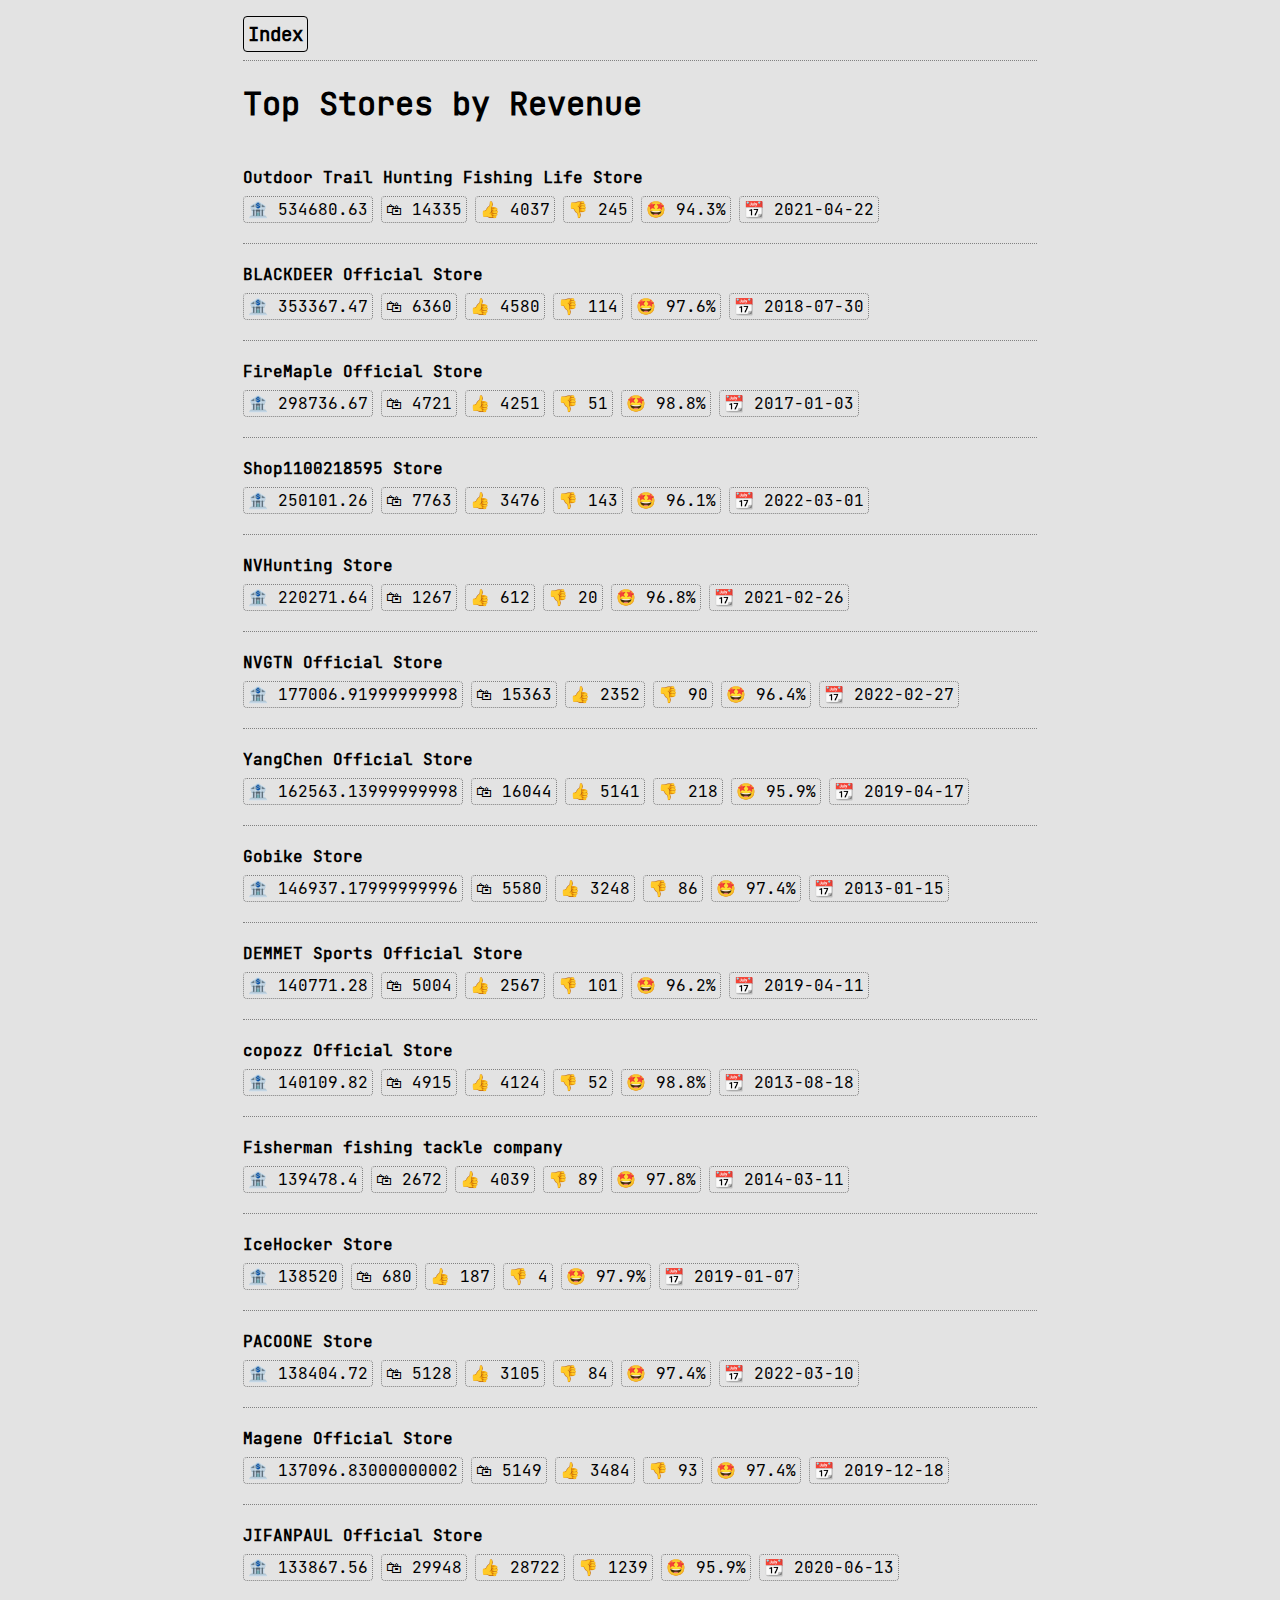
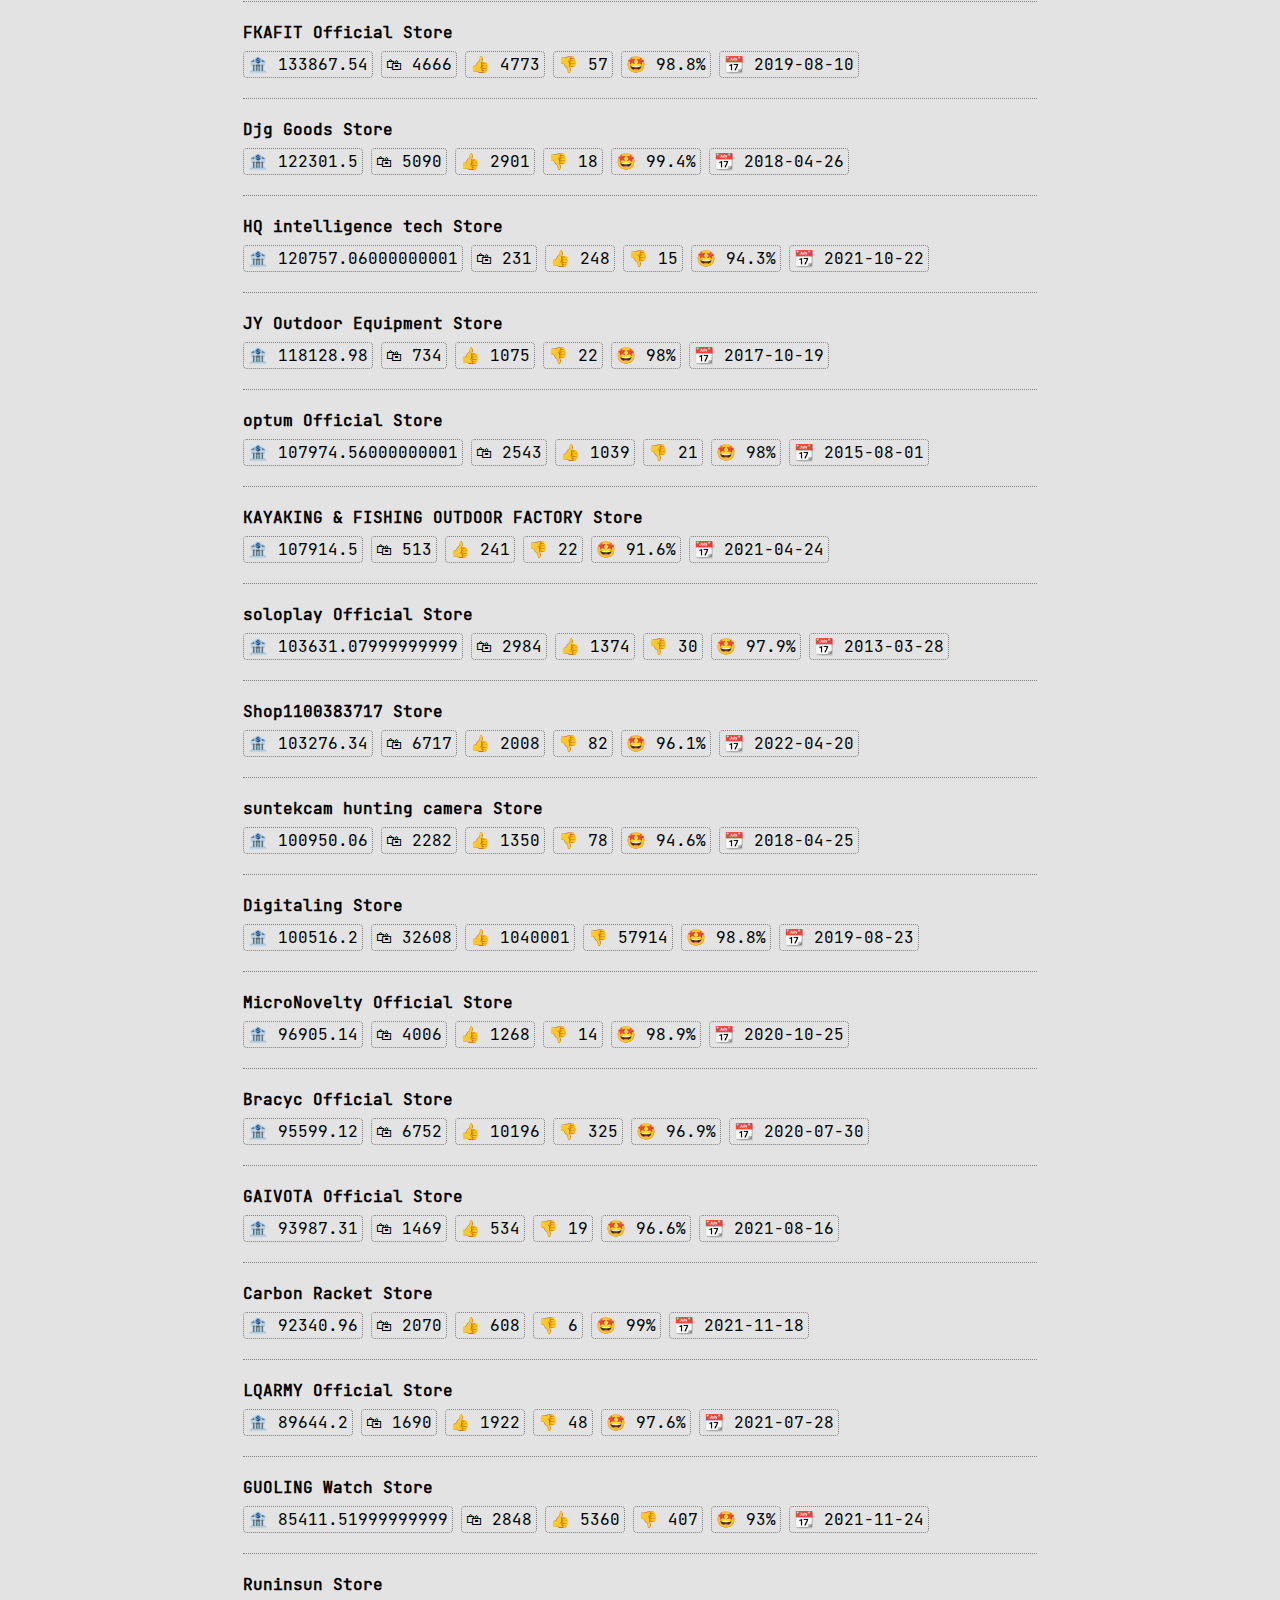
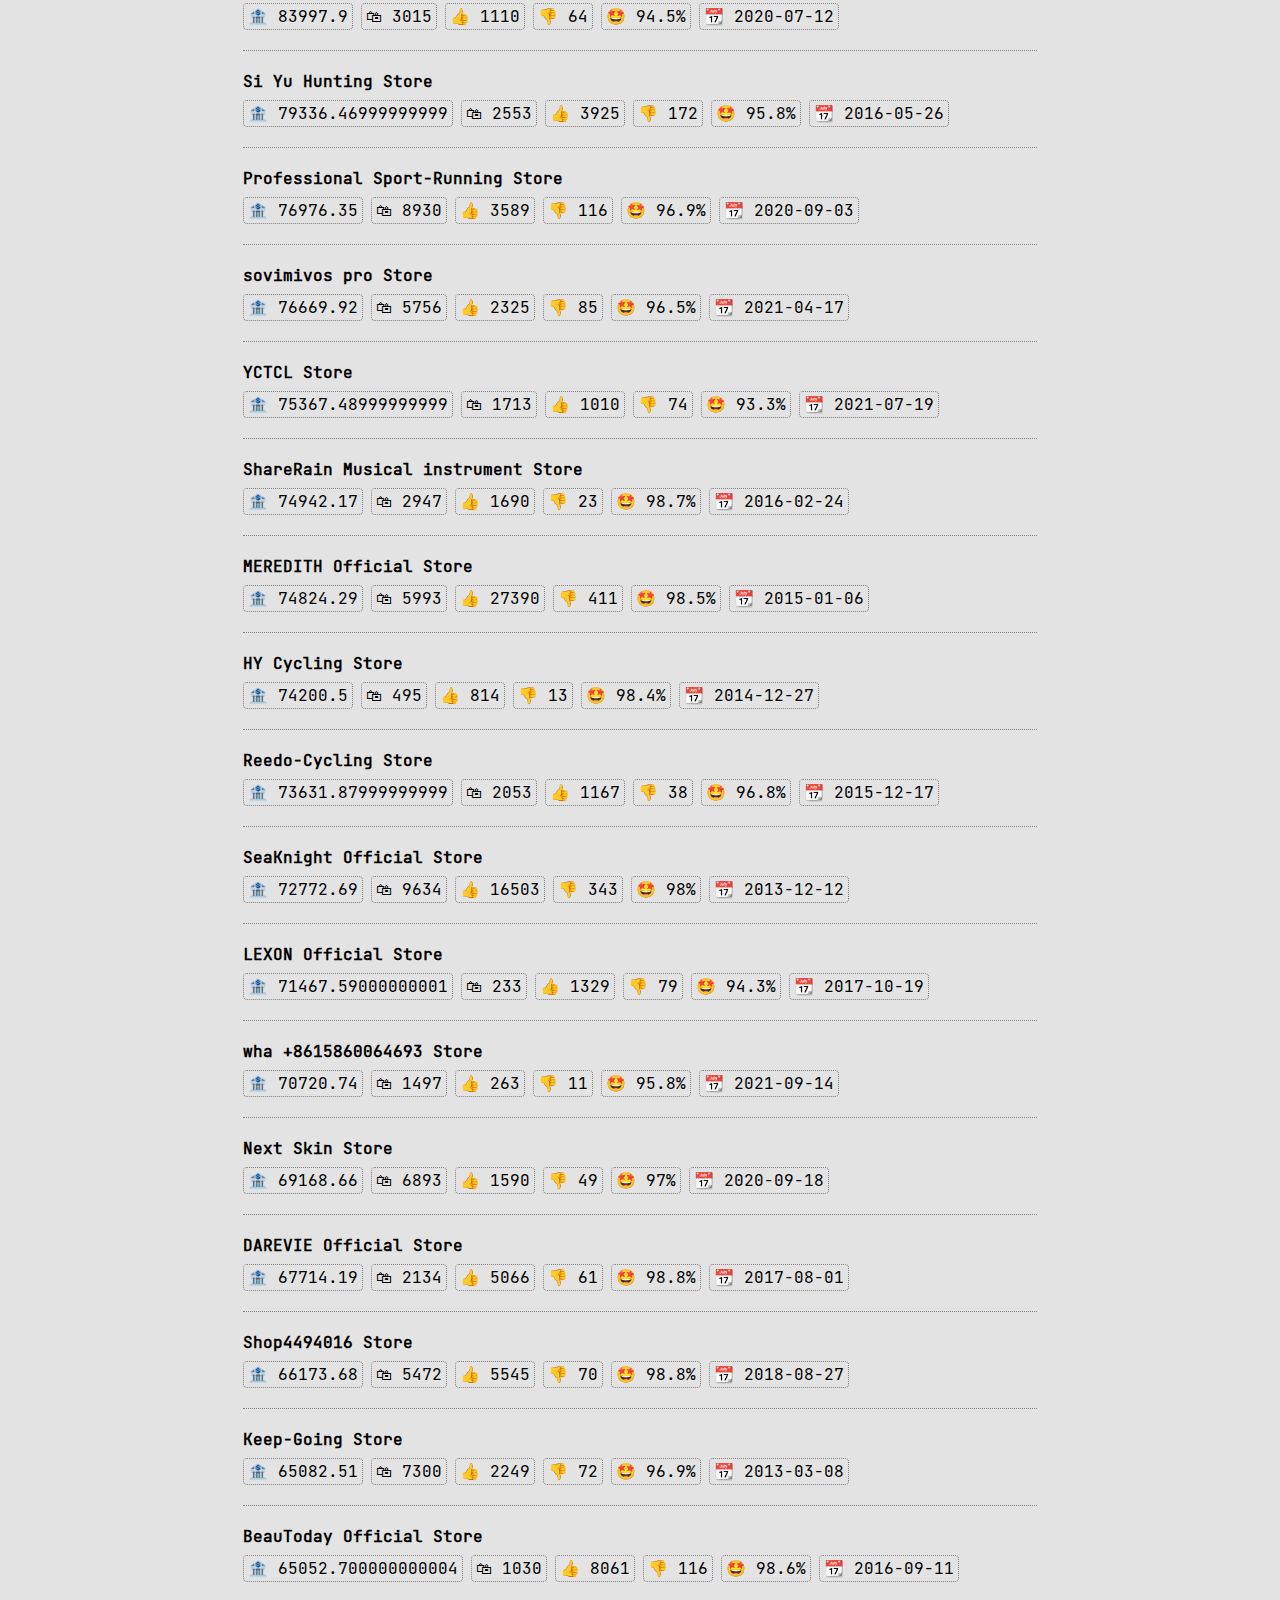
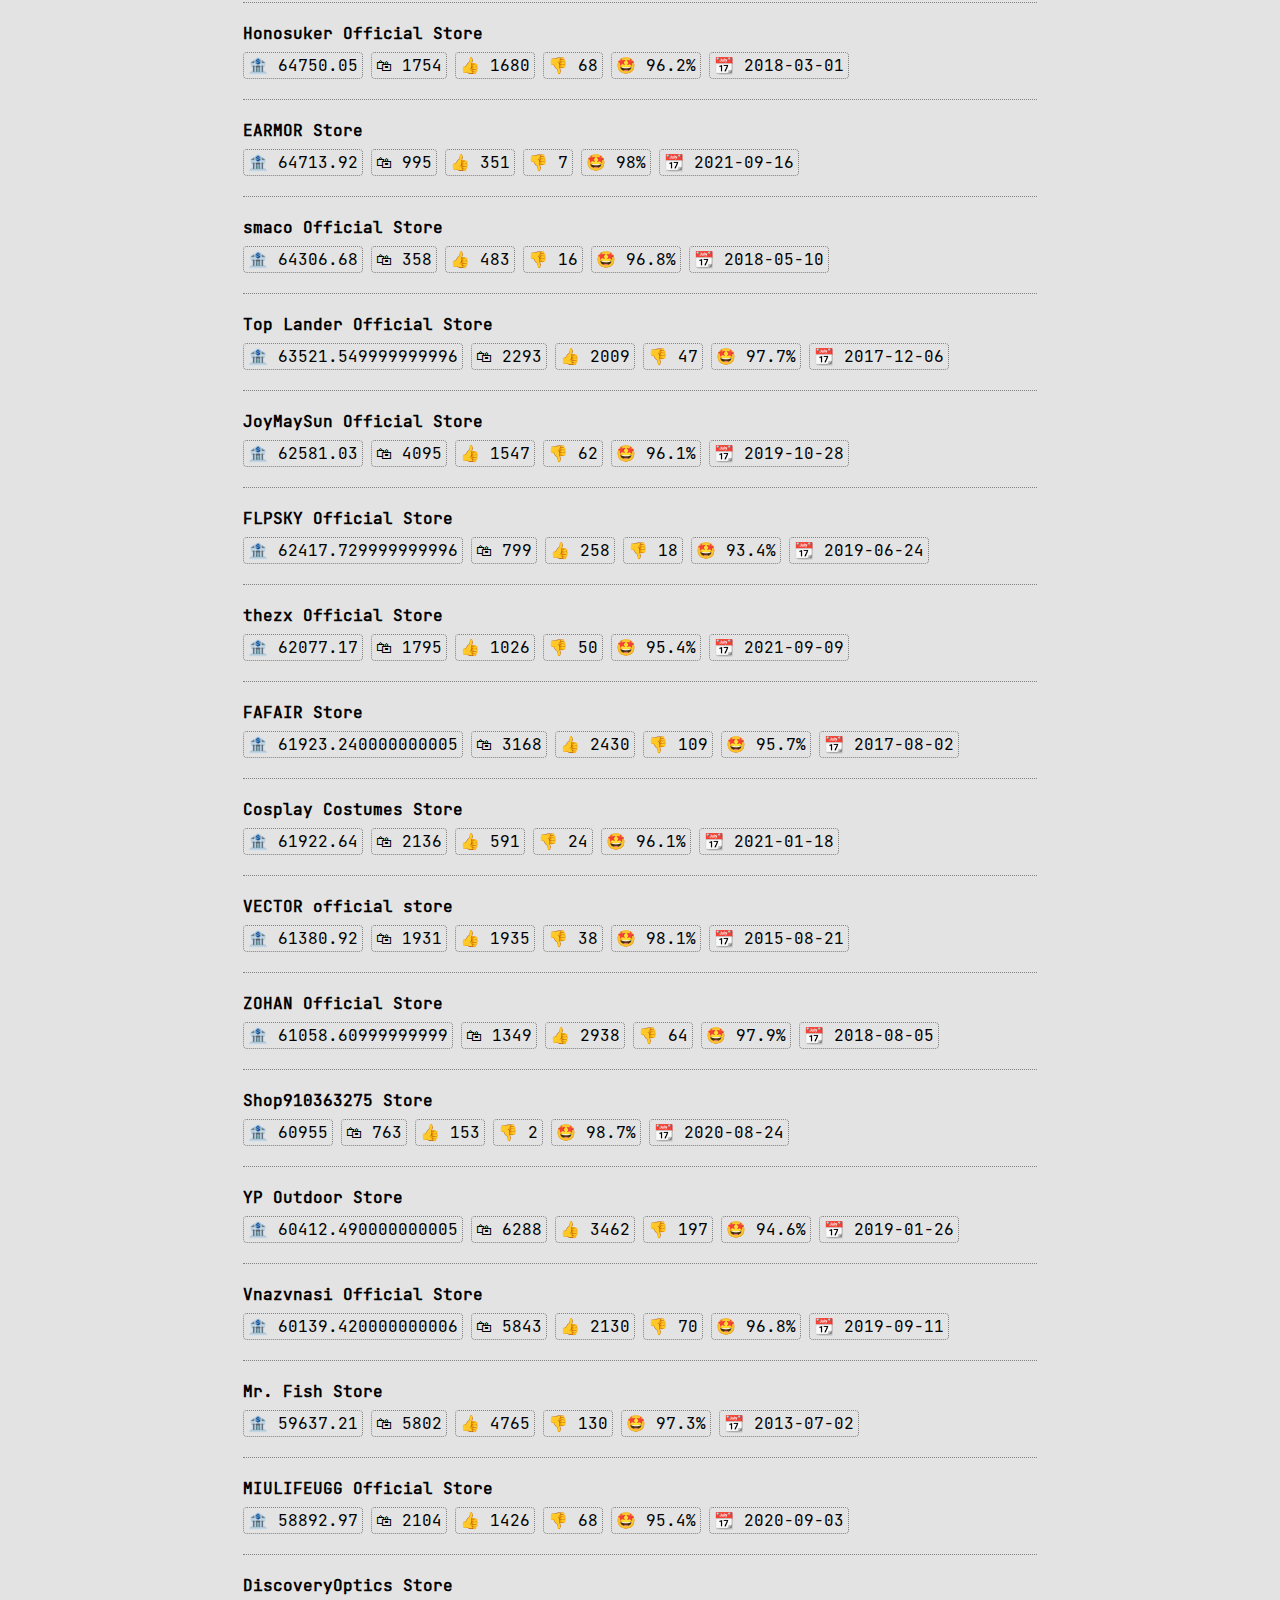
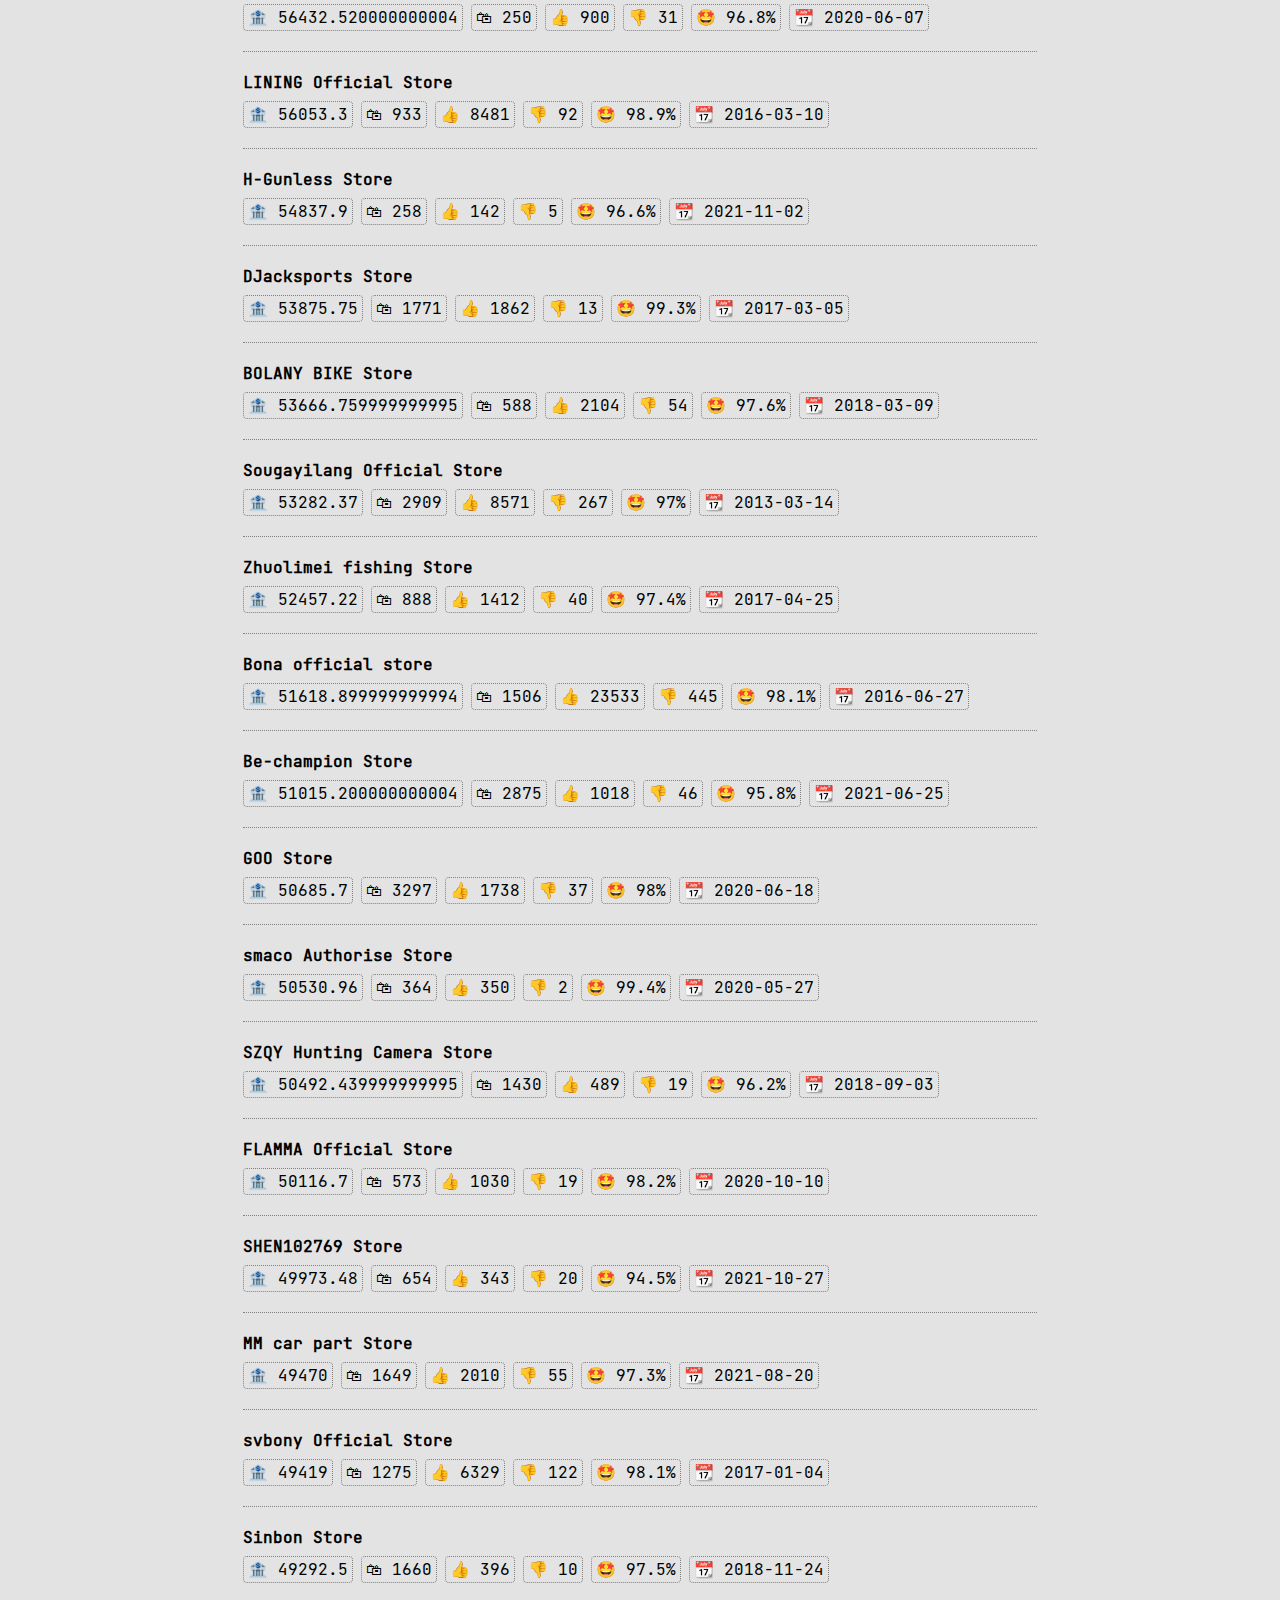
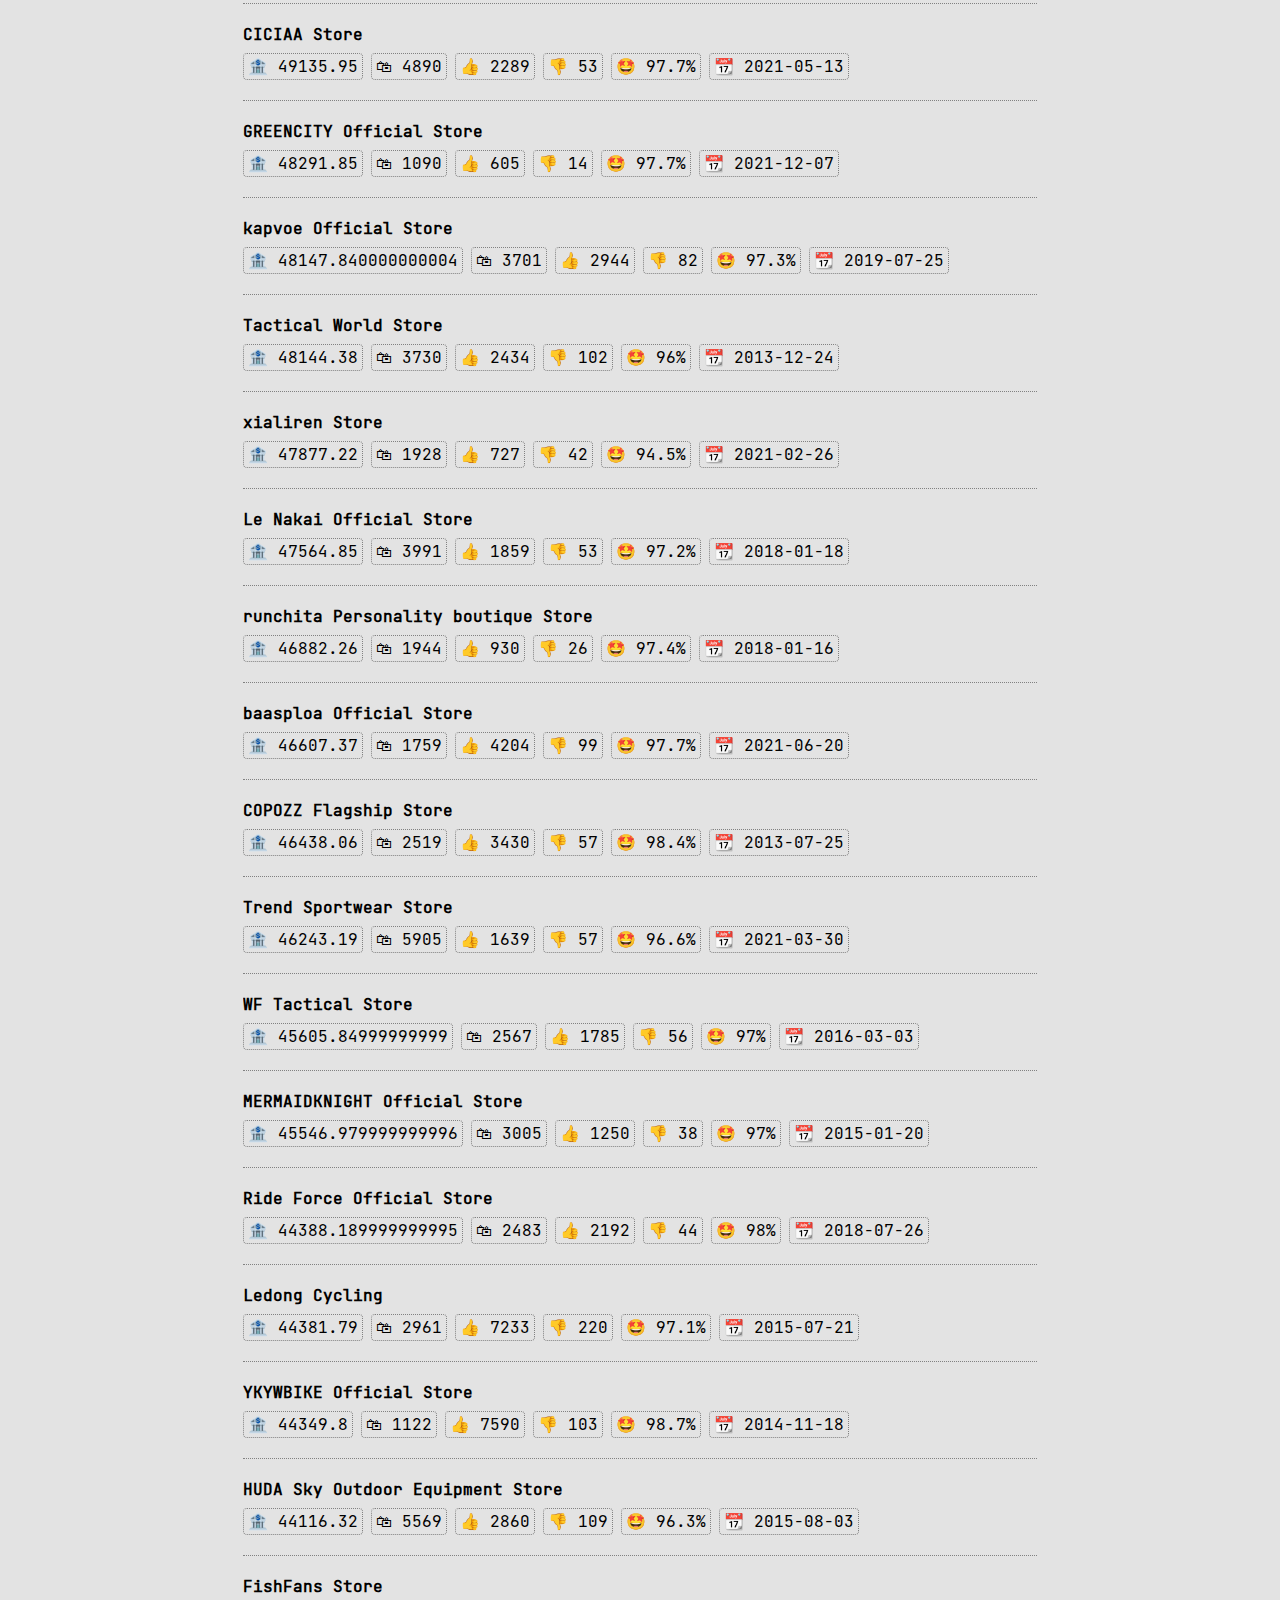
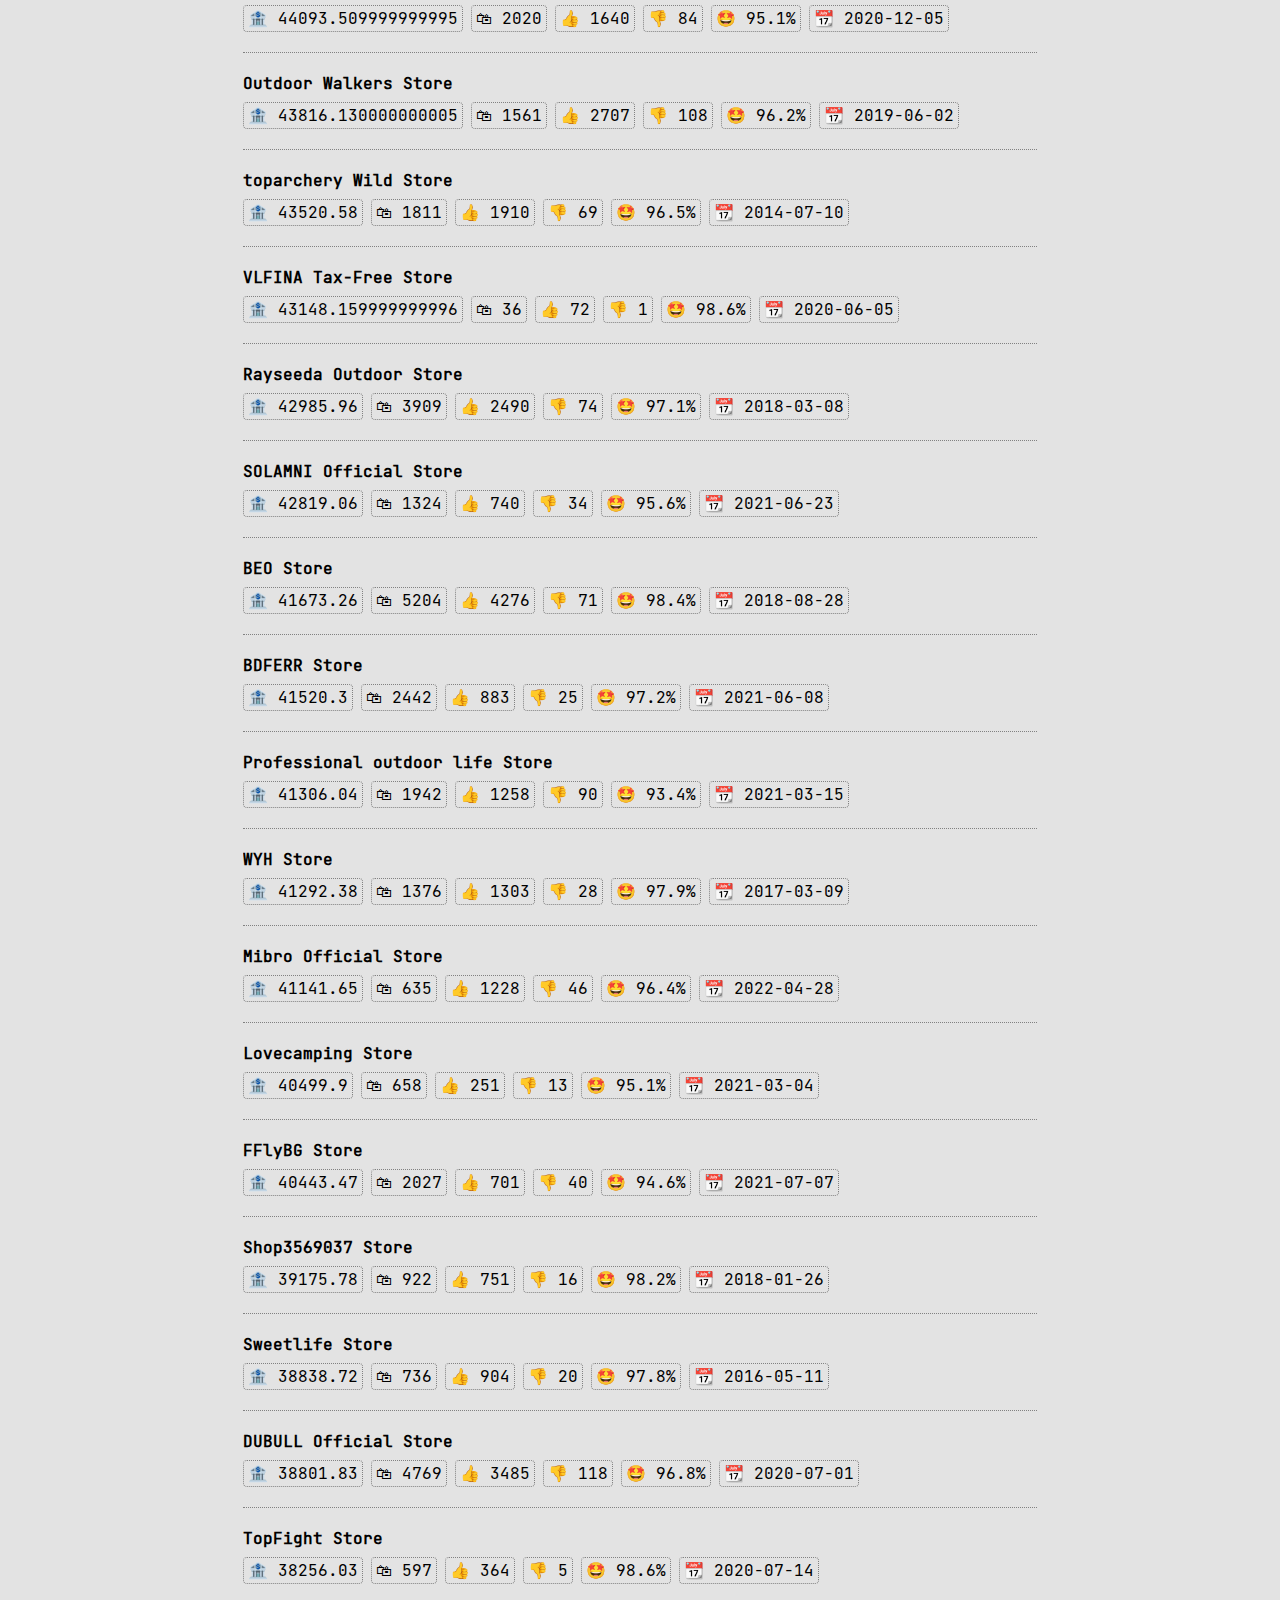
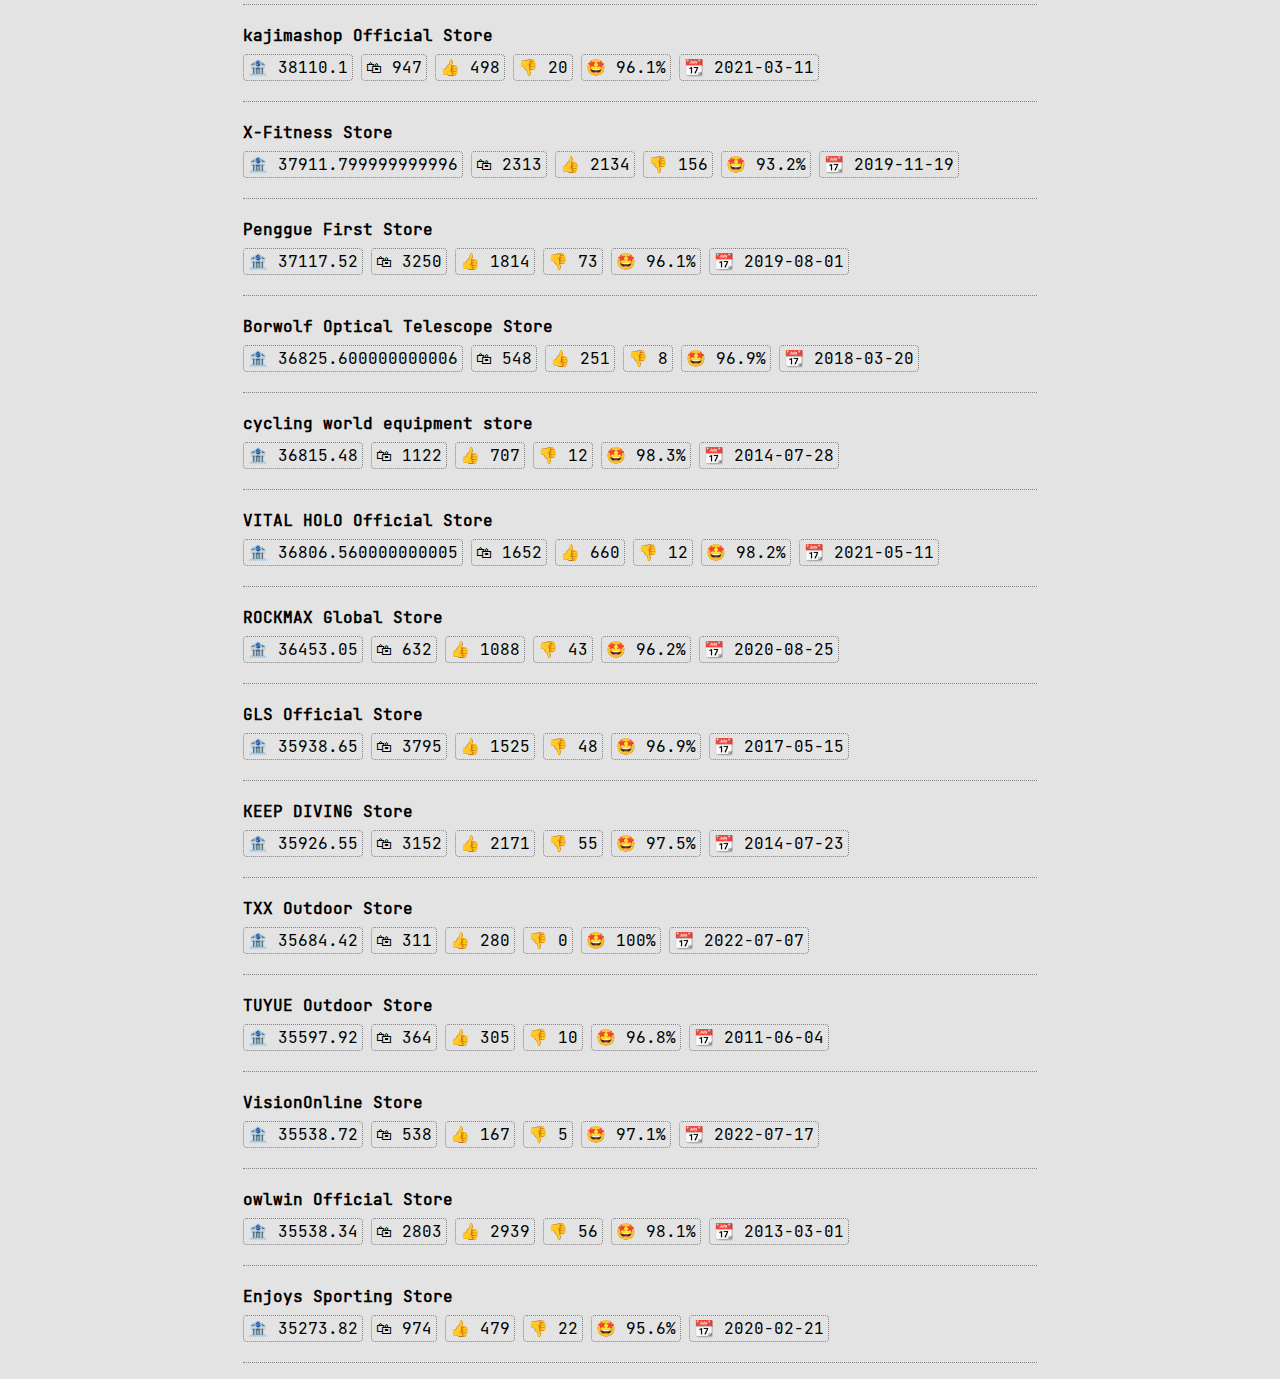
<file: docs/top_stores_by_revenue.html>
<!doctypehtml><html lang=en><meta charset=UTF-8><meta content=width=device-width,user-scalable=no,initial-scale=1.0,maximum-scale=1.0,minimum-scale=1.0 name=viewport><meta content=ie=edge http-equiv=X-UA-Compatible><link href=css/main.css rel=stylesheet><title>Top Stores by Revenue</title><body><div id=view><ul class=nav><li><a href=index.html>Index</a></ul><h1>Top Stores by Revenue</h1><ul class=list><li><div class=anti-overflow><a class=bold href=https://www.aliexpress.com/store/911879168 target=_blank>Outdoor Trail Hunting Fishing Life Store</a></div> <div><span class=badge>🏦 534680.63</span><span class=badge>🛍 14335</span><span class=badge>👍 4037</span><span class=badge>👎 245</span><span class=badge>🤩 94.3%</span><span class=badge>📆 2021-04-22</span></div><li><div class=anti-overflow><a class=bold href=https://www.aliexpress.com/store/4413172 target=_blank>BLACKDEER Official Store</a></div> <div><span class=badge>🏦 353367.47</span><span class=badge>🛍 6360</span><span class=badge>👍 4580</span><span class=badge>👎 114</span><span class=badge>🤩 97.6%</span><span class=badge>📆 2018-07-30</span></div><li><div class=anti-overflow><a class=bold href=https://www.aliexpress.com/store/2801108 target=_blank>FireMaple Official Store</a></div> <div><span class=badge>🏦 298736.67</span><span class=badge>🛍 4721</span><span class=badge>👍 4251</span><span class=badge>👎 51</span><span class=badge>🤩 98.8%</span><span class=badge>📆 2017-01-03</span></div><li><div class=anti-overflow><a class=bold href=https://www.aliexpress.com/store/1100218595 target=_blank>Shop1100218595 Store</a></div> <div><span class=badge>🏦 250101.26</span><span class=badge>🛍 7763</span><span class=badge>👍 3476</span><span class=badge>👎 143</span><span class=badge>🤩 96.1%</span><span class=badge>📆 2022-03-01</span></div><li><div class=anti-overflow><a class=bold href=https://www.aliexpress.com/store/911602586 target=_blank>NVHunting Store</a></div> <div><span class=badge>🏦 220271.64</span><span class=badge>🛍 1267</span><span class=badge>👍 612</span><span class=badge>👎 20</span><span class=badge>🤩 96.8%</span><span class=badge>📆 2021-02-26</span></div><li><div class=anti-overflow><a class=bold href=https://www.aliexpress.com/store/1100222460 target=_blank>NVGTN Official Store</a></div> <div><span class=badge>🏦 177006.91999999998</span><span class=badge>🛍 15363</span><span class=badge>👍 2352</span><span class=badge>👎 90</span><span class=badge>🤩 96.4%</span><span class=badge>📆 2022-02-27</span></div><li><div class=anti-overflow><a class=bold href=https://www.aliexpress.com/store/4996508 target=_blank>YangChen Official Store</a></div> <div><span class=badge>🏦 162563.13999999998</span><span class=badge>🛍 16044</span><span class=badge>👍 5141</span><span class=badge>👎 218</span><span class=badge>🤩 95.9%</span><span class=badge>📆 2019-04-17</span></div><li><div class=anti-overflow><a class=bold href=https://www.aliexpress.com/store/417883 target=_blank>Gobike Store</a></div> <div><span class=badge>🏦 146937.17999999996</span><span class=badge>🛍 5580</span><span class=badge>👍 3248</span><span class=badge>👎 86</span><span class=badge>🤩 97.4%</span><span class=badge>📆 2013-01-15</span></div><li><div class=anti-overflow><a class=bold href=https://www.aliexpress.com/store/4994323 target=_blank>DEMMET Sports Official Store</a></div> <div><span class=badge>🏦 140771.28</span><span class=badge>🛍 5004</span><span class=badge>👍 2567</span><span class=badge>👎 101</span><span class=badge>🤩 96.2%</span><span class=badge>📆 2019-04-11</span></div><li><div class=anti-overflow><a class=bold href=https://www.aliexpress.com/store/134518 target=_blank>copozz Official Store</a></div> <div><span class=badge>🏦 140109.82</span><span class=badge>🛍 4915</span><span class=badge>👍 4124</span><span class=badge>👎 52</span><span class=badge>🤩 98.8%</span><span class=badge>📆 2013-08-18</span></div><li><div class=anti-overflow><a class=bold href=https://www.aliexpress.com/store/1175049 target=_blank>Fisherman fishing tackle company</a></div> <div><span class=badge>🏦 139478.4</span><span class=badge>🛍 2672</span><span class=badge>👍 4039</span><span class=badge>👎 89</span><span class=badge>🤩 97.8%</span><span class=badge>📆 2014-03-11</span></div><li><div class=anti-overflow><a class=bold href=https://www.aliexpress.com/store/4697027 target=_blank>IceHocker Store</a></div> <div><span class=badge>🏦 138520</span><span class=badge>🛍 680</span><span class=badge>👍 187</span><span class=badge>👎 4</span><span class=badge>🤩 97.9%</span><span class=badge>📆 2019-01-07</span></div><li><div class=anti-overflow><a class=bold href=https://www.aliexpress.com/store/1100260093 target=_blank>PACOONE Store</a></div> <div><span class=badge>🏦 138404.72</span><span class=badge>🛍 5128</span><span class=badge>👍 3105</span><span class=badge>👎 84</span><span class=badge>🤩 97.4%</span><span class=badge>📆 2022-03-10</span></div><li><div class=anti-overflow><a class=bold href=https://www.aliexpress.com/store/5563028 target=_blank>Magene Official Store</a></div> <div><span class=badge>🏦 137096.83000000002</span><span class=badge>🛍 5149</span><span class=badge>👍 3484</span><span class=badge>👎 93</span><span class=badge>🤩 97.4%</span><span class=badge>📆 2019-12-18</span></div><li><div class=anti-overflow><a class=bold href=https://www.aliexpress.com/store/5884458 target=_blank>JIFANPAUL Official Store</a></div> <div><span class=badge>🏦 133867.56</span><span class=badge>🛍 29948</span><span class=badge>👍 28722</span><span class=badge>👎 1239</span><span class=badge>🤩 95.9%</span><span class=badge>📆 2020-06-13</span></div><li><div class=anti-overflow><a class=bold href=https://www.aliexpress.com/store/5197017 target=_blank>FKAFIT Official Store</a></div> <div><span class=badge>🏦 133867.54</span><span class=badge>🛍 4666</span><span class=badge>👍 4773</span><span class=badge>👎 57</span><span class=badge>🤩 98.8%</span><span class=badge>📆 2019-08-10</span></div><li><div class=anti-overflow><a class=bold href=https://www.aliexpress.com/store/4034048 target=_blank>Djg Goods Store</a></div> <div><span class=badge>🏦 122301.5</span><span class=badge>🛍 5090</span><span class=badge>👍 2901</span><span class=badge>👎 18</span><span class=badge>🤩 99.4%</span><span class=badge>📆 2018-04-26</span></div><li><div class=anti-overflow><a class=bold href=https://www.aliexpress.com/store/912582128 target=_blank>HQ intelligence tech Store</a></div> <div><span class=badge>🏦 120757.06000000001</span><span class=badge>🛍 231</span><span class=badge>👍 248</span><span class=badge>👎 15</span><span class=badge>🤩 94.3%</span><span class=badge>📆 2021-10-22</span></div><li><div class=anti-overflow><a class=bold href=https://www.aliexpress.com/store/3219126 target=_blank>JY Outdoor Equipment Store</a></div> <div><span class=badge>🏦 118128.98</span><span class=badge>🛍 734</span><span class=badge>👍 1075</span><span class=badge>👎 22</span><span class=badge>🤩 98%</span><span class=badge>📆 2017-10-19</span></div><li><div class=anti-overflow><a class=bold href=https://www.aliexpress.com/store/1880073 target=_blank>optum Official Store</a></div> <div><span class=badge>🏦 107974.56000000001</span><span class=badge>🛍 2543</span><span class=badge>👍 1039</span><span class=badge>👎 21</span><span class=badge>🤩 98%</span><span class=badge>📆 2015-08-01</span></div><li><div class=anti-overflow><a class=bold href=https://www.aliexpress.com/store/911885391 target=_blank>KAYAKING & FISHING OUTDOOR FACTORY Store</a></div> <div><span class=badge>🏦 107914.5</span><span class=badge>🛍 513</span><span class=badge>👍 241</span><span class=badge>👎 22</span><span class=badge>🤩 91.6%</span><span class=badge>📆 2021-04-24</span></div><li><div class=anti-overflow><a class=bold href=https://www.aliexpress.com/store/921845 target=_blank>soloplay Official Store</a></div> <div><span class=badge>🏦 103631.07999999999</span><span class=badge>🛍 2984</span><span class=badge>👍 1374</span><span class=badge>👎 30</span><span class=badge>🤩 97.9%</span><span class=badge>📆 2013-03-28</span></div><li><div class=anti-overflow><a class=bold href=https://www.aliexpress.com/store/1100383717 target=_blank>Shop1100383717 Store</a></div> <div><span class=badge>🏦 103276.34</span><span class=badge>🛍 6717</span><span class=badge>👍 2008</span><span class=badge>👎 82</span><span class=badge>🤩 96.1%</span><span class=badge>📆 2022-04-20</span></div><li><div class=anti-overflow><a class=bold href=https://www.aliexpress.com/store/4037052 target=_blank>suntekcam hunting camera Store</a></div> <div><span class=badge>🏦 100950.06</span><span class=badge>🛍 2282</span><span class=badge>👍 1350</span><span class=badge>👎 78</span><span class=badge>🤩 94.6%</span><span class=badge>📆 2018-04-25</span></div><li><div class=anti-overflow><a class=bold href=https://www.aliexpress.com/store/5241042 target=_blank>Digitaling Store</a></div> <div><span class=badge>🏦 100516.2</span><span class=badge>🛍 32608</span><span class=badge>👍 1040001</span><span class=badge>👎 57914</span><span class=badge>🤩 98.8%</span><span class=badge>📆 2019-08-23</span></div><li><div class=anti-overflow><a class=bold href=https://www.aliexpress.com/store/910983042 target=_blank>MicroNovelty Official Store</a></div> <div><span class=badge>🏦 96905.14</span><span class=badge>🛍 4006</span><span class=badge>👍 1268</span><span class=badge>👎 14</span><span class=badge>🤩 98.9%</span><span class=badge>📆 2020-10-25</span></div><li><div class=anti-overflow><a class=bold href=https://www.aliexpress.com/store/910339051 target=_blank>Bracyc Official Store</a></div> <div><span class=badge>🏦 95599.12</span><span class=badge>🛍 6752</span><span class=badge>👍 10196</span><span class=badge>👎 325</span><span class=badge>🤩 96.9%</span><span class=badge>📆 2020-07-30</span></div><li><div class=anti-overflow><a class=bold href=https://www.aliexpress.com/store/912348470 target=_blank>GAIVOTA Official Store</a></div> <div><span class=badge>🏦 93987.31</span><span class=badge>🛍 1469</span><span class=badge>👍 534</span><span class=badge>👎 19</span><span class=badge>🤩 96.6%</span><span class=badge>📆 2021-08-16</span></div><li><div class=anti-overflow><a class=bold href=https://www.aliexpress.com/store/912664037 target=_blank>Carbon Racket Store</a></div> <div><span class=badge>🏦 92340.96</span><span class=badge>🛍 2070</span><span class=badge>👍 608</span><span class=badge>👎 6</span><span class=badge>🤩 99%</span><span class=badge>📆 2021-11-18</span></div><li><div class=anti-overflow><a class=bold href=https://www.aliexpress.com/store/912263603 target=_blank>LQARMY Official Store</a></div> <div><span class=badge>🏦 89644.2</span><span class=badge>🛍 1690</span><span class=badge>👍 1922</span><span class=badge>👎 48</span><span class=badge>🤩 97.6%</span><span class=badge>📆 2021-07-28</span></div><li><div class=anti-overflow><a class=bold href=https://www.aliexpress.com/store/912657630 target=_blank>GUOLING Watch Store</a></div> <div><span class=badge>🏦 85411.51999999999</span><span class=badge>🛍 2848</span><span class=badge>👍 5360</span><span class=badge>👎 407</span><span class=badge>🤩 93%</span><span class=badge>📆 2021-11-24</span></div><li><div class=anti-overflow><a class=bold href=https://www.aliexpress.com/store/900240122 target=_blank>Runinsun Store</a></div> <div><span class=badge>🏦 83997.9</span><span class=badge>🛍 3015</span><span class=badge>👍 1110</span><span class=badge>👎 64</span><span class=badge>🤩 94.5%</span><span class=badge>📆 2020-07-12</span></div><li><div class=anti-overflow><a class=bold href=https://www.aliexpress.com/store/2184184 target=_blank>Si Yu Hunting Store</a></div> <div><span class=badge>🏦 79336.46999999999</span><span class=badge>🛍 2553</span><span class=badge>👍 3925</span><span class=badge>👎 172</span><span class=badge>🤩 95.8%</span><span class=badge>📆 2016-05-26</span></div><li><div class=anti-overflow><a class=bold href=https://www.aliexpress.com/store/910442085 target=_blank>Professional Sport-Running Store</a></div> <div><span class=badge>🏦 76976.35</span><span class=badge>🛍 8930</span><span class=badge>👍 3589</span><span class=badge>👎 116</span><span class=badge>🤩 96.9%</span><span class=badge>📆 2020-09-03</span></div><li><div class=anti-overflow><a class=bold href=https://www.aliexpress.com/store/911838257 target=_blank>sovimivos pro Store</a></div> <div><span class=badge>🏦 76669.92</span><span class=badge>🛍 5756</span><span class=badge>👍 2325</span><span class=badge>👎 85</span><span class=badge>🤩 96.5%</span><span class=badge>📆 2021-04-17</span></div><li><div class=anti-overflow><a class=bold href=https://www.aliexpress.com/store/912252382 target=_blank>YCTCL Store</a></div> <div><span class=badge>🏦 75367.48999999999</span><span class=badge>🛍 1713</span><span class=badge>👍 1010</span><span class=badge>👎 74</span><span class=badge>🤩 93.3%</span><span class=badge>📆 2021-07-19</span></div><li><div class=anti-overflow><a class=bold href=https://www.aliexpress.com/store/2067035 target=_blank>ShareRain Musical instrument Store</a></div> <div><span class=badge>🏦 74942.17</span><span class=badge>🛍 2947</span><span class=badge>👍 1690</span><span class=badge>👎 23</span><span class=badge>🤩 98.7%</span><span class=badge>📆 2016-02-24</span></div><li><div class=anti-overflow><a class=bold href=https://www.aliexpress.com/store/1667059 target=_blank>MEREDITH Official Store</a></div> <div><span class=badge>🏦 74824.29</span><span class=badge>🛍 5993</span><span class=badge>👍 27390</span><span class=badge>👎 411</span><span class=badge>🤩 98.5%</span><span class=badge>📆 2015-01-06</span></div><li><div class=anti-overflow><a class=bold href=https://www.aliexpress.com/store/1630818 target=_blank>HY Cycling Store</a></div> <div><span class=badge>🏦 74200.5</span><span class=badge>🛍 495</span><span class=badge>👍 814</span><span class=badge>👎 13</span><span class=badge>🤩 98.4%</span><span class=badge>📆 2014-12-27</span></div><li><div class=anti-overflow><a class=bold href=https://www.aliexpress.com/store/1984307 target=_blank>Reedo-Cycling Store</a></div> <div><span class=badge>🏦 73631.87999999999</span><span class=badge>🛍 2053</span><span class=badge>👍 1167</span><span class=badge>👎 38</span><span class=badge>🤩 96.8%</span><span class=badge>📆 2015-12-17</span></div><li><div class=anti-overflow><a class=bold href=https://www.aliexpress.com/store/1066054 target=_blank>SeaKnight Official Store</a></div> <div><span class=badge>🏦 72772.69</span><span class=badge>🛍 9634</span><span class=badge>👍 16503</span><span class=badge>👎 343</span><span class=badge>🤩 98%</span><span class=badge>📆 2013-12-12</span></div><li><div class=anti-overflow><a class=bold href=https://www.aliexpress.com/store/3206132 target=_blank>LEXON Official Store</a></div> <div><span class=badge>🏦 71467.59000000001</span><span class=badge>🛍 233</span><span class=badge>👍 1329</span><span class=badge>👎 79</span><span class=badge>🤩 94.3%</span><span class=badge>📆 2017-10-19</span></div><li><div class=anti-overflow><a class=bold href=https://www.aliexpress.com/store/912417671 target=_blank>wha +8615860064693 Store</a></div> <div><span class=badge>🏦 70720.74</span><span class=badge>🛍 1497</span><span class=badge>👍 263</span><span class=badge>👎 11</span><span class=badge>🤩 95.8%</span><span class=badge>📆 2021-09-14</span></div><li><div class=anti-overflow><a class=bold href=https://www.aliexpress.com/store/910567290 target=_blank>Next Skin Store</a></div> <div><span class=badge>🏦 69168.66</span><span class=badge>🛍 6893</span><span class=badge>👍 1590</span><span class=badge>👎 49</span><span class=badge>🤩 97%</span><span class=badge>📆 2020-09-18</span></div><li><div class=anti-overflow><a class=bold href=https://www.aliexpress.com/store/3103076 target=_blank>DAREVIE Official Store</a></div> <div><span class=badge>🏦 67714.19</span><span class=badge>🛍 2134</span><span class=badge>👍 5066</span><span class=badge>👎 61</span><span class=badge>🤩 98.8%</span><span class=badge>📆 2017-08-01</span></div><li><div class=anti-overflow><a class=bold href=https://www.aliexpress.com/store/4494016 target=_blank>Shop4494016 Store</a></div> <div><span class=badge>🏦 66173.68</span><span class=badge>🛍 5472</span><span class=badge>👍 5545</span><span class=badge>👎 70</span><span class=badge>🤩 98.8%</span><span class=badge>📆 2018-08-27</span></div><li><div class=anti-overflow><a class=bold href=https://www.aliexpress.com/store/819276 target=_blank>Keep-Going Store</a></div> <div><span class=badge>🏦 65082.51</span><span class=badge>🛍 7300</span><span class=badge>👍 2249</span><span class=badge>👎 72</span><span class=badge>🤩 96.9%</span><span class=badge>📆 2013-03-08</span></div><li><div class=anti-overflow><a class=bold href=https://www.aliexpress.com/store/2475030 target=_blank>BeauToday Official Store</a></div> <div><span class=badge>🏦 65052.700000000004</span><span class=badge>🛍 1030</span><span class=badge>👍 8061</span><span class=badge>👎 116</span><span class=badge>🤩 98.6%</span><span class=badge>📆 2016-09-11</span></div><li><div class=anti-overflow><a class=bold href=https://www.aliexpress.com/store/3658029 target=_blank>Honosuker Official Store</a></div> <div><span class=badge>🏦 64750.05</span><span class=badge>🛍 1754</span><span class=badge>👍 1680</span><span class=badge>👎 68</span><span class=badge>🤩 96.2%</span><span class=badge>📆 2018-03-01</span></div><li><div class=anti-overflow><a class=bold href=https://www.aliexpress.com/store/912448054 target=_blank>EARMOR Store</a></div> <div><span class=badge>🏦 64713.92</span><span class=badge>🛍 995</span><span class=badge>👍 351</span><span class=badge>👎 7</span><span class=badge>🤩 98%</span><span class=badge>📆 2021-09-16</span></div><li><div class=anti-overflow><a class=bold href=https://www.aliexpress.com/store/4195008 target=_blank>smaco Official Store</a></div> <div><span class=badge>🏦 64306.68</span><span class=badge>🛍 358</span><span class=badge>👍 483</span><span class=badge>👎 16</span><span class=badge>🤩 96.8%</span><span class=badge>📆 2018-05-10</span></div><li><div class=anti-overflow><a class=bold href=https://www.aliexpress.com/store/3398009 target=_blank>Top Lander Official Store</a></div> <div><span class=badge>🏦 63521.549999999996</span><span class=badge>🛍 2293</span><span class=badge>👍 2009</span><span class=badge>👎 47</span><span class=badge>🤩 97.7%</span><span class=badge>📆 2017-12-06</span></div><li><div class=anti-overflow><a class=bold href=https://www.aliexpress.com/store/5430045 target=_blank>JoyMaySun Official Store</a></div> <div><span class=badge>🏦 62581.03</span><span class=badge>🛍 4095</span><span class=badge>👍 1547</span><span class=badge>👎 62</span><span class=badge>🤩 96.1%</span><span class=badge>📆 2019-10-28</span></div><li><div class=anti-overflow><a class=bold href=https://www.aliexpress.com/store/5084200 target=_blank>FLPSKY Official Store</a></div> <div><span class=badge>🏦 62417.729999999996</span><span class=badge>🛍 799</span><span class=badge>👍 258</span><span class=badge>👎 18</span><span class=badge>🤩 93.4%</span><span class=badge>📆 2019-06-24</span></div><li><div class=anti-overflow><a class=bold href=https://www.aliexpress.com/store/912423150 target=_blank>thezx Official Store</a></div> <div><span class=badge>🏦 62077.17</span><span class=badge>🛍 1795</span><span class=badge>👍 1026</span><span class=badge>👎 50</span><span class=badge>🤩 95.4%</span><span class=badge>📆 2021-09-09</span></div><li><div class=anti-overflow><a class=bold href=https://www.aliexpress.com/store/3109071 target=_blank>FAFAIR Store</a></div> <div><span class=badge>🏦 61923.240000000005</span><span class=badge>🛍 3168</span><span class=badge>👍 2430</span><span class=badge>👎 109</span><span class=badge>🤩 95.7%</span><span class=badge>📆 2017-08-02</span></div><li><div class=anti-overflow><a class=bold href=https://www.aliexpress.com/store/911415294 target=_blank>Cosplay Costumes Store</a></div> <div><span class=badge>🏦 61922.64</span><span class=badge>🛍 2136</span><span class=badge>👍 591</span><span class=badge>👎 24</span><span class=badge>🤩 96.1%</span><span class=badge>📆 2021-01-18</span></div><li><div class=anti-overflow><a class=bold href=https://www.aliexpress.com/store/1899616 target=_blank>VECTOR official store</a></div> <div><span class=badge>🏦 61380.92</span><span class=badge>🛍 1931</span><span class=badge>👍 1935</span><span class=badge>👎 38</span><span class=badge>🤩 98.1%</span><span class=badge>📆 2015-08-21</span></div><li><div class=anti-overflow><a class=bold href=https://www.aliexpress.com/store/4430178 target=_blank>ZOHAN Official Store</a></div> <div><span class=badge>🏦 61058.60999999999</span><span class=badge>🛍 1349</span><span class=badge>👍 2938</span><span class=badge>👎 64</span><span class=badge>🤩 97.9%</span><span class=badge>📆 2018-08-05</span></div><li><div class=anti-overflow><a class=bold href=https://www.aliexpress.com/store/910363275 target=_blank>Shop910363275 Store</a></div> <div><span class=badge>🏦 60955</span><span class=badge>🛍 763</span><span class=badge>👍 153</span><span class=badge>👎 2</span><span class=badge>🤩 98.7%</span><span class=badge>📆 2020-08-24</span></div><li><div class=anti-overflow><a class=bold href=https://www.aliexpress.com/store/4774030 target=_blank>YP Outdoor Store</a></div> <div><span class=badge>🏦 60412.490000000005</span><span class=badge>🛍 6288</span><span class=badge>👍 3462</span><span class=badge>👎 197</span><span class=badge>🤩 94.6%</span><span class=badge>📆 2019-01-26</span></div><li><div class=anti-overflow><a class=bold href=https://www.aliexpress.com/store/5245295 target=_blank>Vnazvnasi Official Store</a></div> <div><span class=badge>🏦 60139.420000000006</span><span class=badge>🛍 5843</span><span class=badge>👍 2130</span><span class=badge>👎 70</span><span class=badge>🤩 96.8%</span><span class=badge>📆 2019-09-11</span></div><li><div class=anti-overflow><a class=bold href=https://www.aliexpress.com/store/930211 target=_blank>Mr. Fish Store</a></div> <div><span class=badge>🏦 59637.21</span><span class=badge>🛍 5802</span><span class=badge>👍 4765</span><span class=badge>👎 130</span><span class=badge>🤩 97.3%</span><span class=badge>📆 2013-07-02</span></div><li><div class=anti-overflow><a class=bold href=https://www.aliexpress.com/store/910458095 target=_blank>MIULIFEUGG Official Store</a></div> <div><span class=badge>🏦 58892.97</span><span class=badge>🛍 2104</span><span class=badge>👍 1426</span><span class=badge>👎 68</span><span class=badge>🤩 95.4%</span><span class=badge>📆 2020-09-03</span></div><li><div class=anti-overflow><a class=bold href=https://www.aliexpress.com/store/5884357 target=_blank>DiscoveryOptics Store</a></div> <div><span class=badge>🏦 56432.520000000004</span><span class=badge>🛍 250</span><span class=badge>👍 900</span><span class=badge>👎 31</span><span class=badge>🤩 96.8%</span><span class=badge>📆 2020-06-07</span></div><li><div class=anti-overflow><a class=bold href=https://www.aliexpress.com/store/2097003 target=_blank>LINING Official Store</a></div> <div><span class=badge>🏦 56053.3</span><span class=badge>🛍 933</span><span class=badge>👍 8481</span><span class=badge>👎 92</span><span class=badge>🤩 98.9%</span><span class=badge>📆 2016-03-10</span></div><li><div class=anti-overflow><a class=bold href=https://www.aliexpress.com/store/912625786 target=_blank>H-Gunless Store</a></div> <div><span class=badge>🏦 54837.9</span><span class=badge>🛍 258</span><span class=badge>👍 142</span><span class=badge>👎 5</span><span class=badge>🤩 96.6%</span><span class=badge>📆 2021-11-02</span></div><li><div class=anti-overflow><a class=bold href=https://www.aliexpress.com/store/2950003 target=_blank>DJacksports Store</a></div> <div><span class=badge>🏦 53875.75</span><span class=badge>🛍 1771</span><span class=badge>👍 1862</span><span class=badge>👎 13</span><span class=badge>🤩 99.3%</span><span class=badge>📆 2017-03-05</span></div><li><div class=anti-overflow><a class=bold href=https://www.aliexpress.com/store/3683046 target=_blank>BOLANY BIKE Store</a></div> <div><span class=badge>🏦 53666.759999999995</span><span class=badge>🛍 588</span><span class=badge>👍 2104</span><span class=badge>👎 54</span><span class=badge>🤩 97.6%</span><span class=badge>📆 2018-03-09</span></div><li><div class=anti-overflow><a class=bold href=https://www.aliexpress.com/store/819765 target=_blank>Sougayilang Official Store</a></div> <div><span class=badge>🏦 53282.37</span><span class=badge>🛍 2909</span><span class=badge>👍 8571</span><span class=badge>👎 267</span><span class=badge>🤩 97%</span><span class=badge>📆 2013-03-14</span></div><li><div class=anti-overflow><a class=bold href=https://www.aliexpress.com/store/3005043 target=_blank>Zhuolimei fishing Store</a></div> <div><span class=badge>🏦 52457.22</span><span class=badge>🛍 888</span><span class=badge>👍 1412</span><span class=badge>👎 40</span><span class=badge>🤩 97.4%</span><span class=badge>📆 2017-04-25</span></div><li><div class=anti-overflow><a class=bold href=https://www.aliexpress.com/store/2227187 target=_blank>Bona official store</a></div> <div><span class=badge>🏦 51618.899999999994</span><span class=badge>🛍 1506</span><span class=badge>👍 23533</span><span class=badge>👎 445</span><span class=badge>🤩 98.1%</span><span class=badge>📆 2016-06-27</span></div><li><div class=anti-overflow><a class=bold href=https://www.aliexpress.com/store/912175226 target=_blank>Be-champion Store</a></div> <div><span class=badge>🏦 51015.200000000004</span><span class=badge>🛍 2875</span><span class=badge>👍 1018</span><span class=badge>👎 46</span><span class=badge>🤩 95.8%</span><span class=badge>📆 2021-06-25</span></div><li><div class=anti-overflow><a class=bold href=https://www.aliexpress.com/store/5882509 target=_blank>GOO Store</a></div> <div><span class=badge>🏦 50685.7</span><span class=badge>🛍 3297</span><span class=badge>👍 1738</span><span class=badge>👎 37</span><span class=badge>🤩 98%</span><span class=badge>📆 2020-06-18</span></div><li><div class=anti-overflow><a class=bold href=https://www.aliexpress.com/store/5875085 target=_blank>smaco Authorise Store</a></div> <div><span class=badge>🏦 50530.96</span><span class=badge>🛍 364</span><span class=badge>👍 350</span><span class=badge>👎 2</span><span class=badge>🤩 99.4%</span><span class=badge>📆 2020-05-27</span></div><li><div class=anti-overflow><a class=bold href=https://www.aliexpress.com/store/4491044 target=_blank>SZQY Hunting Camera Store</a></div> <div><span class=badge>🏦 50492.439999999995</span><span class=badge>🛍 1430</span><span class=badge>👍 489</span><span class=badge>👎 19</span><span class=badge>🤩 96.2%</span><span class=badge>📆 2018-09-03</span></div><li><div class=anti-overflow><a class=bold href=https://www.aliexpress.com/store/910764010 target=_blank>FLAMMA Official Store</a></div> <div><span class=badge>🏦 50116.7</span><span class=badge>🛍 573</span><span class=badge>👍 1030</span><span class=badge>👎 19</span><span class=badge>🤩 98.2%</span><span class=badge>📆 2020-10-10</span></div><li><div class=anti-overflow><a class=bold href=https://www.aliexpress.com/store/912608272 target=_blank>SHEN102769 Store</a></div> <div><span class=badge>🏦 49973.48</span><span class=badge>🛍 654</span><span class=badge>👍 343</span><span class=badge>👎 20</span><span class=badge>🤩 94.5%</span><span class=badge>📆 2021-10-27</span></div><li><div class=anti-overflow><a class=bold href=https://www.aliexpress.com/store/912371018 target=_blank>MM car part Store</a></div> <div><span class=badge>🏦 49470</span><span class=badge>🛍 1649</span><span class=badge>👍 2010</span><span class=badge>👎 55</span><span class=badge>🤩 97.3%</span><span class=badge>📆 2021-08-20</span></div><li><div class=anti-overflow><a class=bold href=https://www.aliexpress.com/store/2801114 target=_blank>svbony Official Store</a></div> <div><span class=badge>🏦 49419</span><span class=badge>🛍 1275</span><span class=badge>👍 6329</span><span class=badge>👎 122</span><span class=badge>🤩 98.1%</span><span class=badge>📆 2017-01-04</span></div><li><div class=anti-overflow><a class=bold href=https://www.aliexpress.com/store/4651109 target=_blank>Sinbon Store</a></div> <div><span class=badge>🏦 49292.5</span><span class=badge>🛍 1660</span><span class=badge>👍 396</span><span class=badge>👎 10</span><span class=badge>🤩 97.5%</span><span class=badge>📆 2018-11-24</span></div><li><div class=anti-overflow><a class=bold href=https://www.aliexpress.com/store/911972074 target=_blank>CICIAA Store</a></div> <div><span class=badge>🏦 49135.95</span><span class=badge>🛍 4890</span><span class=badge>👍 2289</span><span class=badge>👎 53</span><span class=badge>🤩 97.7%</span><span class=badge>📆 2021-05-13</span></div><li><div class=anti-overflow><a class=bold href=https://www.aliexpress.com/store/912681483 target=_blank>GREENCITY Official Store</a></div> <div><span class=badge>🏦 48291.85</span><span class=badge>🛍 1090</span><span class=badge>👍 605</span><span class=badge>👎 14</span><span class=badge>🤩 97.7%</span><span class=badge>📆 2021-12-07</span></div><li><div class=anti-overflow><a class=bold href=https://www.aliexpress.com/store/5130078 target=_blank>kapvoe Official Store</a></div> <div><span class=badge>🏦 48147.840000000004</span><span class=badge>🛍 3701</span><span class=badge>👍 2944</span><span class=badge>👎 82</span><span class=badge>🤩 97.3%</span><span class=badge>📆 2019-07-25</span></div><li><div class=anti-overflow><a class=bold href=https://www.aliexpress.com/store/1079958 target=_blank>Tactical World Store</a></div> <div><span class=badge>🏦 48144.38</span><span class=badge>🛍 3730</span><span class=badge>👍 2434</span><span class=badge>👎 102</span><span class=badge>🤩 96%</span><span class=badge>📆 2013-12-24</span></div><li><div class=anti-overflow><a class=bold href=https://www.aliexpress.com/store/911613683 target=_blank>xialiren Store</a></div> <div><span class=badge>🏦 47877.22</span><span class=badge>🛍 1928</span><span class=badge>👍 727</span><span class=badge>👎 42</span><span class=badge>🤩 94.5%</span><span class=badge>📆 2021-02-26</span></div><li><div class=anti-overflow><a class=bold href=https://www.aliexpress.com/store/3508067 target=_blank>Le Nakai Official Store</a></div> <div><span class=badge>🏦 47564.85</span><span class=badge>🛍 3991</span><span class=badge>👍 1859</span><span class=badge>👎 53</span><span class=badge>🤩 97.2%</span><span class=badge>📆 2018-01-18</span></div><li><div class=anti-overflow><a class=bold href=https://www.aliexpress.com/store/3521027 target=_blank>runchita Personality boutique Store</a></div> <div><span class=badge>🏦 46882.26</span><span class=badge>🛍 1944</span><span class=badge>👍 930</span><span class=badge>👎 26</span><span class=badge>🤩 97.4%</span><span class=badge>📆 2018-01-16</span></div><li><div class=anti-overflow><a class=bold href=https://www.aliexpress.com/store/912157293 target=_blank>baasploa Official Store</a></div> <div><span class=badge>🏦 46607.37</span><span class=badge>🛍 1759</span><span class=badge>👍 4204</span><span class=badge>👎 99</span><span class=badge>🤩 97.7%</span><span class=badge>📆 2021-06-20</span></div><li><div class=anti-overflow><a class=bold href=https://www.aliexpress.com/store/132514 target=_blank>COPOZZ Flagship Store</a></div> <div><span class=badge>🏦 46438.06</span><span class=badge>🛍 2519</span><span class=badge>👍 3430</span><span class=badge>👎 57</span><span class=badge>🤩 98.4%</span><span class=badge>📆 2013-07-25</span></div><li><div class=anti-overflow><a class=bold href=https://www.aliexpress.com/store/911779420 target=_blank>Trend Sportwear Store</a></div> <div><span class=badge>🏦 46243.19</span><span class=badge>🛍 5905</span><span class=badge>👍 1639</span><span class=badge>👎 57</span><span class=badge>🤩 96.6%</span><span class=badge>📆 2021-03-30</span></div><li><div class=anti-overflow><a class=bold href=https://www.aliexpress.com/store/2065110 target=_blank>WF Tactical Store</a></div> <div><span class=badge>🏦 45605.84999999999</span><span class=badge>🛍 2567</span><span class=badge>👍 1785</span><span class=badge>👎 56</span><span class=badge>🤩 97%</span><span class=badge>📆 2016-03-03</span></div><li><div class=anti-overflow><a class=bold href=https://www.aliexpress.com/store/1680384 target=_blank>MERMAIDKNIGHT Official Store</a></div> <div><span class=badge>🏦 45546.979999999996</span><span class=badge>🛍 3005</span><span class=badge>👍 1250</span><span class=badge>👎 38</span><span class=badge>🤩 97%</span><span class=badge>📆 2015-01-20</span></div><li><div class=anti-overflow><a class=bold href=https://www.aliexpress.com/store/4420114 target=_blank>Ride Force Official Store</a></div> <div><span class=badge>🏦 44388.189999999995</span><span class=badge>🛍 2483</span><span class=badge>👍 2192</span><span class=badge>👎 44</span><span class=badge>🤩 98%</span><span class=badge>📆 2018-07-26</span></div><li><div class=anti-overflow><a class=bold href=https://www.aliexpress.com/store/1862771 target=_blank>Ledong Cycling</a></div> <div><span class=badge>🏦 44381.79</span><span class=badge>🛍 2961</span><span class=badge>👍 7233</span><span class=badge>👎 220</span><span class=badge>🤩 97.1%</span><span class=badge>📆 2015-07-21</span></div><li><div class=anti-overflow><a class=bold href=https://www.aliexpress.com/store/1523028 target=_blank>YKYWBIKE Official Store</a></div> <div><span class=badge>🏦 44349.8</span><span class=badge>🛍 1122</span><span class=badge>👍 7590</span><span class=badge>👎 103</span><span class=badge>🤩 98.7%</span><span class=badge>📆 2014-11-18</span></div><li><div class=anti-overflow><a class=bold href=https://www.aliexpress.com/store/1879494 target=_blank>HUDA Sky Outdoor Equipment Store</a></div> <div><span class=badge>🏦 44116.32</span><span class=badge>🛍 5569</span><span class=badge>👍 2860</span><span class=badge>👎 109</span><span class=badge>🤩 96.3%</span><span class=badge>📆 2015-08-03</span></div><li><div class=anti-overflow><a class=bold href=https://www.aliexpress.com/store/911224014 target=_blank>FishFans Store</a></div> <div><span class=badge>🏦 44093.509999999995</span><span class=badge>🛍 2020</span><span class=badge>👍 1640</span><span class=badge>👎 84</span><span class=badge>🤩 95.1%</span><span class=badge>📆 2020-12-05</span></div><li><div class=anti-overflow><a class=bold href=https://www.aliexpress.com/store/5042267 target=_blank>Outdoor Walkers Store</a></div> <div><span class=badge>🏦 43816.130000000005</span><span class=badge>🛍 1561</span><span class=badge>👍 2707</span><span class=badge>👎 108</span><span class=badge>🤩 96.2%</span><span class=badge>📆 2019-06-02</span></div><li><div class=anti-overflow><a class=bold href=https://www.aliexpress.com/store/1359433 target=_blank>toparchery Wild Store</a></div> <div><span class=badge>🏦 43520.58</span><span class=badge>🛍 1811</span><span class=badge>👍 1910</span><span class=badge>👎 69</span><span class=badge>🤩 96.5%</span><span class=badge>📆 2014-07-10</span></div><li><div class=anti-overflow><a class=bold href=https://www.aliexpress.com/store/5869321 target=_blank>VLFINA Tax-Free Store</a></div> <div><span class=badge>🏦 43148.159999999996</span><span class=badge>🛍 36</span><span class=badge>👍 72</span><span class=badge>👎 1</span><span class=badge>🤩 98.6%</span><span class=badge>📆 2020-06-05</span></div><li><div class=anti-overflow><a class=bold href=https://www.aliexpress.com/store/3675033 target=_blank>Rayseeda Outdoor Store</a></div> <div><span class=badge>🏦 42985.96</span><span class=badge>🛍 3909</span><span class=badge>👍 2490</span><span class=badge>👎 74</span><span class=badge>🤩 97.1%</span><span class=badge>📆 2018-03-08</span></div><li><div class=anti-overflow><a class=bold href=https://www.aliexpress.com/store/912184052 target=_blank>SOLAMNI Official Store</a></div> <div><span class=badge>🏦 42819.06</span><span class=badge>🛍 1324</span><span class=badge>👍 740</span><span class=badge>👎 34</span><span class=badge>🤩 95.6%</span><span class=badge>📆 2021-06-23</span></div><li><div class=anti-overflow><a class=bold href=https://www.aliexpress.com/store/4499032 target=_blank>BEO Store</a></div> <div><span class=badge>🏦 41673.26</span><span class=badge>🛍 5204</span><span class=badge>👍 4276</span><span class=badge>👎 71</span><span class=badge>🤩 98.4%</span><span class=badge>📆 2018-08-28</span></div><li><div class=anti-overflow><a class=bold href=https://www.aliexpress.com/store/912086029 target=_blank>BDFERR Store</a></div> <div><span class=badge>🏦 41520.3</span><span class=badge>🛍 2442</span><span class=badge>👍 883</span><span class=badge>👎 25</span><span class=badge>🤩 97.2%</span><span class=badge>📆 2021-06-08</span></div><li><div class=anti-overflow><a class=bold href=https://www.aliexpress.com/store/911735039 target=_blank>Professional outdoor life Store</a></div> <div><span class=badge>🏦 41306.04</span><span class=badge>🛍 1942</span><span class=badge>👍 1258</span><span class=badge>👎 90</span><span class=badge>🤩 93.4%</span><span class=badge>📆 2021-03-15</span></div><li><div class=anti-overflow><a class=bold href=https://www.aliexpress.com/store/2945038 target=_blank>WYH Store</a></div> <div><span class=badge>🏦 41292.38</span><span class=badge>🛍 1376</span><span class=badge>👍 1303</span><span class=badge>👎 28</span><span class=badge>🤩 97.9%</span><span class=badge>📆 2017-03-09</span></div><li><div class=anti-overflow><a class=bold href=https://www.aliexpress.com/store/1102055756 target=_blank>Mibro Official Store</a></div> <div><span class=badge>🏦 41141.65</span><span class=badge>🛍 635</span><span class=badge>👍 1228</span><span class=badge>👎 46</span><span class=badge>🤩 96.4%</span><span class=badge>📆 2022-04-28</span></div><li><div class=anti-overflow><a class=bold href=https://www.aliexpress.com/store/911659140 target=_blank>Lovecamping Store</a></div> <div><span class=badge>🏦 40499.9</span><span class=badge>🛍 658</span><span class=badge>👍 251</span><span class=badge>👎 13</span><span class=badge>🤩 95.1%</span><span class=badge>📆 2021-03-04</span></div><li><div class=anti-overflow><a class=bold href=https://www.aliexpress.com/store/912189943 target=_blank>FFlyBG Store</a></div> <div><span class=badge>🏦 40443.47</span><span class=badge>🛍 2027</span><span class=badge>👍 701</span><span class=badge>👎 40</span><span class=badge>🤩 94.6%</span><span class=badge>📆 2021-07-07</span></div><li><div class=anti-overflow><a class=bold href=https://www.aliexpress.com/store/3569037 target=_blank>Shop3569037 Store</a></div> <div><span class=badge>🏦 39175.78</span><span class=badge>🛍 922</span><span class=badge>👍 751</span><span class=badge>👎 16</span><span class=badge>🤩 98.2%</span><span class=badge>📆 2018-01-26</span></div><li><div class=anti-overflow><a class=bold href=https://www.aliexpress.com/store/2186069 target=_blank>Sweetlife Store</a></div> <div><span class=badge>🏦 38838.72</span><span class=badge>🛍 736</span><span class=badge>👍 904</span><span class=badge>👎 20</span><span class=badge>🤩 97.8%</span><span class=badge>📆 2016-05-11</span></div><li><div class=anti-overflow><a class=bold href=https://www.aliexpress.com/store/5958012 target=_blank>DUBULL Official Store</a></div> <div><span class=badge>🏦 38801.83</span><span class=badge>🛍 4769</span><span class=badge>👍 3485</span><span class=badge>👎 118</span><span class=badge>🤩 96.8%</span><span class=badge>📆 2020-07-01</span></div><li><div class=anti-overflow><a class=bold href=https://www.aliexpress.com/store/900254168 target=_blank>TopFight Store</a></div> <div><span class=badge>🏦 38256.03</span><span class=badge>🛍 597</span><span class=badge>👍 364</span><span class=badge>👎 5</span><span class=badge>🤩 98.6%</span><span class=badge>📆 2020-07-14</span></div><li><div class=anti-overflow><a class=bold href=https://www.aliexpress.com/store/911704229 target=_blank>kajimashop Official Store</a></div> <div><span class=badge>🏦 38110.1</span><span class=badge>🛍 947</span><span class=badge>👍 498</span><span class=badge>👎 20</span><span class=badge>🤩 96.1%</span><span class=badge>📆 2021-03-11</span></div><li><div class=anti-overflow><a class=bold href=https://www.aliexpress.com/store/5499008 target=_blank>X-Fitness Store</a></div> <div><span class=badge>🏦 37911.799999999996</span><span class=badge>🛍 2313</span><span class=badge>👍 2134</span><span class=badge>👎 156</span><span class=badge>🤩 93.2%</span><span class=badge>📆 2019-11-19</span></div><li><div class=anti-overflow><a class=bold href=https://www.aliexpress.com/store/5138017 target=_blank>Penggue First Store</a></div> <div><span class=badge>🏦 37117.52</span><span class=badge>🛍 3250</span><span class=badge>👍 1814</span><span class=badge>👎 73</span><span class=badge>🤩 96.1%</span><span class=badge>📆 2019-08-01</span></div><li><div class=anti-overflow><a class=bold href=https://www.aliexpress.com/store/3867011 target=_blank>Borwolf Optical Telescope Store</a></div> <div><span class=badge>🏦 36825.600000000006</span><span class=badge>🛍 548</span><span class=badge>👍 251</span><span class=badge>👎 8</span><span class=badge>🤩 96.9%</span><span class=badge>📆 2018-03-20</span></div><li><div class=anti-overflow><a class=bold href=https://www.aliexpress.com/store/1390308 target=_blank>cycling world equipment store</a></div> <div><span class=badge>🏦 36815.48</span><span class=badge>🛍 1122</span><span class=badge>👍 707</span><span class=badge>👎 12</span><span class=badge>🤩 98.3%</span><span class=badge>📆 2014-07-28</span></div><li><div class=anti-overflow><a class=bold href=https://www.aliexpress.com/store/911933892 target=_blank>VITAL HOLO Official Store</a></div> <div><span class=badge>🏦 36806.560000000005</span><span class=badge>🛍 1652</span><span class=badge>👍 660</span><span class=badge>👎 12</span><span class=badge>🤩 98.2%</span><span class=badge>📆 2021-05-11</span></div><li><div class=anti-overflow><a class=bold href=https://www.aliexpress.com/store/910360233 target=_blank>ROCKMAX Global Store</a></div> <div><span class=badge>🏦 36453.05</span><span class=badge>🛍 632</span><span class=badge>👍 1088</span><span class=badge>👎 43</span><span class=badge>🤩 96.2%</span><span class=badge>📆 2020-08-25</span></div><li><div class=anti-overflow><a class=bold href=https://www.aliexpress.com/store/2999067 target=_blank>GLS Official Store</a></div> <div><span class=badge>🏦 35938.65</span><span class=badge>🛍 3795</span><span class=badge>👍 1525</span><span class=badge>👎 48</span><span class=badge>🤩 96.9%</span><span class=badge>📆 2017-05-15</span></div><li><div class=anti-overflow><a class=bold href=https://www.aliexpress.com/store/1380856 target=_blank>KEEP DIVING Store</a></div> <div><span class=badge>🏦 35926.55</span><span class=badge>🛍 3152</span><span class=badge>👍 2171</span><span class=badge>👎 55</span><span class=badge>🤩 97.5%</span><span class=badge>📆 2014-07-23</span></div><li><div class=anti-overflow><a class=bold href=https://www.aliexpress.com/store/1102180211 target=_blank>TXX Outdoor Store</a></div> <div><span class=badge>🏦 35684.42</span><span class=badge>🛍 311</span><span class=badge>👍 280</span><span class=badge>👎 0</span><span class=badge>🤩 100%</span><span class=badge>📆 2022-07-07</span></div><li><div class=anti-overflow><a class=bold href=https://www.aliexpress.com/store/207346 target=_blank>TUYUE Outdoor Store</a></div> <div><span class=badge>🏦 35597.92</span><span class=badge>🛍 364</span><span class=badge>👍 305</span><span class=badge>👎 10</span><span class=badge>🤩 96.8%</span><span class=badge>📆 2011-06-04</span></div><li><div class=anti-overflow><a class=bold href=https://www.aliexpress.com/store/1102186323 target=_blank>VisionOnline Store</a></div> <div><span class=badge>🏦 35538.72</span><span class=badge>🛍 538</span><span class=badge>👍 167</span><span class=badge>👎 5</span><span class=badge>🤩 97.1%</span><span class=badge>📆 2022-07-17</span></div><li><div class=anti-overflow><a class=bold href=https://www.aliexpress.com/store/418843 target=_blank>owlwin Official Store</a></div> <div><span class=badge>🏦 35538.34</span><span class=badge>🛍 2803</span><span class=badge>👍 2939</span><span class=badge>👎 56</span><span class=badge>🤩 98.1%</span><span class=badge>📆 2013-03-01</span></div><li><div class=anti-overflow><a class=bold href=https://www.aliexpress.com/store/5619035 target=_blank>Enjoys Sporting Store</a></div> <div><span class=badge>🏦 35273.82</span><span class=badge>🛍 974</span><span class=badge>👍 479</span><span class=badge>👎 22</span><span class=badge>🤩 95.6%</span><span class=badge>📆 2020-02-21</span></div></ul></div>
</file>
